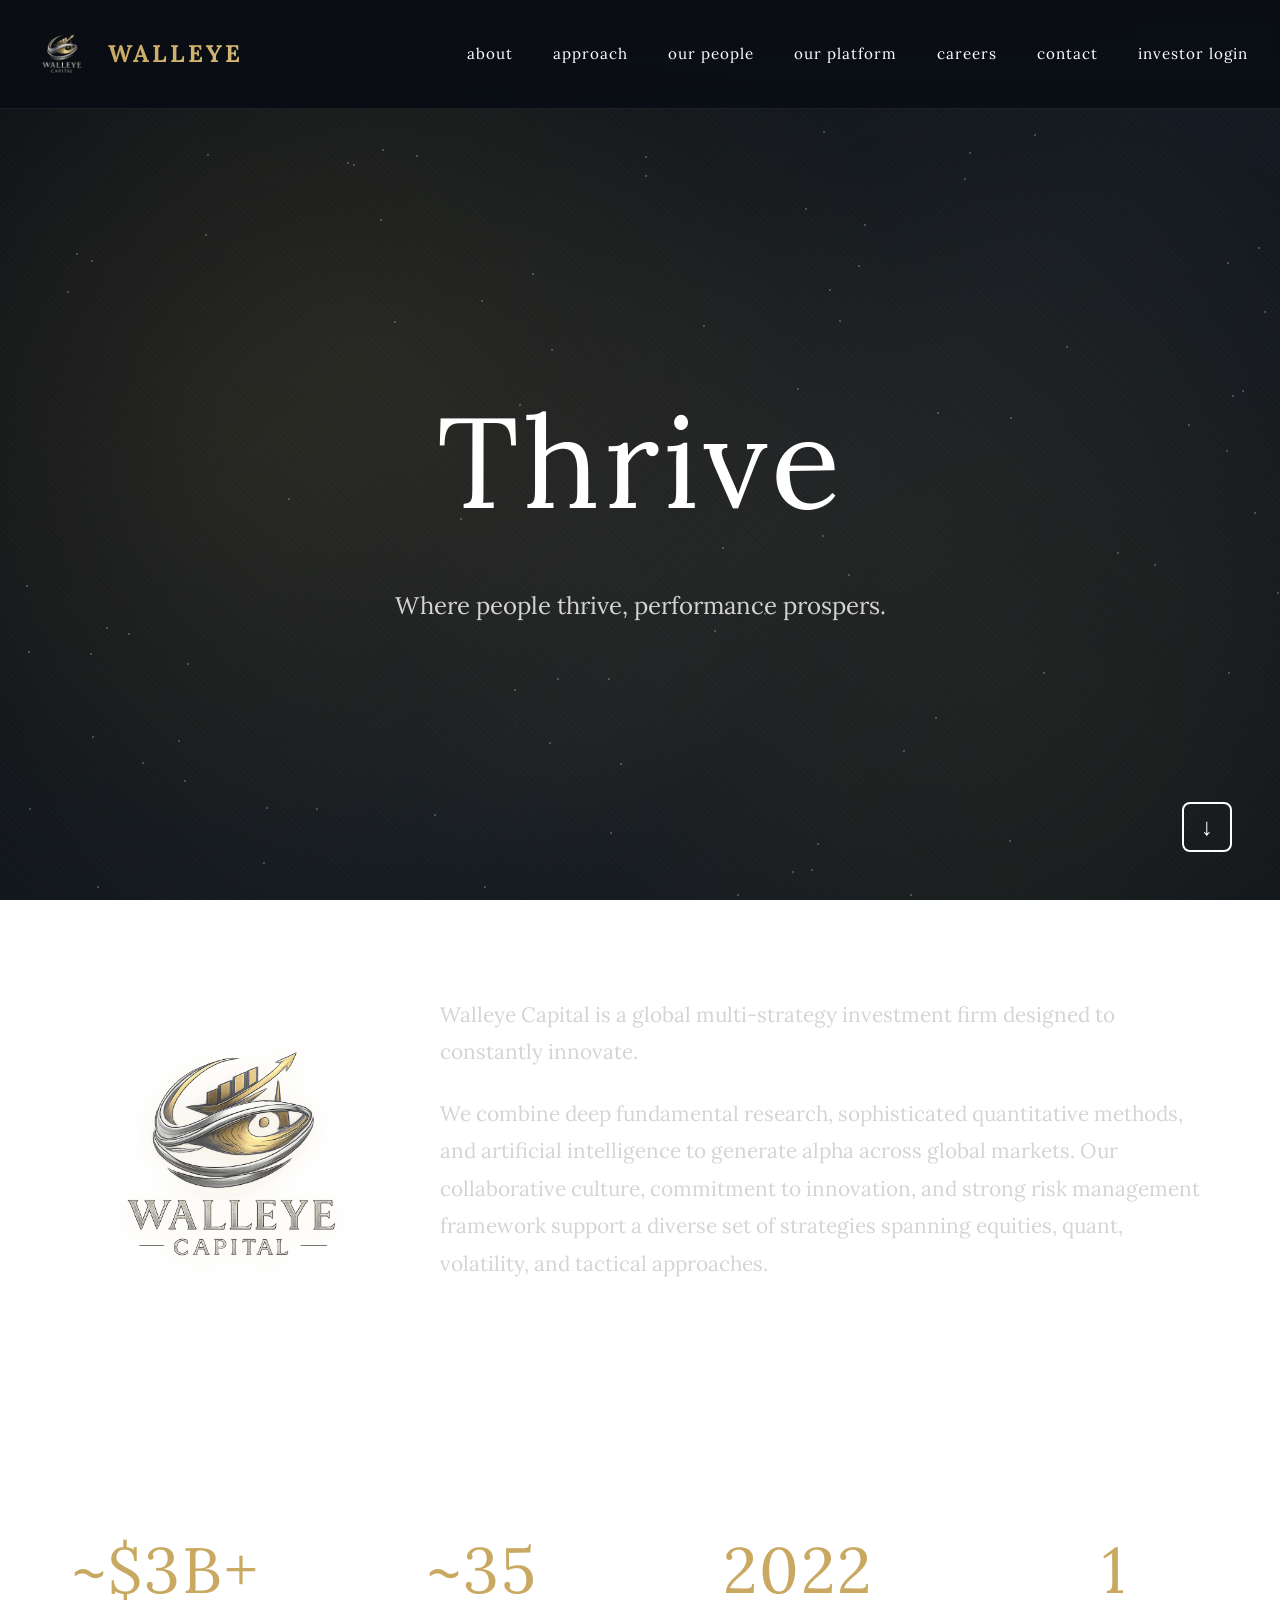
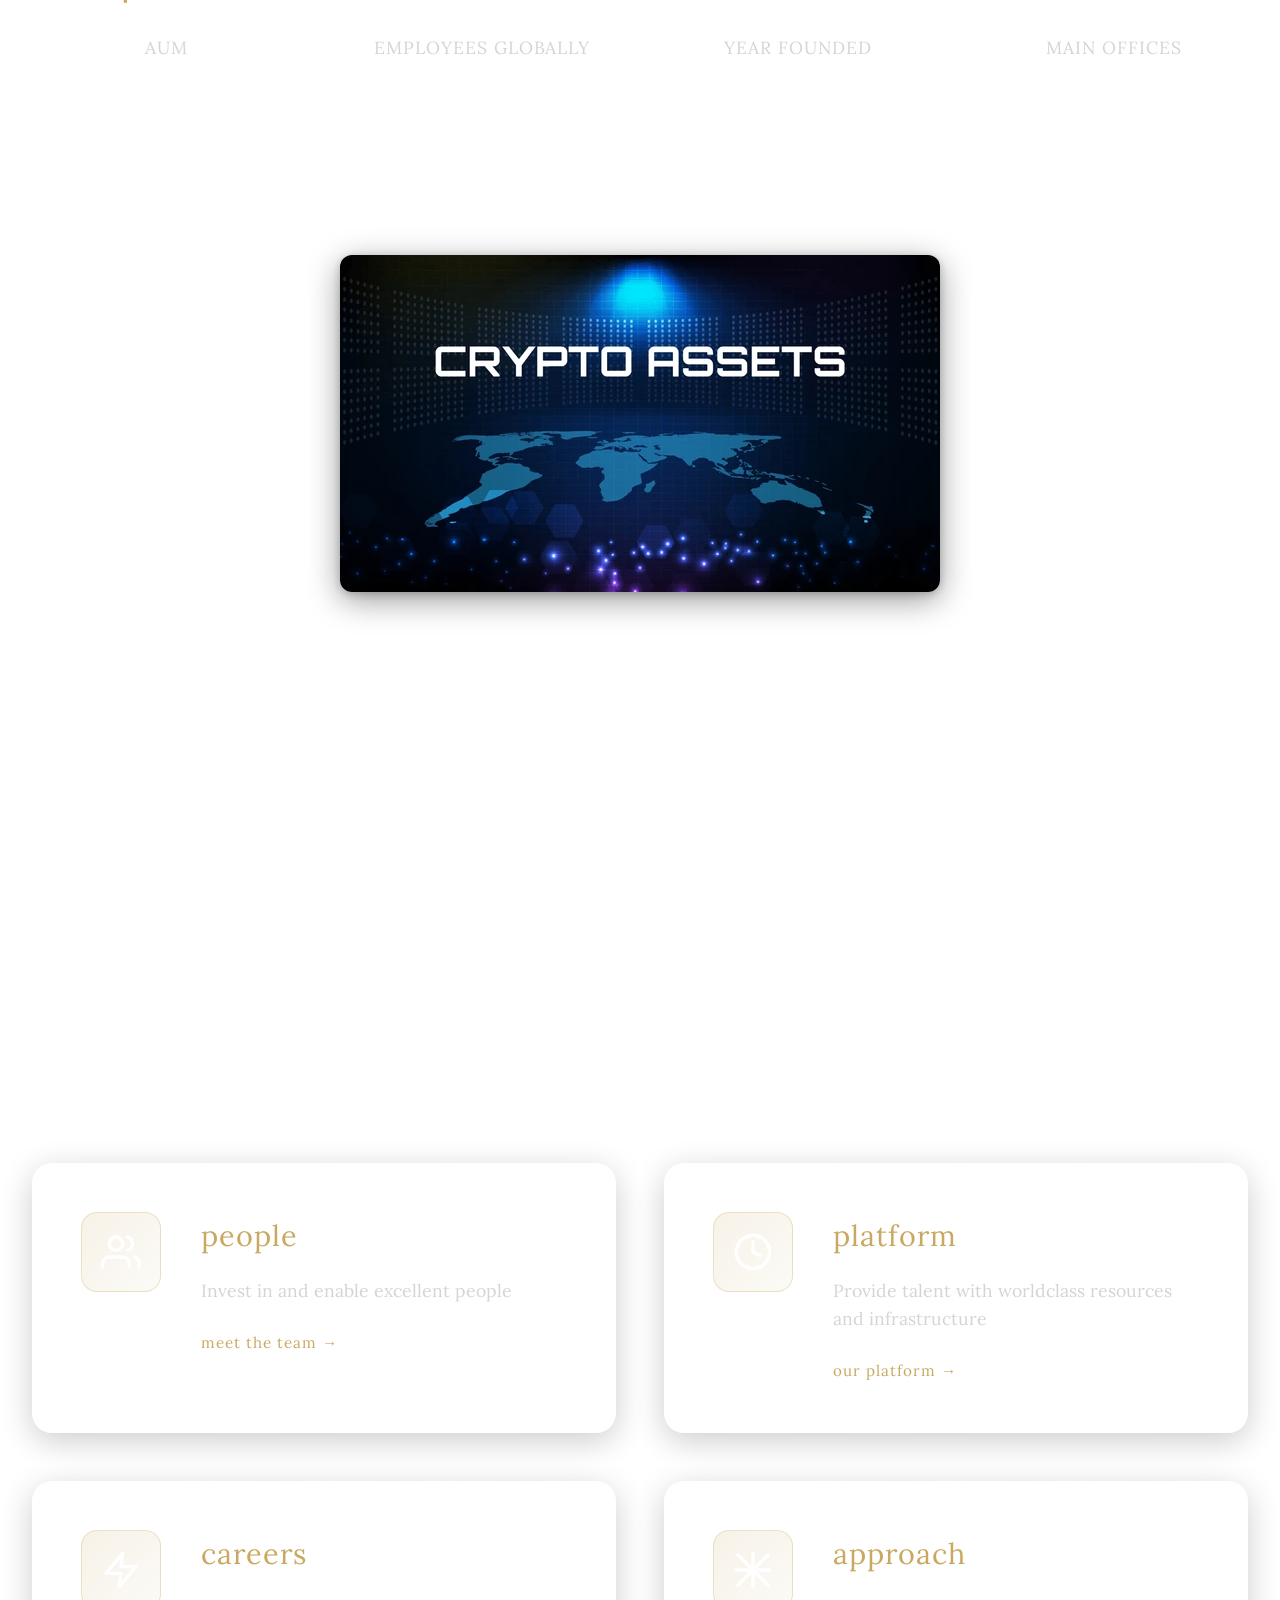
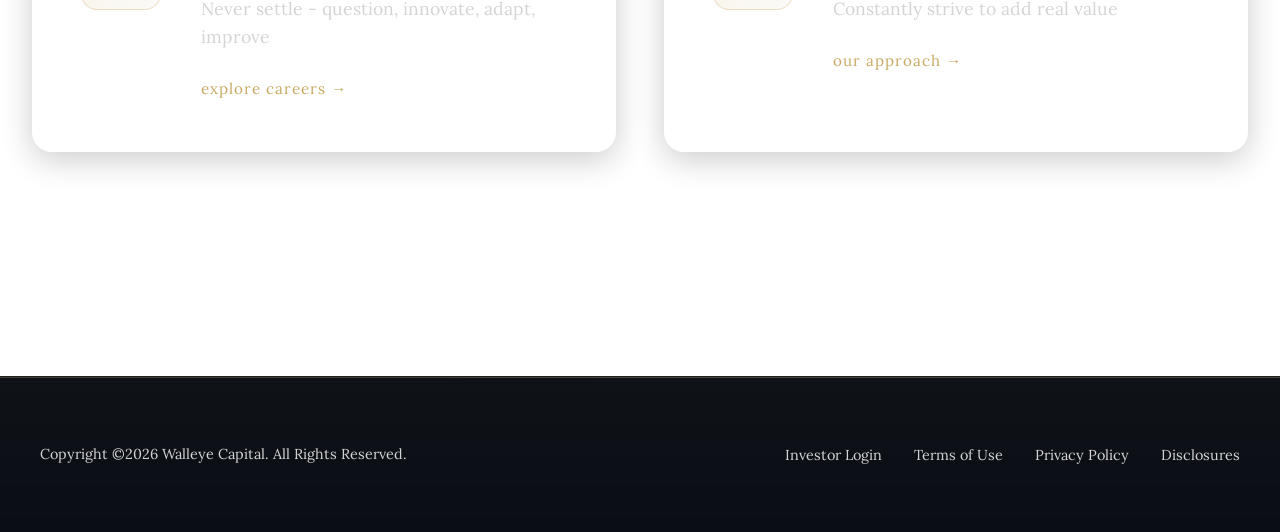
<file: index.html>
<!DOCTYPE html>
<html lang="en">

<head>
    <meta charset="UTF-8">
    <meta name="viewport" content="width=device-width, initial-scale=1.0">
    <title>Walleye Capital</title>

    <!-- Open Graph / Facebook / Telegram -->
    <meta property="og:type" content="website">
    <meta property="og:url" content="https://walleye.finance/">
    <meta property="og:title" content="Walleye Capital">
    <meta property="og:description" content="Where people thrive, performance prospers.">
    <meta property="og:image" content="https://d3v0px0pttie1i.cloudfront.net/uploads/user/avatar/48382147/abb7f7b5.png">
    <meta property="og:image:secure_url"
        content="https://d3v0px0pttie1i.cloudfront.net/uploads/user/avatar/48382147/abb7f7b5.png">
    <meta property="og:image:type" content="image/png">
    <meta property="og:image:width" content="1200">
    <meta property="og:image:height" content="630">
    <meta property="og:image:alt" content="Walleye Capital Logo">
    <meta property="og:site_name" content="Walleye Capital">
    <link rel="canonical" href="https://walleye.finance/">

    <!-- Twitter -->
    <meta name="twitter:card" content="summary_large_image">
    <meta name="twitter:url" content="https://walleye.finance/">
    <meta name="twitter:title" content="Walleye Capital">
    <meta name="twitter:description" content="Where people thrive, performance prospers.">
    <meta name="twitter:image"
        content="https://d3v0px0pttie1i.cloudfront.net/uploads/user/avatar/48382147/abb7f7b5.png">
    <meta name="twitter:image:alt" content="Walleye Capital Logo">

    <!-- Additional SEO -->
    <meta name="description" content="Walleye Capital - Where people thrive, performance prospers.">
    <link rel="icon" type="image/png" href="images/walleye_icon_compressed.png">
    <link rel="stylesheet" href="css/style.css">
    <link rel="preconnect" href="https://fonts.googleapis.com">
    <link rel="preconnect" href="https://fonts.gstatic.com" crossorigin>
    <link
        href="https://fonts.googleapis.com/css2?family=Lora:wght@400;500;600;700&family=Inter:wght@300;400;500;600;700&display=swap"
        rel="stylesheet">
</head>

<body class="pattern-home">
    <header>
        <div class="header-container">
            <a href="index.html" class="logo-container">
                <img src="images/walleye_icon.png" alt="Walleye Capital" class="logo-icon">
                <span class="logo-text">Walleye</span>
            </a>
            <nav>
                <ul>
                    <li><a href="about.html">about</a></li>
                    <li><a href="approach.html">approach</a></li>
                    <li><a href="our-people.html">our people</a></li>
                    <li><a href="our-platform.html">our platform</a></li>
                    <li><a href="careers.html">careers</a></li>
                    <li><a href="contact.html">contact</a></li>
                    <li><a href="investor-login.html">investor login</a></li>
                </ul>
            </nav>
            <button class="menu-toggle">☰</button>
        </div>
    </header>

    <main>
        <section class="hero">
            <div class="hero-background"></div>
            <div class="particles"></div>
            <div class="hero-content">
                <h1>Thrive</h1>
                <p>Where people thrive, performance prospers.</p>
            </div>
            <div class="scroll-indicator"></div>
        </section>

        <section class="intro-section reveal">
            <div class="intro-content-wrapper">
                <div class="intro-logo">
                    <img src="images/walleye_icon.png" alt="Walleye Capital" class="intro-logo-img">
                </div>
                <div class="intro-text">
                    <p>Walleye Capital is a global multi-strategy investment firm designed to constantly innovate.</p>
                    <p style="margin-top: 1.5rem;">We combine deep fundamental research, sophisticated quantitative
                        methods, and artificial intelligence to generate alpha across global markets. Our collaborative
                        culture, commitment to innovation, and strong risk management framework support a diverse set of
                        strategies spanning equities, quant, volatility, and tactical approaches.</p>
                </div>
            </div>
        </section>

        <section class="stats-section reveal">
            <div class="stats-grid">
                <div class="stat-item">
                    <div class="stat-number" data-target="4" data-prefix="~$" data-suffix="B+">0</div>
                    <div class="stat-label">AUM</div>
                </div>
                <div class="stat-item">
                    <div class="stat-number" data-target="50" data-prefix="~" data-suffix="">0</div>
                    <div class="stat-label">Employees Globally</div>
                </div>
                <div class="stat-item">
                    <div class="stat-number">2022</div>
                    <div class="stat-label">Year Founded</div>
                </div>
                <div class="stat-item">
                    <div class="stat-number" data-target="3" data-prefix="" data-suffix="">0</div>
                    <div class="stat-label">Main Offices</div>
                </div>
            </div>
        </section>

        <section class="section reveal" style="max-width: 1200px; margin: 0 auto; padding: 4rem 2rem;">
            <img src="images/12.jpg" alt="Walleye Capital" class="content-image reveal">
        </section>

        <section class="mandate-section reveal">
            <div class="mandate-header">
                <h2>Our mandate is simple — create an environment where our people can thrive so we can continue
                    delivering value to our investors.</h2>
            </div>

            <div class="mandate-features">
                <div class="mandate-feature-item">
                    <div class="mandate-icon-wrapper">
                        <svg class="mandate-icon" viewBox="0 0 24 24" fill="none" xmlns="http://www.w3.org/2000/svg">
                            <path
                                d="M17 21V19C17 17.9391 16.5786 16.9217 15.8284 16.1716C15.0783 15.4214 14.0609 15 13 15H5C3.93913 15 2.92172 15.4214 2.17157 16.1716C1.42143 16.9217 1 17.9391 1 19V21"
                                stroke="currentColor" stroke-width="2" stroke-linecap="round" stroke-linejoin="round" />
                            <path
                                d="M9 11C11.2091 11 13 9.20914 13 7C13 4.79086 11.2091 3 9 3C6.79086 3 5 4.79086 5 7C5 9.20914 6.79086 11 9 11Z"
                                stroke="currentColor" stroke-width="2" stroke-linecap="round" stroke-linejoin="round" />
                            <path
                                d="M23 21V19C22.9993 18.1137 22.7044 17.2528 22.1614 16.5523C21.6184 15.8519 20.8581 15.3516 20 15.13"
                                stroke="currentColor" stroke-width="2" stroke-linecap="round" stroke-linejoin="round" />
                            <path
                                d="M16 3.13C16.8604 3.35031 17.623 3.85071 18.1676 4.55232C18.7122 5.25392 19.0078 6.11683 19.0078 7.005C19.0078 7.89318 18.7122 8.75608 18.1676 9.45769C17.623 10.1593 16.8604 10.6597 16 10.88"
                                stroke="currentColor" stroke-width="2" stroke-linecap="round" stroke-linejoin="round" />
                        </svg>
                    </div>
                    <div class="mandate-content">
                        <h3>people</h3>
                        <p>Invest in and enable excellent people</p>
                        <a href="our-people.html" class="mandate-link">meet the team →</a>
                    </div>
                </div>

                <div class="mandate-feature-item">
                    <div class="mandate-icon-wrapper">
                        <svg class="mandate-icon" viewBox="0 0 24 24" fill="none" xmlns="http://www.w3.org/2000/svg">
                            <path
                                d="M12 22C17.5228 22 22 17.5228 22 12C22 6.47715 17.5228 2 12 2C6.47715 2 2 6.47715 2 12C2 17.5228 6.47715 22 12 22Z"
                                stroke="currentColor" stroke-width="2" stroke-linecap="round" stroke-linejoin="round" />
                            <path d="M12 6V12L16 14" stroke="currentColor" stroke-width="2" stroke-linecap="round"
                                stroke-linejoin="round" />
                            <path d="M8 3H9M15 3H16M3 8V9M3 15V16M8 21H9M15 21H16M21 8V9M21 15V16" stroke="currentColor"
                                stroke-width="2" stroke-linecap="round" />
                        </svg>
                    </div>
                    <div class="mandate-content">
                        <h3>platform</h3>
                        <p>Provide talent with worldclass resources and infrastructure</p>
                        <a href="our-platform.html" class="mandate-link">our platform →</a>
                    </div>
                </div>

                <div class="mandate-feature-item">
                    <div class="mandate-icon-wrapper">
                        <svg class="mandate-icon" viewBox="0 0 24 24" fill="none" xmlns="http://www.w3.org/2000/svg">
                            <path d="M13 2L3 14H12L11 22L21 10H12L13 2Z" stroke="currentColor" stroke-width="2"
                                stroke-linecap="round" stroke-linejoin="round" />
                        </svg>
                    </div>
                    <div class="mandate-content">
                        <h3>careers</h3>
                        <p>Never settle - question, innovate, adapt, improve</p>
                        <a href="careers.html" class="mandate-link">explore careers →</a>
                    </div>
                </div>

                <div class="mandate-feature-item">
                    <div class="mandate-icon-wrapper">
                        <svg class="mandate-icon" viewBox="0 0 24 24" fill="none" xmlns="http://www.w3.org/2000/svg">
                            <path d="M3 3L21 21" stroke="currentColor" stroke-width="2" stroke-linecap="round"
                                stroke-linejoin="round" />
                            <path d="M21 3L3 21" stroke="currentColor" stroke-width="2" stroke-linecap="round"
                                stroke-linejoin="round" />
                            <path d="M12 2V22M2 12H22" stroke="currentColor" stroke-width="2" stroke-linecap="round" />
                            <path d="M7 7L17 17M17 7L7 17" stroke="currentColor" stroke-width="2" stroke-linecap="round"
                                stroke-linejoin="round" />
                        </svg>
                    </div>
                    <div class="mandate-content">
                        <h3>approach</h3>
                        <p>Constantly strive to add real value</p>
                        <a href="approach.html" class="mandate-link">our approach →</a>
                    </div>
                </div>
            </div>
        </section>
    </main>

    <footer>
        <div class="footer-content">
            <p class="copyright">Copyright ©2026 Walleye Capital. All Rights Reserved.</p>
            <ul class="footer-links">
                <li><a href="investor-login.html">Investor Login</a></li>
                <li><a href="#" class="modal-trigger" data-modal="terms-modal">Terms of Use</a></li>
                <li><a href="#" class="modal-trigger" data-modal="privacy-modal">Privacy Policy</a></li>
                <li><a href="#" class="modal-trigger" data-modal="disclosures-modal">Disclosures</a></li>
            </ul>
        </div>
    </footer>

    <!-- Modals -->
    <div id="terms-modal" class="modal">
        <div class="modal-content">
            <div class="modal-header">
                <h2>Terms of Use</h2>
                <button class="modal-close">&times;</button>
            </div>
            <div class="modal-body">
                <p>Persons who access the material made available by Walleye Capital, LLC ("WC") at its website ("Website")
                    agree to the following terms:</p>

                <h3>Use of the Website</h3>
                <p>The entire content of this Website is subject to copyright with all rights reserved. You may not
                    reproduce (in whole or in part), transmit (by electronic means or otherwise), modify, link to or use
                    for any public or commercial purpose the Website or any of its contents without the prior written
                    permission of WC. You may download contents of the Website for personal and non-commercial use,
                    provided that you do not modify or alter such contents in any way, nor delete or change any
                    copyright or trademark notice indicated on the Website. WC reserves and maintains complete title and
                    full intellectual property rights for any contents downloaded from the Website, and no such title or
                    intellectual property rights shall vest or be transferred in any way to you. All trademarks, logos,
                    service marks, trade dress, slogans, copyrighted designs or other brand features of WC or its
                    affiliated entities are owned by WC and may only be used pursuant to an explicit license agreement
                    with WC.</p>

                <h3>Informational Only; No Offer of Securities</h3>
                <p>The Website is for informational purposes only and is not intended to be and should not be construed
                    as an offer to sell, or the solicitation of an offer to buy, any interest in any entity or other
                    investment vehicle. If such an investment opportunity should become available, a confidential
                    private offering memorandum outlining such investment opportunity would be provided to you, and the
                    information on the Website would be qualified in its entirety by reference to all of the
                    information, including without limitation the risk factors, in the confidential private offering
                    memorandum.</p>

                <h3>Certain Risks</h3>
                <p>Cryptocurrency and digital asset trading involves substantial risk of loss and is not for everyone.
                    An investment in any investment vehicle described, if made available, should be regarded as highly
                    speculative in nature and could result in the loss of all of the capital invested. Investment in any
                    investment vehicle described on the Website is intended only for experienced and sophisticated
                    investors who could afford such a loss. The high degree of leverage that is often obtainable in
                    cryptocurrency and digital asset trading can work against you as well as for you. The use of
                    leverage can lead to large losses as well as gains. Past performance is not necessarily indicative
                    of future results.</p>

                <h3>Disclaimer of All Warranties</h3>
                <p>THE SITE IS PROVIDED "AS IS" AND "AS AVAILABLE." WC DISCLAIMS ALL REPRESENTATIONS AND WARRANTIES,
                    EXPRESS OR IMPLIED, OF ANY KIND WITH RESPECT TO THE SITE INCLUDING WARRANTIES OF MERCHANTABILITY,
                    FITNESS FOR A PARTICULAR PURPOSE, AND NON-INFRINGEMENT OF INTELLECTUAL PROPERTY AND OTHER
                    PROPRIETARY RIGHTS. WITHOUT LIMITING THESE GENERAL DISCLAIMERS, WC DOES NOT WARRANT THE
                    AVAILABILITY, ACCURACY, COMPLETENESS, TIMELINESS, FUNCTIONALITY, RELIABILITY, SEQUENCING OR SPEED OF
                    DELIVERY OF THE SITE OR ANY PART OF THE CONTENT.</p>

                <h3>Limits of Liability</h3>
                <p>IN NO EVENT WILL WC OR ANY OF ITS AFFILIATES, SUBSIDIARIES, CONTENT PROVIDERS, PREDECESSORS,
                    SUCCESSORS OR ASSIGNEES OR THEIR RESPECTIVE CONTROL PERSONS, AGENTS OR EMPLOYEES ("WC PARTIES") BE
                    LIABLE FOR ANY INDIRECT, INCIDENTAL, SPECIAL, PUNITIVE OR CONSEQUENTIAL DAMAGES, HOWEVER CAUSED,
                    ARISING OUT OF THIS TERMS OF USE, THE SITE OR ANY INABILITY TO ACCESS OR USE THE SITE. THE LIABILITY
                    OF THE WC PARTIES IS LIMITED, EVEN IF ONE OR MORE OF SUCH PARTIES HAS BEEN ADVISED OF THE
                    POSSIBILITY OF THE DAMAGES YOU SUFFER OR IF ANY REMEDY YOU HAVE FAILS OF ITS ESSENTIAL PURPOSE.</p>
            </div>
        </div>
    </div>

    <div id="privacy-modal" class="modal">
        <div class="modal-content">
            <div class="modal-header">
                <h2>Privacy Policy</h2>
                <button class="modal-close">&times;</button>
            </div>
            <div class="modal-body">
                <p>Walleye Capital, LLC ("WC", "we", "us", or "our") is committed to protecting your privacy. This Privacy
                    Policy explains how we collect, use, disclose, and safeguard your information when you visit our
                    website.</p>

                <h3>Information We Collect</h3>
                <p>We may collect information about you in a variety of ways. The information we may collect on the
                    Website includes:</p>
                <ul>
                    <li><strong>Personal Data:</strong> Personally identifiable information, such as your name, email
                        address, and telephone number, that you voluntarily give to us when you register with the
                        Website or when you choose to participate in various activities related to the Website.</li>
                    <li><strong>Derivative Data:</strong> Information our servers automatically collect when you access
                        the Website, such as your IP address, your browser type, your operating system, your access
                        times, and the pages you have viewed directly before and after accessing the Website.</li>
                    <li><strong>Financial Data:</strong> Financial information, such as data related to your payment
                        method (e.g., valid credit card number, card brand, expiration date) that we may collect when
                        you make purchases or register for services.</li>
                </ul>

                <h3>Use of Your Information</h3>
                <p>Having accurate information about you permits us to provide you with a smooth, efficient, and
                    customized experience. Specifically, we may use information collected about you via the Website to:
                </p>
                <ul>
                    <li>Create and manage your account</li>
                    <li>Process your transactions and send you related information</li>
                    <li>Email you regarding your account or order</li>
                    <li>Fulfill and manage purchases, orders, payments, and other transactions related to the Website
                    </li>
                    <li>Generate a personal profile about you to make future visits more personalized</li>
                    <li>Increase the efficiency and operation of the Website</li>
                    <li>Monitor and analyze usage and trends to improve your experience with the Website</li>
                    <li>Notify you of updates to the Website</li>
                    <li>Perform other business activities as needed</li>
                </ul>

                <h3>Disclosure of Your Information</h3>
                <p>We may share information we have collected about you in certain situations. Your information may be
                    disclosed as follows:</p>
                <ul>
                    <li><strong>By Law or to Protect Rights:</strong> If we believe the release of information about you
                        is necessary to respond to legal process, to investigate or remedy potential violations of our
                        policies, or to protect the rights, property, and safety of others, we may share your
                        information as permitted or required by any applicable law, rule, or regulation.</li>
                    <li><strong>Third-Party Service Providers:</strong> We may share your information with third parties
                        that perform services for us or on our behalf, including payment processing, data analysis,
                        email delivery, hosting services, customer service, and marketing assistance.</li>
                    <li><strong>Business Transfers:</strong> We may share or transfer your information in connection
                        with, or during negotiations of, any merger, sale of company assets, financing, or acquisition
                        of all or a portion of our business to another company.</li>
                </ul>

                <h3>Security of Your Information</h3>
                <p>We use administrative, technical, and physical security measures to help protect your personal
                    information. While we have taken reasonable steps to secure the personal information you provide to
                    us, please be aware that despite our efforts, no security measures are perfect or impenetrable, and
                    no method of data transmission can be guaranteed against any interception or other type of misuse.
                </p>

                <h3>Contact Us</h3>
                <p>If you have questions or comments about this Privacy Policy, please contact us at: <a
                        href="mailto:owner@walleye.finance">owner@walleye.finance</a></p>
            </div>
        </div>
    </div>

    <div id="disclosures-modal" class="modal">
        <div class="modal-content">
            <div class="modal-header">
                <h2>Disclosures</h2>
                <button class="modal-close">&times;</button>
            </div>
            <div class="modal-body">
                <h3>Important Disclosures</h3>
                <p>Walleye Capital, LLC ("WC") is an investment adviser registered with the Securities and Exchange
                    Commission. Registration does not imply a certain level of skill or training.</p>

                <h3>No Investment Advice</h3>
                <p>The information contained on this Website is for informational purposes only and should not be
                    construed as investment, financial, legal, or tax advice. The information on this Website is not a
                    recommendation to buy, sell, or hold any security or digital asset. You should consult with your
                    financial advisor, attorney, or tax professional regarding your specific situation.</p>

                <h3>Risk Disclosure</h3>
                <p>Investing in cryptocurrencies and digital assets involves substantial risk of loss and is not
                    suitable for all investors. The value of cryptocurrencies and digital assets can be extremely
                    volatile and may result in the loss of your entire investment. Past performance is not indicative of
                    future results. You should carefully consider whether such investments are suitable for you in light
                    of your circumstances, knowledge, and financial resources.</p>

                <h3>No Guarantee of Returns</h3>
                <p>There is no guarantee that any investment strategy will achieve its objectives, generate profits, or
                    avoid losses. All investments involve risk, including the possible loss of principal. The
                    performance of any investment strategy is subject to market conditions and other factors beyond our
                    control.</p>

                <h3>Confidentiality</h3>
                <p>Any information provided to WC through this Website or otherwise will be kept confidential in
                    accordance with our Privacy Policy and applicable law. However, WC may be required to disclose such
                    information in certain circumstances, including but not limited to regulatory requirements, legal
                    proceedings, or as otherwise required by law.</p>

                <h3>Third-Party Links</h3>
                <p>This Website may contain links to third-party websites. WC is not responsible for the content,
                    accuracy, or opinions expressed on such websites, and such websites are not investigated, monitored,
                    or checked for accuracy or completeness by WC. Inclusion of any linked website on this Website does
                    not imply approval or endorsement of the linked website by WC.</p>

                <h3>No Solicitation</h3>
                <p>Nothing on this Website constitutes a solicitation, offer, or recommendation to buy or sell any
                    security or digital asset, or to engage in any investment strategy. Any such offer or solicitation
                    will be made only through a confidential private offering memorandum and only in jurisdictions where
                    permitted by law.</p>

                <h3>Contact Information</h3>
                <p>For questions regarding these disclosures, please contact us at: <a
                        href="mailto:owner@walleye.finance">owner@walleye.finance</a></p>
            </div>
        </div>
    </div>

    <script src="js/main.js"></script>
</body>

</html>
</file>
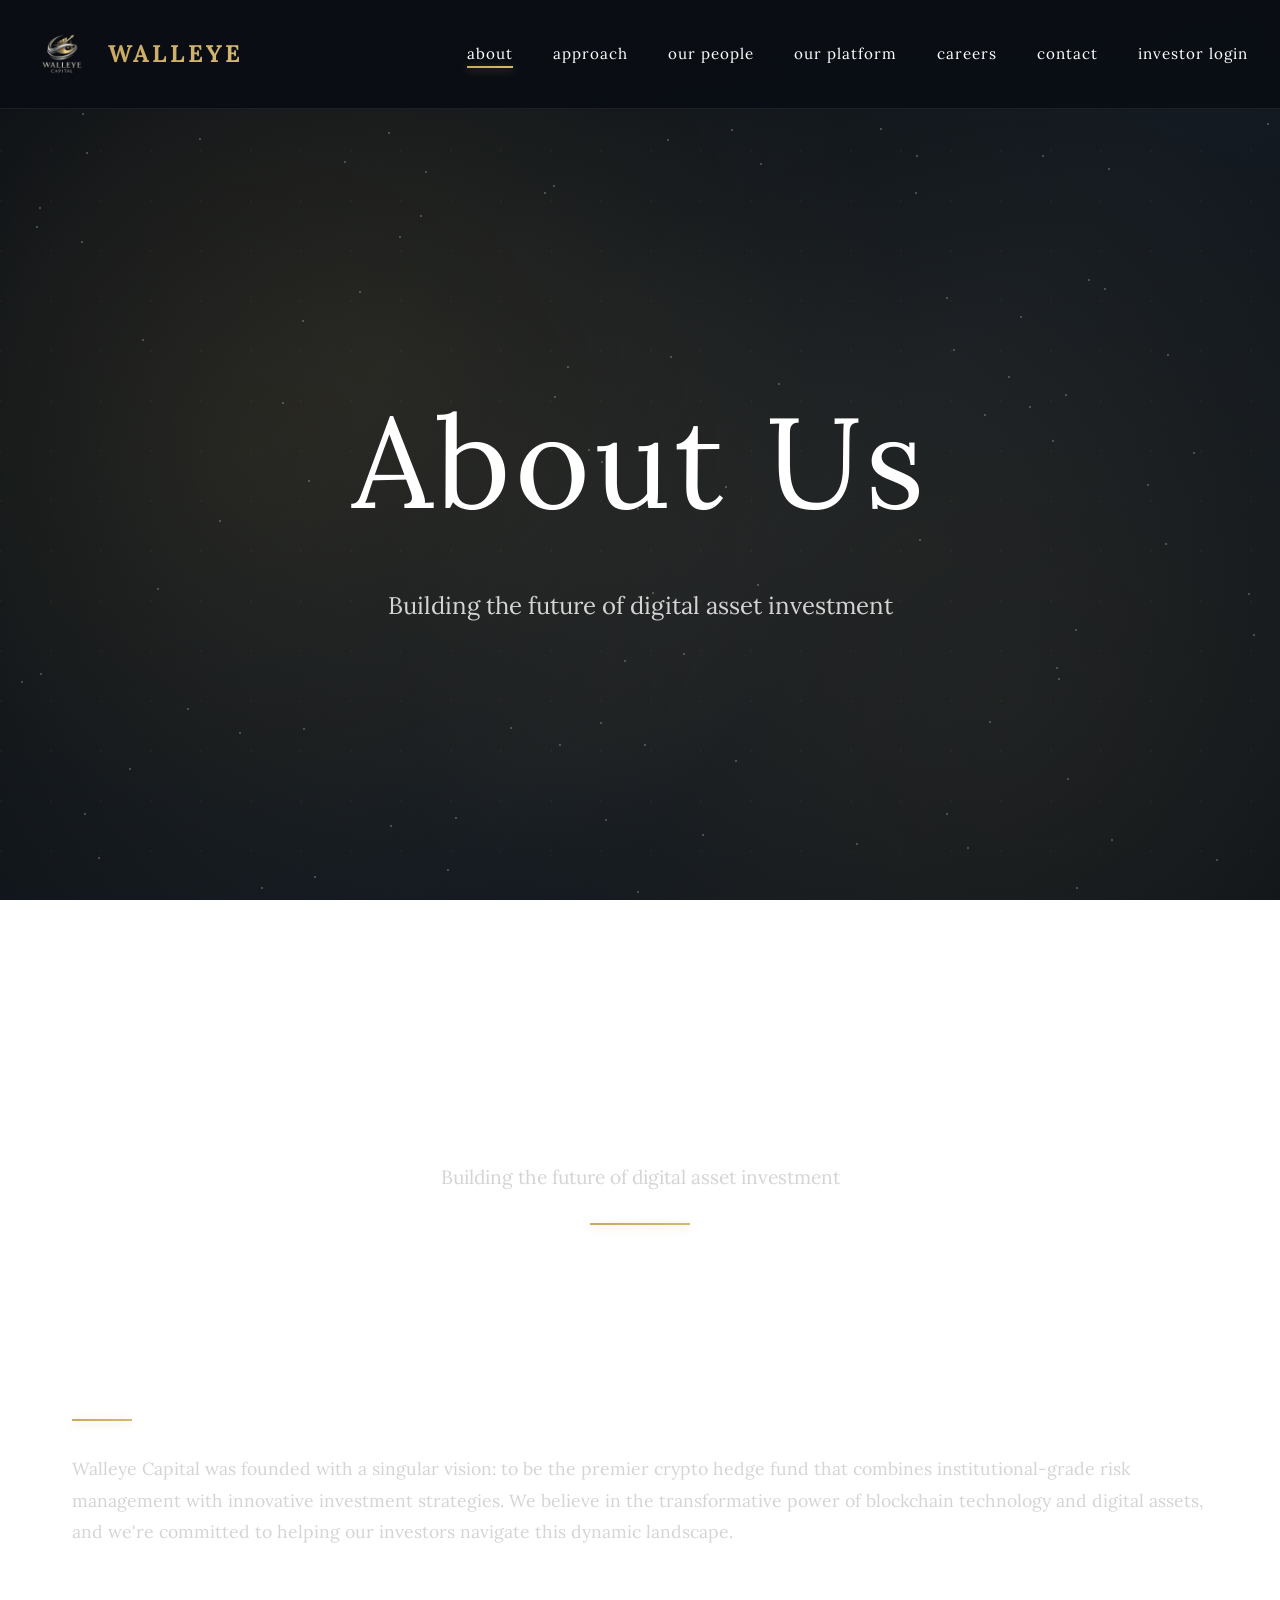
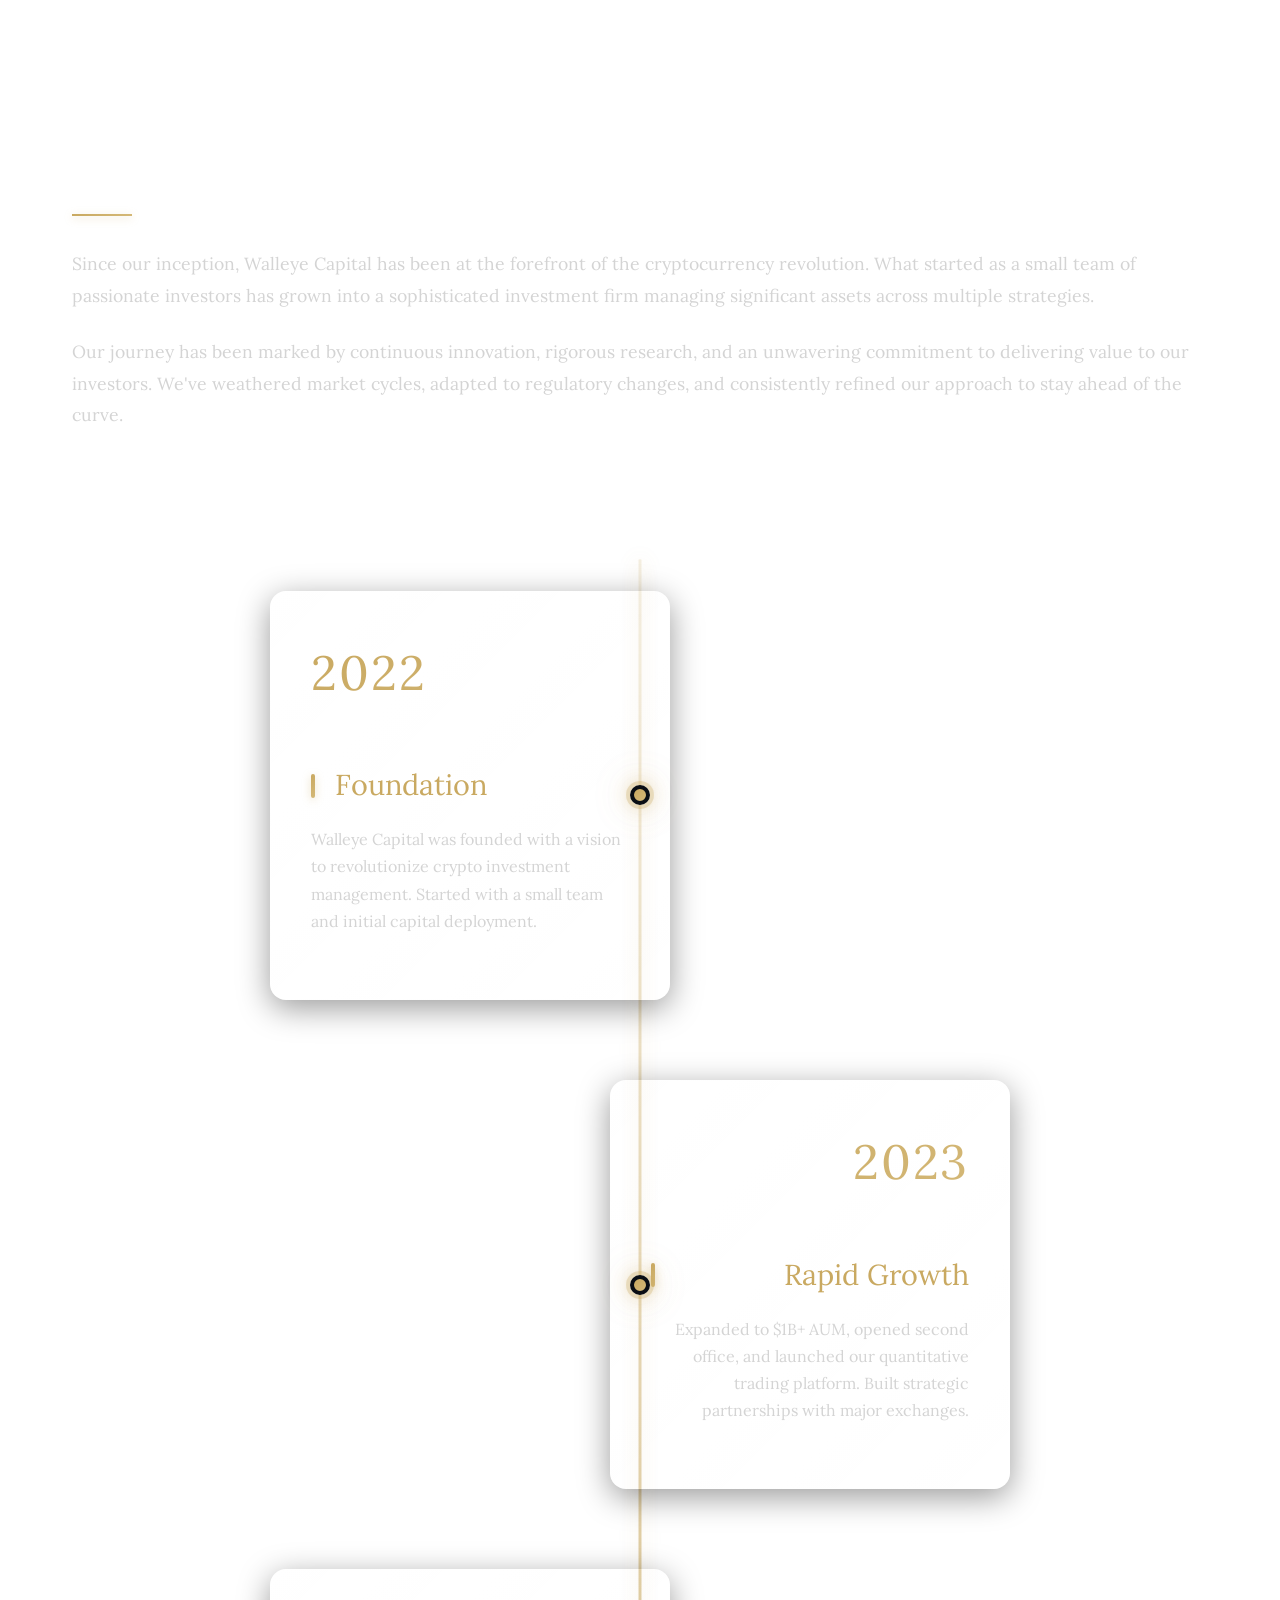
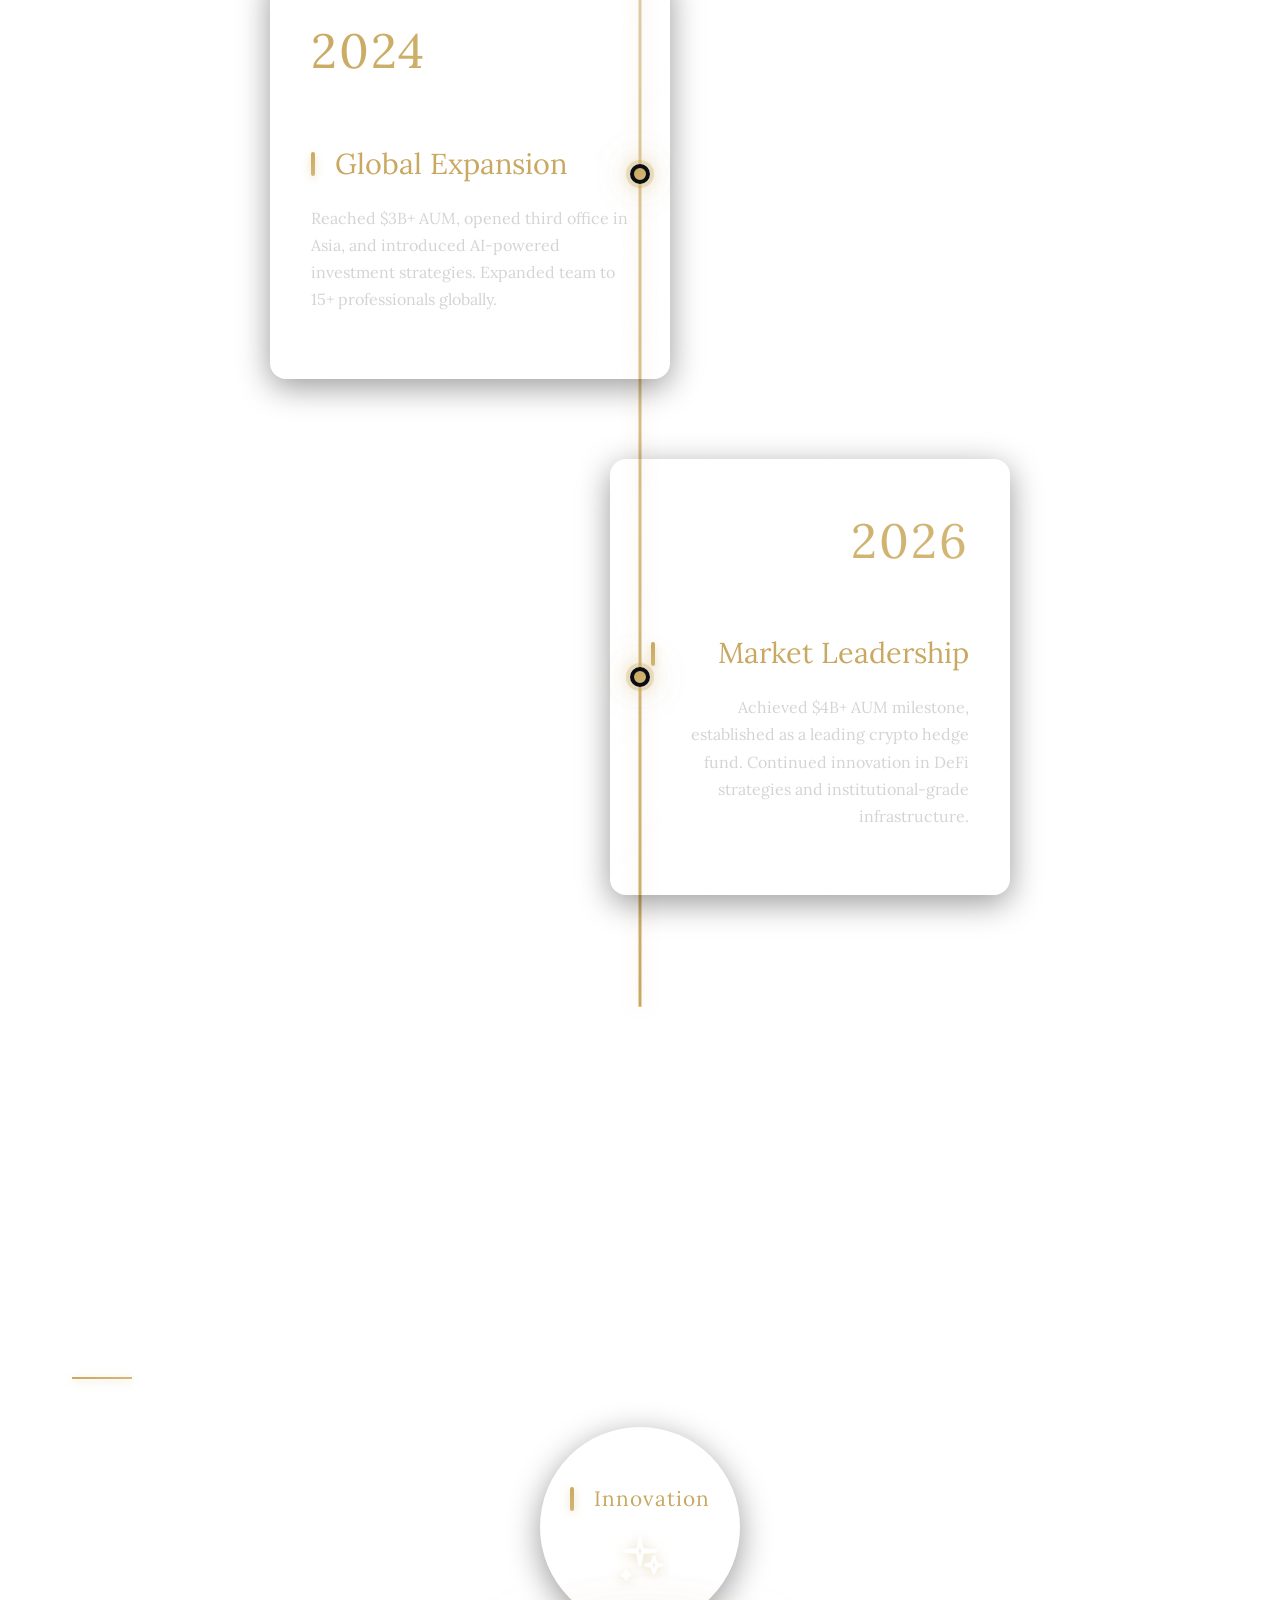
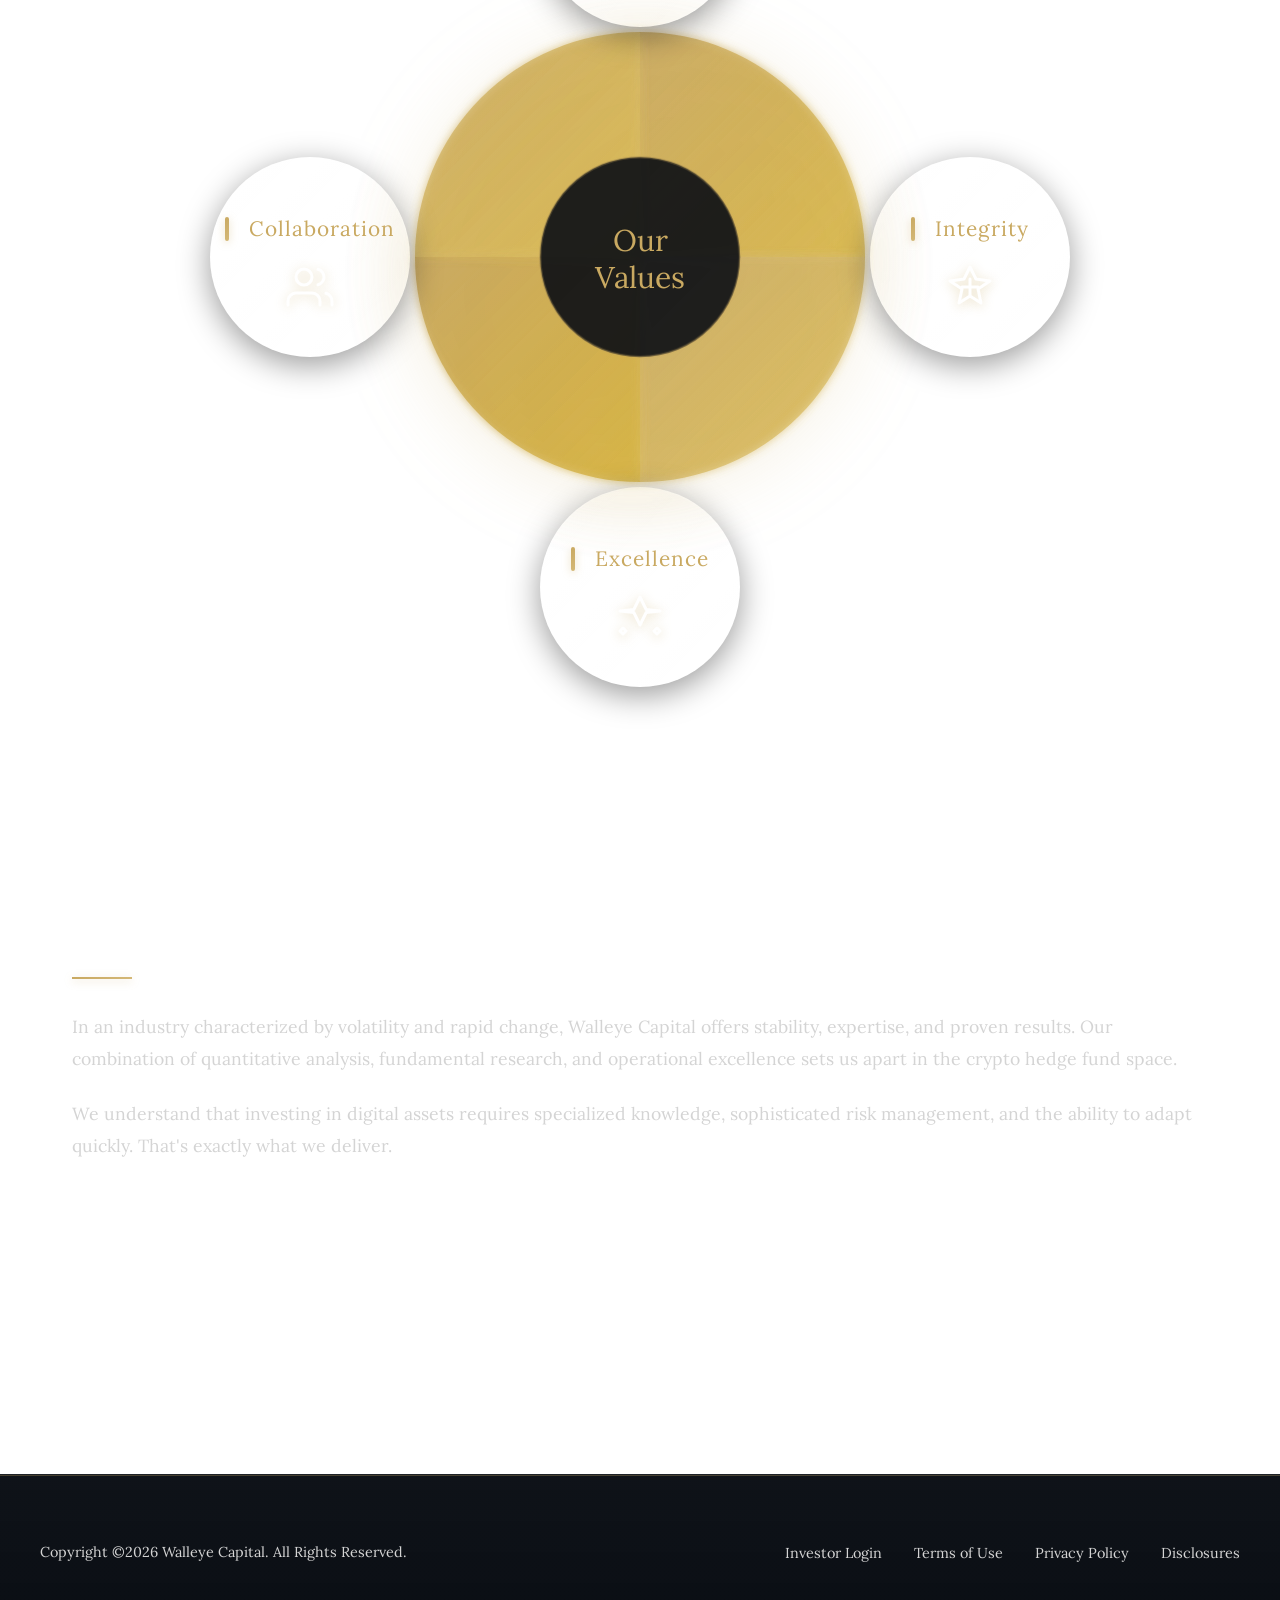
<file: about.html>
<!DOCTYPE html>
<html lang="en">

<head>
    <meta charset="UTF-8">
    <meta name="viewport" content="width=device-width, initial-scale=1.0">
    <title>Walleye Capital :: About Us</title>
    <link rel="icon" type="image/png" href="images/walleye_icon_compressed.png">
    <link rel="stylesheet" href="css/style.css">
    <link rel="preconnect" href="https://fonts.googleapis.com">
    <link rel="preconnect" href="https://fonts.gstatic.com" crossorigin>
    <link
        href="https://fonts.googleapis.com/css2?family=Lora:wght@400;500;600;700&family=Inter:wght@300;400;500;600;700&display=swap"
        rel="stylesheet">
</head>

<body class="pattern-about">
    <header>
        <div class="header-container">
            <a href="index.html" class="logo-container">
                <img src="images/walleye_icon.png" alt="Walleye Capital" class="logo-icon">
                <span class="logo-text">Walleye</span>
            </a>
            <nav>
                <ul>
                    <li><a href="about.html">about</a></li>
                    <li><a href="approach.html">approach</a></li>
                    <li><a href="our-people.html">our people</a></li>
                    <li><a href="our-platform.html">our platform</a></li>
                    <li><a href="careers.html">careers</a></li>
                    <li><a href="contact.html">contact</a></li>
                    <li><a href="investor-login.html">investor login</a></li>
                </ul>
            </nav>
            <button class="menu-toggle">☰</button>
        </div>
    </header>

    <main>
        <section class="hero">
            <div class="hero-background"></div>
            <div class="particles"></div>
            <div class="hero-content">
                <h1>About Us</h1>
                <p>Building the future of digital asset investment</p>
            </div>
        </section>

        <div class="page-content">
            <div class="page-header reveal">
                <h1>About Us</h1>
                <p>Building the future of digital asset investment</p>
            </div>

            <div class="section reveal">
                <h2>Our Mission</h2>
                <p>Walleye Capital was founded with a singular vision: to be the premier crypto hedge fund that combines
                    institutional-grade risk management with innovative investment strategies. We believe in the
                    transformative power of blockchain technology and digital assets, and we're committed to helping our
                    investors navigate this dynamic landscape.</p>
            </div>

            <div class="section reveal">
                <h2>Our Story</h2>
                <p>Since our inception, Walleye Capital has been at the forefront of the cryptocurrency revolution. What
                    started as a small team of passionate investors has grown into a sophisticated investment firm
                    managing significant assets across multiple strategies.</p>
                <p>Our journey has been marked by continuous innovation, rigorous research, and an unwavering commitment
                    to delivering value to our investors. We've weathered market cycles, adapted to regulatory changes,
                    and consistently refined our approach to stay ahead of the curve.</p>

                <div class="history-timeline reveal">
                    <div class="timeline-container">
                        <div class="timeline-line"></div>

                        <div class="timeline-item" data-year="2022">
                            <div class="timeline-marker"></div>
                            <div class="timeline-content">
                                <div class="timeline-year">2022</div>
                                <h3>Foundation</h3>
                                <p>Walleye Capital was founded with a vision to revolutionize crypto investment management.
                                    Started with a small team and initial capital deployment.</p>
                            </div>
                        </div>

                        <div class="timeline-item" data-year="2023">
                            <div class="timeline-marker"></div>
                            <div class="timeline-content">
                                <div class="timeline-year">2023</div>
                                <h3>Rapid Growth</h3>
                                <p>Expanded to $1B+ AUM, opened second office, and launched our quantitative trading
                                    platform. Built strategic partnerships with major exchanges.</p>
                            </div>
                        </div>

                        <div class="timeline-item" data-year="2024">
                            <div class="timeline-marker"></div>
                            <div class="timeline-content">
                                <div class="timeline-year">2024</div>
                                <h3>Global Expansion</h3>
                                <p>Reached $3B+ AUM, opened third office in Asia, and introduced AI-powered investment
                                    strategies. Expanded team to 15+ professionals globally.</p>
                            </div>
                        </div>

                        <div class="timeline-item" data-year="2026">
                            <div class="timeline-marker"></div>
                            <div class="timeline-content">
                                <div class="timeline-year">2026</div>
                                <h3>Market Leadership</h3>
                                <p>Achieved $4B+ AUM milestone, established as a leading crypto hedge fund. Continued
                                    innovation in DeFi strategies and institutional-grade infrastructure.</p>
                            </div>
                        </div>
                    </div>
                </div>
            </div>

            <div class="section reveal">
                <h2>Our Values</h2>

                <div class="values-chart-container">
                    <div class="values-chart-wrapper">
                        <svg class="values-chart" viewBox="0 0 400 400">
                            <defs>
                                <linearGradient id="gradient-innovation" x1="0%" y1="0%" x2="100%" y2="100%">
                                    <stop offset="0%" style="stop-color:rgba(201, 169, 97, 0.8);stop-opacity:1" />
                                    <stop offset="100%" style="stop-color:rgba(212, 175, 55, 0.6);stop-opacity:1" />
                                </linearGradient>
                                <linearGradient id="gradient-integrity" x1="0%" y1="0%" x2="100%" y2="100%">
                                    <stop offset="0%" style="stop-color:rgba(201, 169, 97, 0.7);stop-opacity:1" />
                                    <stop offset="100%" style="stop-color:rgba(212, 175, 55, 0.5);stop-opacity:1" />
                                </linearGradient>
                                <linearGradient id="gradient-excellence" x1="0%" y1="0%" x2="100%" y2="100%">
                                    <stop offset="0%" style="stop-color:rgba(201, 169, 97, 0.9);stop-opacity:1" />
                                    <stop offset="100%" style="stop-color:rgba(212, 175, 55, 0.7);stop-opacity:1" />
                                </linearGradient>
                                <linearGradient id="gradient-collaboration" x1="0%" y1="0%" x2="100%" y2="100%">
                                    <stop offset="0%" style="stop-color:rgba(201, 169, 97, 0.75);stop-opacity:1" />
                                    <stop offset="100%" style="stop-color:rgba(212, 175, 55, 0.55);stop-opacity:1" />
                                </linearGradient>
                                <filter id="glow">
                                    <feGaussianBlur stdDeviation="4" result="coloredBlur" />
                                    <feMerge>
                                        <feMergeNode in="coloredBlur" />
                                        <feMergeNode in="SourceGraphic" />
                                    </feMerge>
                                </filter>
                            </defs>

                            <!-- Background circle -->
                            <circle cx="200" cy="200" r="180" fill="none" stroke="rgba(255, 255, 255, 0.05)"
                                stroke-width="2" class="chart-background" />

                            <!-- Chart segments -->
                            <path class="chart-segment segment-innovation"
                                d="M 200 200 L 200 20 A 180 180 0 0 1 380 200 Z" fill="url(#gradient-innovation)"
                                filter="url(#glow)" opacity="0" />
                            <path class="chart-segment segment-integrity"
                                d="M 200 200 L 380 200 A 180 180 0 0 1 200 380 Z" fill="url(#gradient-integrity)"
                                filter="url(#glow)" opacity="0" />
                            <path class="chart-segment segment-excellence"
                                d="M 200 200 L 200 380 A 180 180 0 0 1 20 200 Z" fill="url(#gradient-excellence)"
                                filter="url(#glow)" opacity="0" />
                            <path class="chart-segment segment-collaboration"
                                d="M 200 200 L 20 200 A 180 180 0 0 1 200 20 Z" fill="url(#gradient-collaboration)"
                                filter="url(#glow)" opacity="0" />

                            <!-- Center circle -->
                            <circle cx="200" cy="200" r="80" fill="rgba(10, 14, 20, 0.9)"
                                stroke="rgba(201, 169, 97, 0.3)" stroke-width="2" class="chart-center" />
                            <text x="200" y="195" text-anchor="middle" class="chart-center-text" fill="var(--gold)"
                                font-size="24" font-weight="300" opacity="0">Our</text>
                            <text x="200" y="225" text-anchor="middle" class="chart-center-text" fill="var(--gold)"
                                font-size="24" font-weight="300" opacity="0">Values</text>
                        </svg>

                        <!-- Value items positioned around the circle -->
                        <div class="value-item value-innovation" data-value="innovation"
                            data-modal="value-innovation-modal">
                            <h3>Innovation</h3>
                            <div class="value-icon">
                                <svg viewBox="0 0 24 24" fill="none" xmlns="http://www.w3.org/2000/svg">
                                    <path d="M12 2L13.09 8.26L20 9L13.09 9.74L12 16L10.91 9.74L4 9L10.91 8.26L12 2Z"
                                        stroke="currentColor" stroke-width="1.5" stroke-linecap="round"
                                        stroke-linejoin="round" />
                                    <path
                                        d="M19 12L20.09 15.26L23 16L20.09 16.74L19 20L17.91 16.74L15 16L17.91 15.26L19 12Z"
                                        stroke="currentColor" stroke-width="1.5" stroke-linecap="round"
                                        stroke-linejoin="round" />
                                    <path d="M5 19L5.5 20.5L7 21L5.5 21.5L5 23L4.5 21.5L3 21L4.5 20.5L5 19Z"
                                        stroke="currentColor" stroke-width="1.5" stroke-linecap="round"
                                        stroke-linejoin="round" />
                                </svg>
                            </div>
                            <p>We embrace cutting-edge technology and novel investment approaches. Our team continuously
                                explores new opportunities and methodologies to enhance returns and manage risk.</p>
                        </div>

                        <div class="value-item value-integrity" data-value="integrity"
                            data-modal="value-integrity-modal">
                            <h3>Integrity</h3>
                            <div class="value-icon">
                                <svg viewBox="0 0 24 24" fill="none" xmlns="http://www.w3.org/2000/svg">
                                    <path d="M12 2L15 8L22 9L16 13L17.5 20L12 16.5L6.5 20L8 13L2 9L9 8L12 2Z"
                                        stroke="currentColor" stroke-width="1.5" stroke-linecap="round"
                                        stroke-linejoin="round" />
                                    <path d="M12 8V16" stroke="currentColor" stroke-width="1.5"
                                        stroke-linecap="round" />
                                    <path d="M8 12H16" stroke="currentColor" stroke-width="1.5"
                                        stroke-linecap="round" />
                                </svg>
                            </div>
                            <p>Transparency and ethical conduct are fundamental to everything we do. We maintain the
                                highest standards of professionalism and accountability in all our operations.</p>
                        </div>

                        <div class="value-item value-excellence" data-value="excellence"
                            data-modal="value-excellence-modal">
                            <h3>Excellence</h3>
                            <div class="value-icon">
                                <svg viewBox="0 0 24 24" fill="none" xmlns="http://www.w3.org/2000/svg">
                                    <path d="M12 2L15.09 8.26L22 9L15.09 9.74L12 16L8.91 9.74L2 9L8.91 8.26L12 2Z"
                                        stroke="currentColor" stroke-width="1.5" stroke-linecap="round"
                                        stroke-linejoin="round" />
                                    <path d="M19 19L20.5 20.5L22 19L20.5 17.5L19 19Z" stroke="currentColor"
                                        stroke-width="1.5" stroke-linecap="round" stroke-linejoin="round" />
                                    <path d="M2 19L3.5 20.5L5 19L3.5 17.5L2 19Z" stroke="currentColor"
                                        stroke-width="1.5" stroke-linecap="round" stroke-linejoin="round" />
                                </svg>
                            </div>
                            <p>We strive for excellence in every aspect of our business, from investment research to
                                client service. Our commitment to quality drives us to continuously improve and evolve.
                            </p>
                        </div>

                        <div class="value-item value-collaboration" data-value="collaboration"
                            data-modal="value-collaboration-modal">
                            <h3>Collaboration</h3>
                            <div class="value-icon">
                                <svg viewBox="0 0 24 24" fill="none" xmlns="http://www.w3.org/2000/svg">
                                    <path
                                        d="M17 21V19C17 17.9391 16.5786 16.9217 15.8284 16.1716C15.0783 15.4214 14.0609 15 13 15H5C3.93913 15 2.92172 15.4214 2.17157 16.1716C1.42143 16.9217 1 17.9391 1 19V21"
                                        stroke="currentColor" stroke-width="1.5" stroke-linecap="round"
                                        stroke-linejoin="round" />
                                    <path
                                        d="M9 11C11.2091 11 13 9.20914 13 7C13 4.79086 11.2091 3 9 3C6.79086 3 5 4.79086 5 7C5 9.20914 6.79086 11 9 11Z"
                                        stroke="currentColor" stroke-width="1.5" stroke-linecap="round"
                                        stroke-linejoin="round" />
                                    <path
                                        d="M23 21V19C22.9993 18.1137 22.7044 17.2528 22.1614 16.5523C21.6184 15.8519 20.8581 15.3516 20 15.13"
                                        stroke="currentColor" stroke-width="1.5" stroke-linecap="round"
                                        stroke-linejoin="round" />
                                    <path
                                        d="M16 3.13C16.8604 3.35031 17.623 3.85071 18.1676 4.55232C18.7122 5.25392 19.0078 6.11683 19.0078 7.005C19.0078 7.89318 18.7122 8.75608 18.1676 9.45769C17.623 10.1593 16.8604 10.6597 16 10.88"
                                        stroke="currentColor" stroke-width="1.5" stroke-linecap="round"
                                        stroke-linejoin="round" />
                                </svg>
                            </div>
                            <p>We believe that the best results come from collaborative efforts. Our team works
                                together, sharing knowledge and insights to make better investment decisions.</p>
                        </div>
                    </div>
                </div>
            </div>

            <div class="section reveal">
                <h2>Why Walleye Capital</h2>
                <p>In an industry characterized by volatility and rapid change, Walleye Capital offers stability,
                    expertise, and proven results. Our combination of quantitative analysis, fundamental research, and
                    operational excellence sets us apart in the crypto hedge fund space.</p>
                <p>We understand that investing in digital assets requires specialized knowledge, sophisticated risk
                    management, and the ability to adapt quickly. That's exactly what we deliver.</p>
            </div>
        </div>
    </main>

    <footer>
        <div class="footer-content">
            <p class="copyright">Copyright ©2026 Walleye Capital. All Rights Reserved.</p>
            <ul class="footer-links">
                <li><a href="investor-login.html">Investor Login</a></li>
                <li><a href="#" class="modal-trigger" data-modal="terms-modal">Terms of Use</a></li>
                <li><a href="#" class="modal-trigger" data-modal="privacy-modal">Privacy Policy</a></li>
                <li><a href="#" class="modal-trigger" data-modal="disclosures-modal">Disclosures</a></li>
            </ul>
        </div>
    </footer>

    <!-- Value Item Modals -->
    <div id="value-innovation-modal" class="value-modal">
        <div class="value-modal-content">
            <button class="value-modal-close">&times;</button>
            <div class="value-modal-image">
                <img src="images/24.jpg" alt="Innovation">
            </div>
            <div class="value-modal-body">
                <h2>Innovation</h2>
                <p>We embrace cutting-edge technology and novel investment approaches. Our team continuously explores
                    new opportunities and methodologies to enhance returns and manage risk.</p>
                <p>At Walleye Capital, innovation is not just a buzzword—it's the foundation of our investment philosophy.
                    We leverage advanced quantitative models, machine learning algorithms, and real-time data analytics
                    to identify market inefficiencies and generate alpha.</p>
                <p>Our commitment to innovation extends beyond technology. We constantly challenge conventional wisdom,
                    experiment with new strategies, and adapt quickly to changing market conditions. This
                    forward-thinking approach has enabled us to stay ahead in the rapidly evolving crypto landscape.</p>
            </div>
        </div>
    </div>

    <div id="value-integrity-modal" class="value-modal">
        <div class="value-modal-content">
            <button class="value-modal-close">&times;</button>
            <div class="value-modal-image">
                <img src="images/27.jpg" alt="Integrity">
            </div>
            <div class="value-modal-body">
                <h2>Integrity</h2>
                <p>Transparency and ethical conduct are fundamental to everything we do. We maintain the highest
                    standards of professionalism and accountability in all our operations.</p>
                <p>Integrity is the cornerstone of trust in the financial industry. At Walleye Capital, we operate with
                    complete transparency, providing our investors with clear, accurate, and timely information about
                    our strategies, performance, and risk management practices.</p>
                <p>We adhere to strict ethical guidelines and regulatory compliance standards. Our commitment to
                    integrity ensures that every decision we make is in the best interest of our investors and maintains
                    the highest level of professional conduct.</p>
            </div>
        </div>
    </div>

    <div id="value-excellence-modal" class="value-modal">
        <div class="value-modal-content">
            <button class="value-modal-close">&times;</button>
            <div class="value-modal-image">
                <img src="images/26.jpg" alt="Excellence">
            </div>
            <div class="value-modal-body">
                <h2>Excellence</h2>
                <p>We strive for excellence in every aspect of our business, from investment research to client service.
                    Our commitment to quality drives us to continuously improve and evolve.</p>
                <p>Excellence is not a destination but a continuous journey. We set high standards for ourselves and
                    consistently work to exceed them. Our rigorous research process, sophisticated risk management, and
                    exceptional client service reflect our unwavering commitment to excellence.</p>
                <p>Every team member at Walleye Capital is dedicated to delivering exceptional results. We invest in
                    continuous learning, professional development, and cutting-edge tools to ensure we maintain our
                    competitive edge and deliver superior performance for our investors.</p>
            </div>
        </div>
    </div>

    <div id="value-collaboration-modal" class="value-modal">
        <div class="value-modal-content">
            <button class="value-modal-close">&times;</button>
            <div class="value-modal-image">
                <img src="images/25.jpg" alt="Collaboration">
            </div>
            <div class="value-modal-body">
                <h2>Collaboration</h2>
                <p>We believe that the best results come from collaborative efforts. Our team works together, sharing
                    knowledge and insights to make better investment decisions.</p>
                <p>Collaboration is at the heart of our success. We foster an environment where diverse perspectives are
                    valued, ideas are freely shared, and collective intelligence drives our investment decisions. Our
                    cross-functional teams bring together expertise from quantitative analysis, fundamental research,
                    technology, and risk management.</p>
                <p>By working together, we leverage the strengths of each team member and create synergies that lead to
                    better outcomes. Our collaborative culture encourages open communication, mutual respect, and a
                    shared commitment to achieving our common goals.</p>
            </div>
        </div>
    </div>

    <!-- Modals -->
    <div id="terms-modal" class="modal">
        <div class="modal-content">
            <div class="modal-header">
                <h2>Terms of Use</h2>
                <button class="modal-close">&times;</button>
            </div>
            <div class="modal-body">
                <p>Persons who access the material made available by Walleye Capital, LLC ("WC") at its website ("Website")
                    agree to the following terms:</p>

                <h3>Use of the Website</h3>
                <p>The entire content of this Website is subject to copyright with all rights reserved. You may not
                    reproduce (in whole or in part), transmit (by electronic means or otherwise), modify, link to or use
                    for any public or commercial purpose the Website or any of its contents without the prior written
                    permission of WC. You may download contents of the Website for personal and non-commercial use,
                    provided that you do not modify or alter such contents in any way, nor delete or change any
                    copyright or trademark notice indicated on the Website. WC reserves and maintains complete title and
                    full intellectual property rights for any contents downloaded from the Website, and no such title or
                    intellectual property rights shall vest or be transferred in any way to you. All trademarks, logos,
                    service marks, trade dress, slogans, copyrighted designs or other brand features of WC or its
                    affiliated entities are owned by WC and may only be used pursuant to an explicit license agreement
                    with WC.</p>

                <h3>Informational Only; No Offer of Securities</h3>
                <p>The Website is for informational purposes only and is not intended to be and should not be construed
                    as an offer to sell, or the solicitation of an offer to buy, any interest in any entity or other
                    investment vehicle. If such an investment opportunity should become available, a confidential
                    private offering memorandum outlining such investment opportunity would be provided to you, and the
                    information on the Website would be qualified in its entirety by reference to all of the
                    information, including without limitation the risk factors, in the confidential private offering
                    memorandum.</p>

                <h3>Certain Risks</h3>
                <p>Cryptocurrency and digital asset trading involves substantial risk of loss and is not for everyone.
                    An investment in any investment vehicle described, if made available, should be regarded as highly
                    speculative in nature and could result in the loss of all of the capital invested. Investment in any
                    investment vehicle described on the Website is intended only for experienced and sophisticated
                    investors who could afford such a loss. The high degree of leverage that is often obtainable in
                    cryptocurrency and digital asset trading can work against you as well as for you. The use of
                    leverage can lead to large losses as well as gains. Past performance is not necessarily indicative
                    of future results.</p>

                <h3>Disclaimer of All Warranties</h3>
                <p>THE SITE IS PROVIDED "AS IS" AND "AS AVAILABLE." WC DISCLAIMS ALL REPRESENTATIONS AND WARRANTIES,
                    EXPRESS OR IMPLIED, OF ANY KIND WITH RESPECT TO THE SITE INCLUDING WARRANTIES OF MERCHANTABILITY,
                    FITNESS FOR A PARTICULAR PURPOSE, AND NON-INFRINGEMENT OF INTELLECTUAL PROPERTY AND OTHER
                    PROPRIETARY RIGHTS. WITHOUT LIMITING THESE GENERAL DISCLAIMERS, WC DOES NOT WARRANT THE
                    AVAILABILITY, ACCURACY, COMPLETENESS, TIMELINESS, FUNCTIONALITY, RELIABILITY, SEQUENCING OR SPEED OF
                    DELIVERY OF THE SITE OR ANY PART OF THE CONTENT.</p>

                <h3>Limits of Liability</h3>
                <p>IN NO EVENT WILL WC OR ANY OF ITS AFFILIATES, SUBSIDIARIES, CONTENT PROVIDERS, PREDECESSORS,
                    SUCCESSORS OR ASSIGNEES OR THEIR RESPECTIVE CONTROL PERSONS, AGENTS OR EMPLOYEES ("WC PARTIES") BE
                    LIABLE FOR ANY INDIRECT, INCIDENTAL, SPECIAL, PUNITIVE OR CONSEQUENTIAL DAMAGES, HOWEVER CAUSED,
                    ARISING OUT OF THIS TERMS OF USE, THE SITE OR ANY INABILITY TO ACCESS OR USE THE SITE. THE LIABILITY
                    OF THE WC PARTIES IS LIMITED, EVEN IF ONE OR MORE OF SUCH PARTIES HAS BEEN ADVISED OF THE
                    POSSIBILITY OF THE DAMAGES YOU SUFFER OR IF ANY REMEDY YOU HAVE FAILS OF ITS ESSENTIAL PURPOSE.</p>
            </div>
        </div>
    </div>

    <div id="privacy-modal" class="modal">
        <div class="modal-content">
            <div class="modal-header">
                <h2>Privacy Policy</h2>
                <button class="modal-close">&times;</button>
            </div>
            <div class="modal-body">
                <p>Walleye Capital, LLC ("WC", "we", "us", or "our") is committed to protecting your privacy. This Privacy
                    Policy explains how we collect, use, disclose, and safeguard your information when you visit our
                    website.</p>

                <h3>Information We Collect</h3>
                <p>We may collect information about you in a variety of ways. The information we may collect on the
                    Website includes:</p>
                <ul>
                    <li><strong>Personal Data:</strong> Personally identifiable information, such as your name, email
                        address, and telephone number, that you voluntarily give to us when you register with the
                        Website or when you choose to participate in various activities related to the Website.</li>
                    <li><strong>Derivative Data:</strong> Information our servers automatically collect when you access
                        the Website, such as your IP address, your browser type, your operating system, your access
                        times, and the pages you have viewed directly before and after accessing the Website.</li>
                    <li><strong>Financial Data:</strong> Financial information, such as data related to your payment
                        method (e.g., valid credit card number, card brand, expiration date) that we may collect when
                        you make purchases or register for services.</li>
                </ul>

                <h3>Use of Your Information</h3>
                <p>Having accurate information about you permits us to provide you with a smooth, efficient, and
                    customized experience. Specifically, we may use information collected about you via the Website to:
                </p>
                <ul>
                    <li>Create and manage your account</li>
                    <li>Process your transactions and send you related information</li>
                    <li>Email you regarding your account or order</li>
                    <li>Fulfill and manage purchases, orders, payments, and other transactions related to the Website
                    </li>
                    <li>Generate a personal profile about you to make future visits more personalized</li>
                    <li>Increase the efficiency and operation of the Website</li>
                    <li>Monitor and analyze usage and trends to improve your experience with the Website</li>
                    <li>Notify you of updates to the Website</li>
                    <li>Perform other business activities as needed</li>
                </ul>

                <h3>Disclosure of Your Information</h3>
                <p>We may share information we have collected about you in certain situations. Your information may be
                    disclosed as follows:</p>
                <ul>
                    <li><strong>By Law or to Protect Rights:</strong> If we believe the release of information about you
                        is necessary to respond to legal process, to investigate or remedy potential violations of our
                        policies, or to protect the rights, property, and safety of others, we may share your
                        information as permitted or required by any applicable law, rule, or regulation.</li>
                    <li><strong>Third-Party Service Providers:</strong> We may share your information with third parties
                        that perform services for us or on our behalf, including payment processing, data analysis,
                        email delivery, hosting services, customer service, and marketing assistance.</li>
                    <li><strong>Business Transfers:</strong> We may share or transfer your information in connection
                        with, or during negotiations of, any merger, sale of company assets, financing, or acquisition
                        of all or a portion of our business to another company.</li>
                </ul>

                <h3>Security of Your Information</h3>
                <p>We use administrative, technical, and physical security measures to help protect your personal
                    information. While we have taken reasonable steps to secure the personal information you provide to
                    us, please be aware that despite our efforts, no security measures are perfect or impenetrable, and
                    no method of data transmission can be guaranteed against any interception or other type of misuse.
                </p>

                <h3>Contact Us</h3>
                <p>If you have questions or comments about this Privacy Policy, please contact us at: <a
                        href="mailto:owner@walleye.finance">owner@walleye.finance</a></p>
            </div>
        </div>
    </div>

    <div id="disclosures-modal" class="modal">
        <div class="modal-content">
            <div class="modal-header">
                <h2>Disclosures</h2>
                <button class="modal-close">&times;</button>
            </div>
            <div class="modal-body">
                <h3>Important Disclosures</h3>
                <p>Walleye Capital, LLC ("WC") is an investment adviser registered with the Securities and Exchange
                    Commission. Registration does not imply a certain level of skill or training.</p>

                <h3>No Investment Advice</h3>
                <p>The information contained on this Website is for informational purposes only and should not be
                    construed as investment, financial, legal, or tax advice. The information on this Website is not a
                    recommendation to buy, sell, or hold any security or digital asset. You should consult with your
                    financial advisor, attorney, or tax professional regarding your specific situation.</p>

                <h3>Risk Disclosure</h3>
                <p>Investing in cryptocurrencies and digital assets involves substantial risk of loss and is not
                    suitable for all investors. The value of cryptocurrencies and digital assets can be extremely
                    volatile and may result in the loss of your entire investment. Past performance is not indicative of
                    future results. You should carefully consider whether such investments are suitable for you in light
                    of your circumstances, knowledge, and financial resources.</p>

                <h3>No Guarantee of Returns</h3>
                <p>There is no guarantee that any investment strategy will achieve its objectives, generate profits, or
                    avoid losses. All investments involve risk, including the possible loss of principal. The
                    performance of any investment strategy is subject to market conditions and other factors beyond our
                    control.</p>

                <h3>Confidentiality</h3>
                <p>Any information provided to WC through this Website or otherwise will be kept confidential in
                    accordance with our Privacy Policy and applicable law. However, WC may be required to disclose such
                    information in certain circumstances, including but not limited to regulatory requirements, legal
                    proceedings, or as otherwise required by law.</p>

                <h3>Third-Party Links</h3>
                <p>This Website may contain links to third-party websites. WC is not responsible for the content,
                    accuracy, or opinions expressed on such websites, and such websites are not investigated, monitored,
                    or checked for accuracy or completeness by WC. Inclusion of any linked website on this Website does
                    not imply approval or endorsement of the linked website by WC.</p>

                <h3>No Solicitation</h3>
                <p>Nothing on this Website constitutes a solicitation, offer, or recommendation to buy or sell any
                    security or digital asset, or to engage in any investment strategy. Any such offer or solicitation
                    will be made only through a confidential private offering memorandum and only in jurisdictions where
                    permitted by law.</p>

                <h3>Contact Information</h3>
                <p>For questions regarding these disclosures, please contact us at: <a
                        href="mailto:owner@walleye.finance">owner@walleye.finance</a></p>
            </div>
        </div>
    </div>

    <script src="js/main.js"></script>
</body>

</html>
</file>
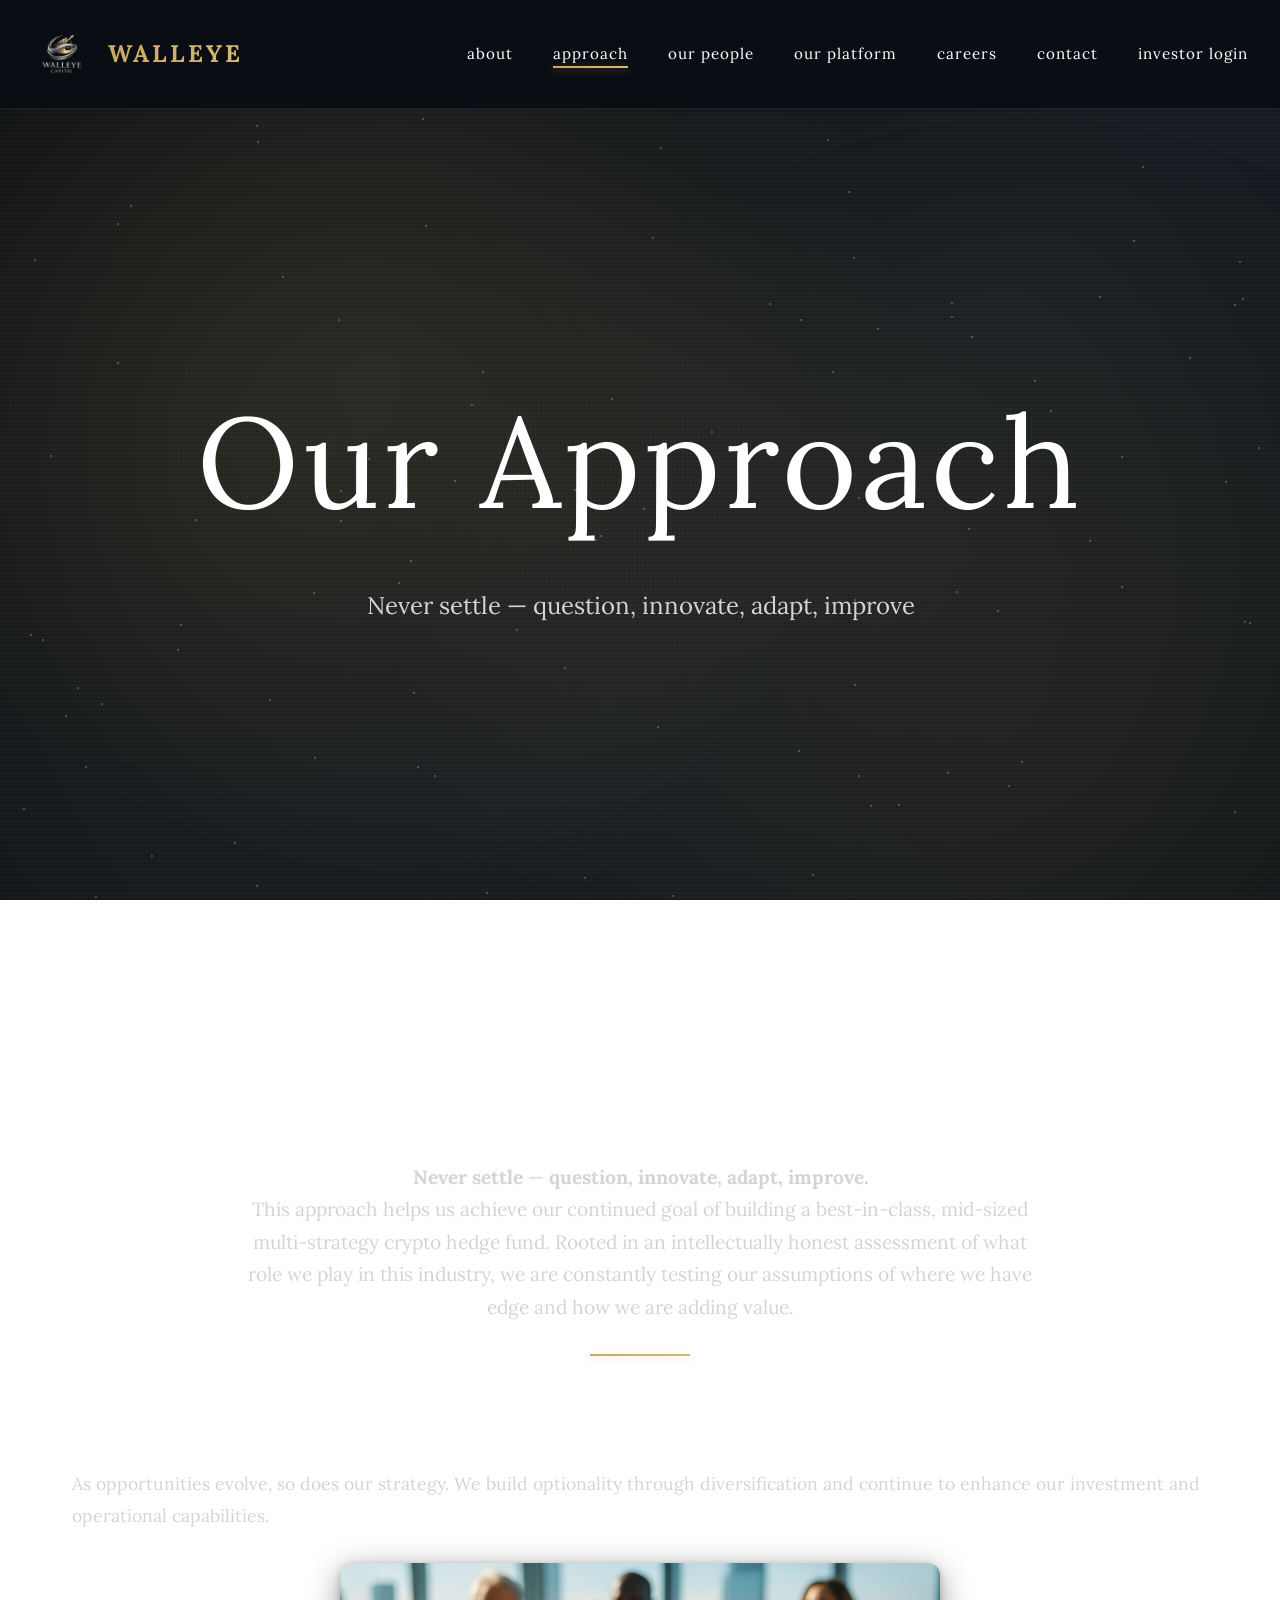
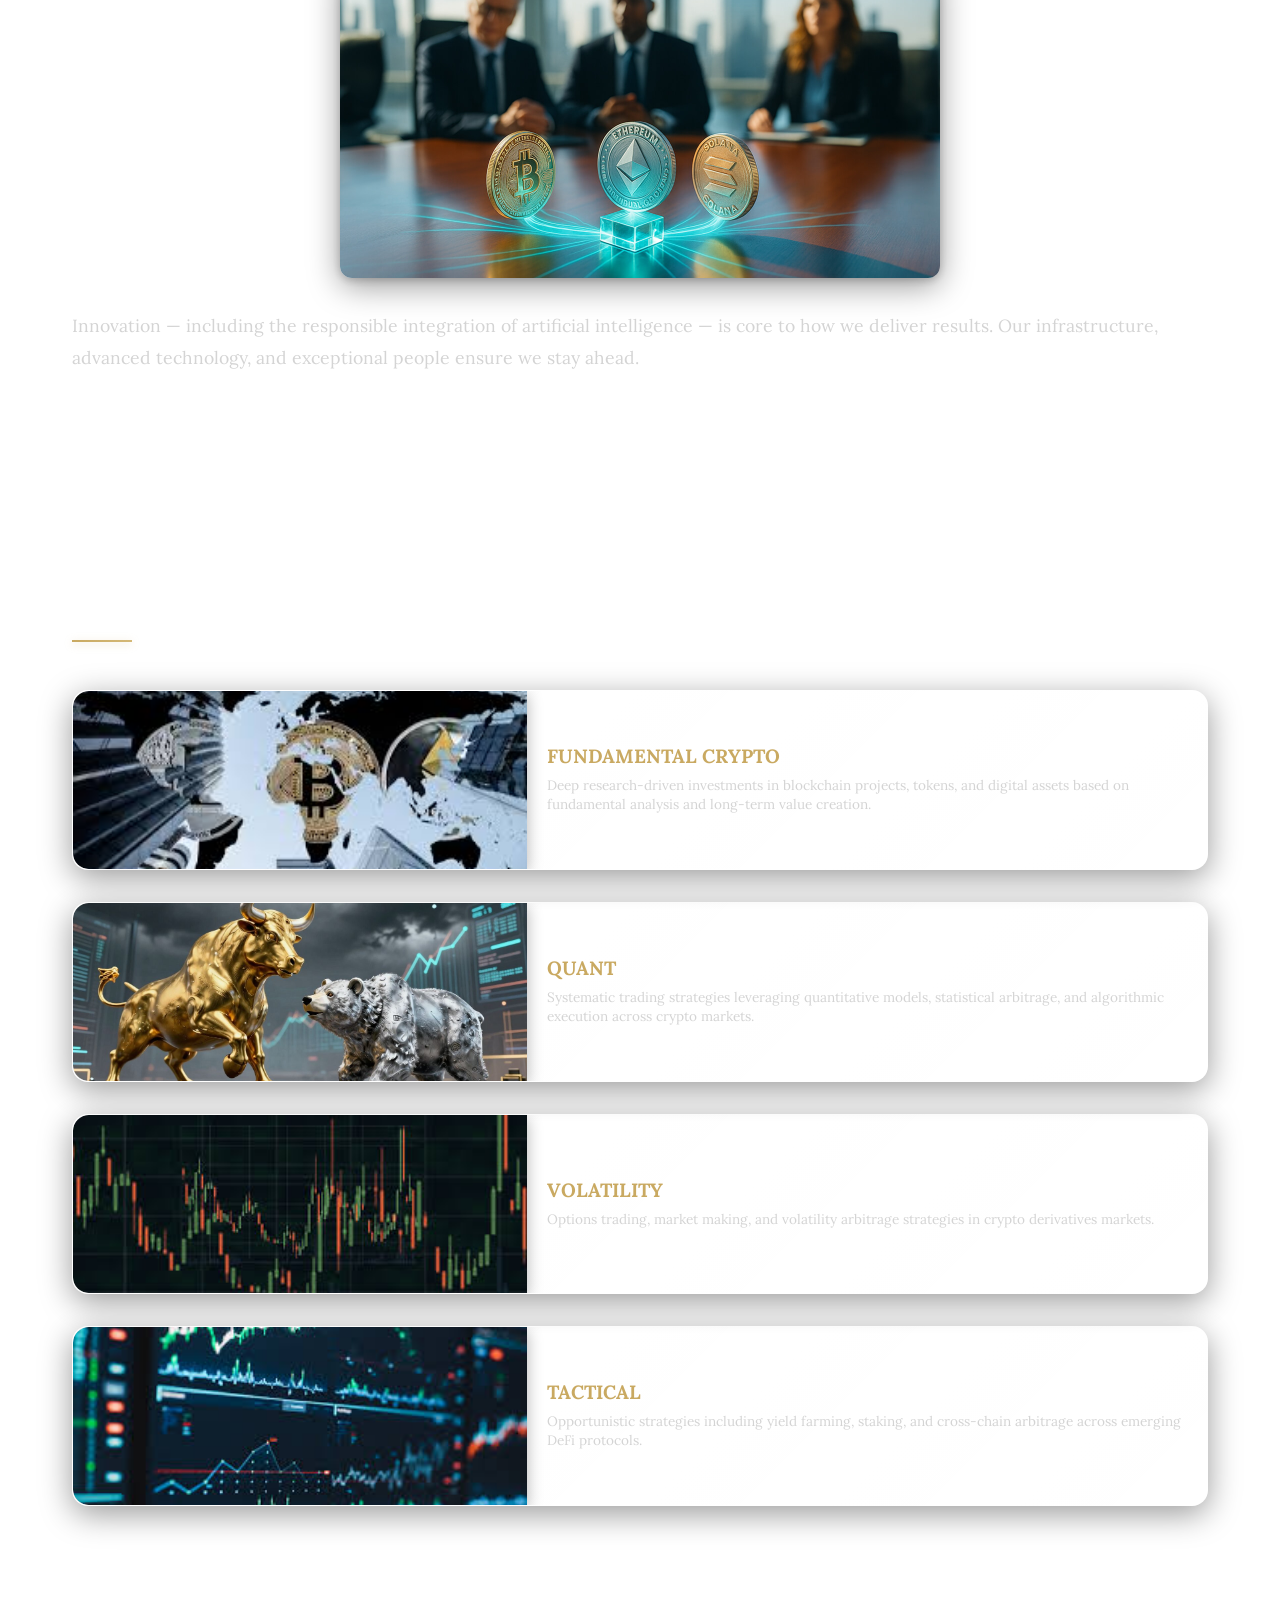
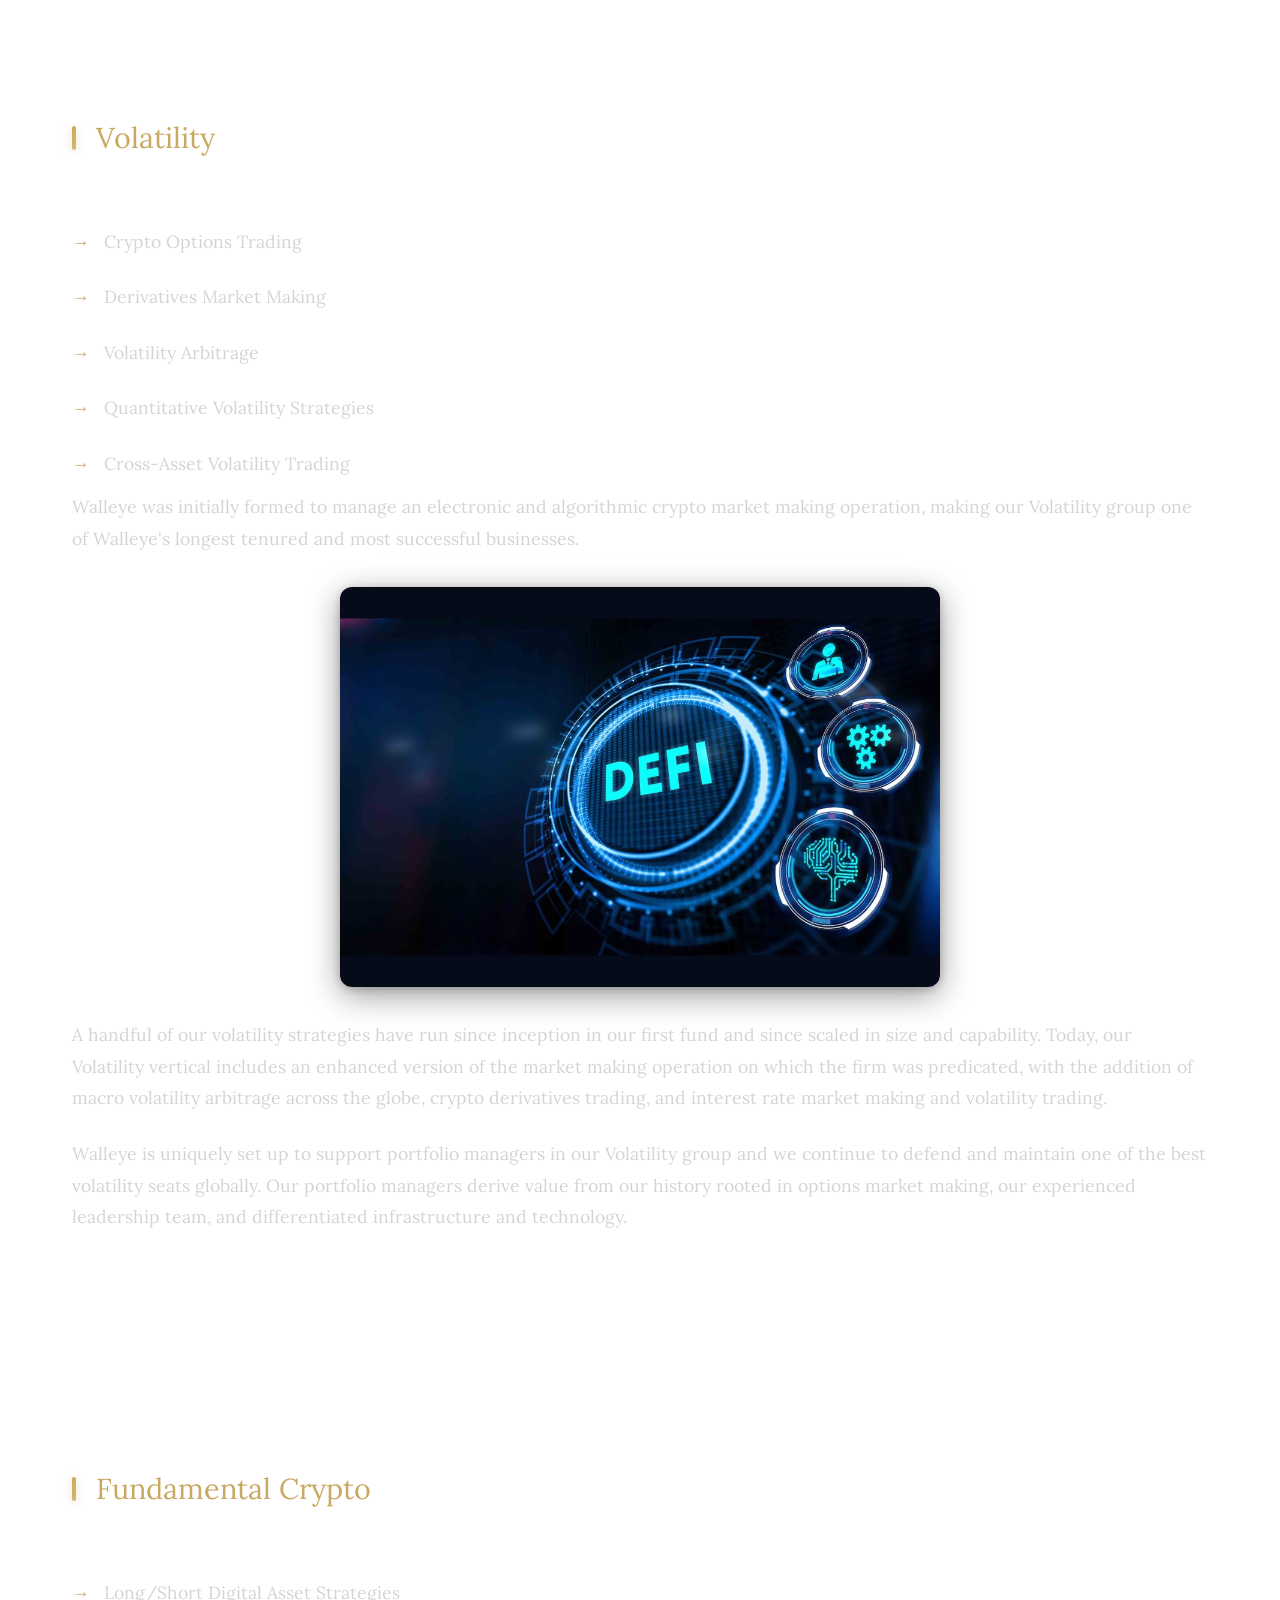
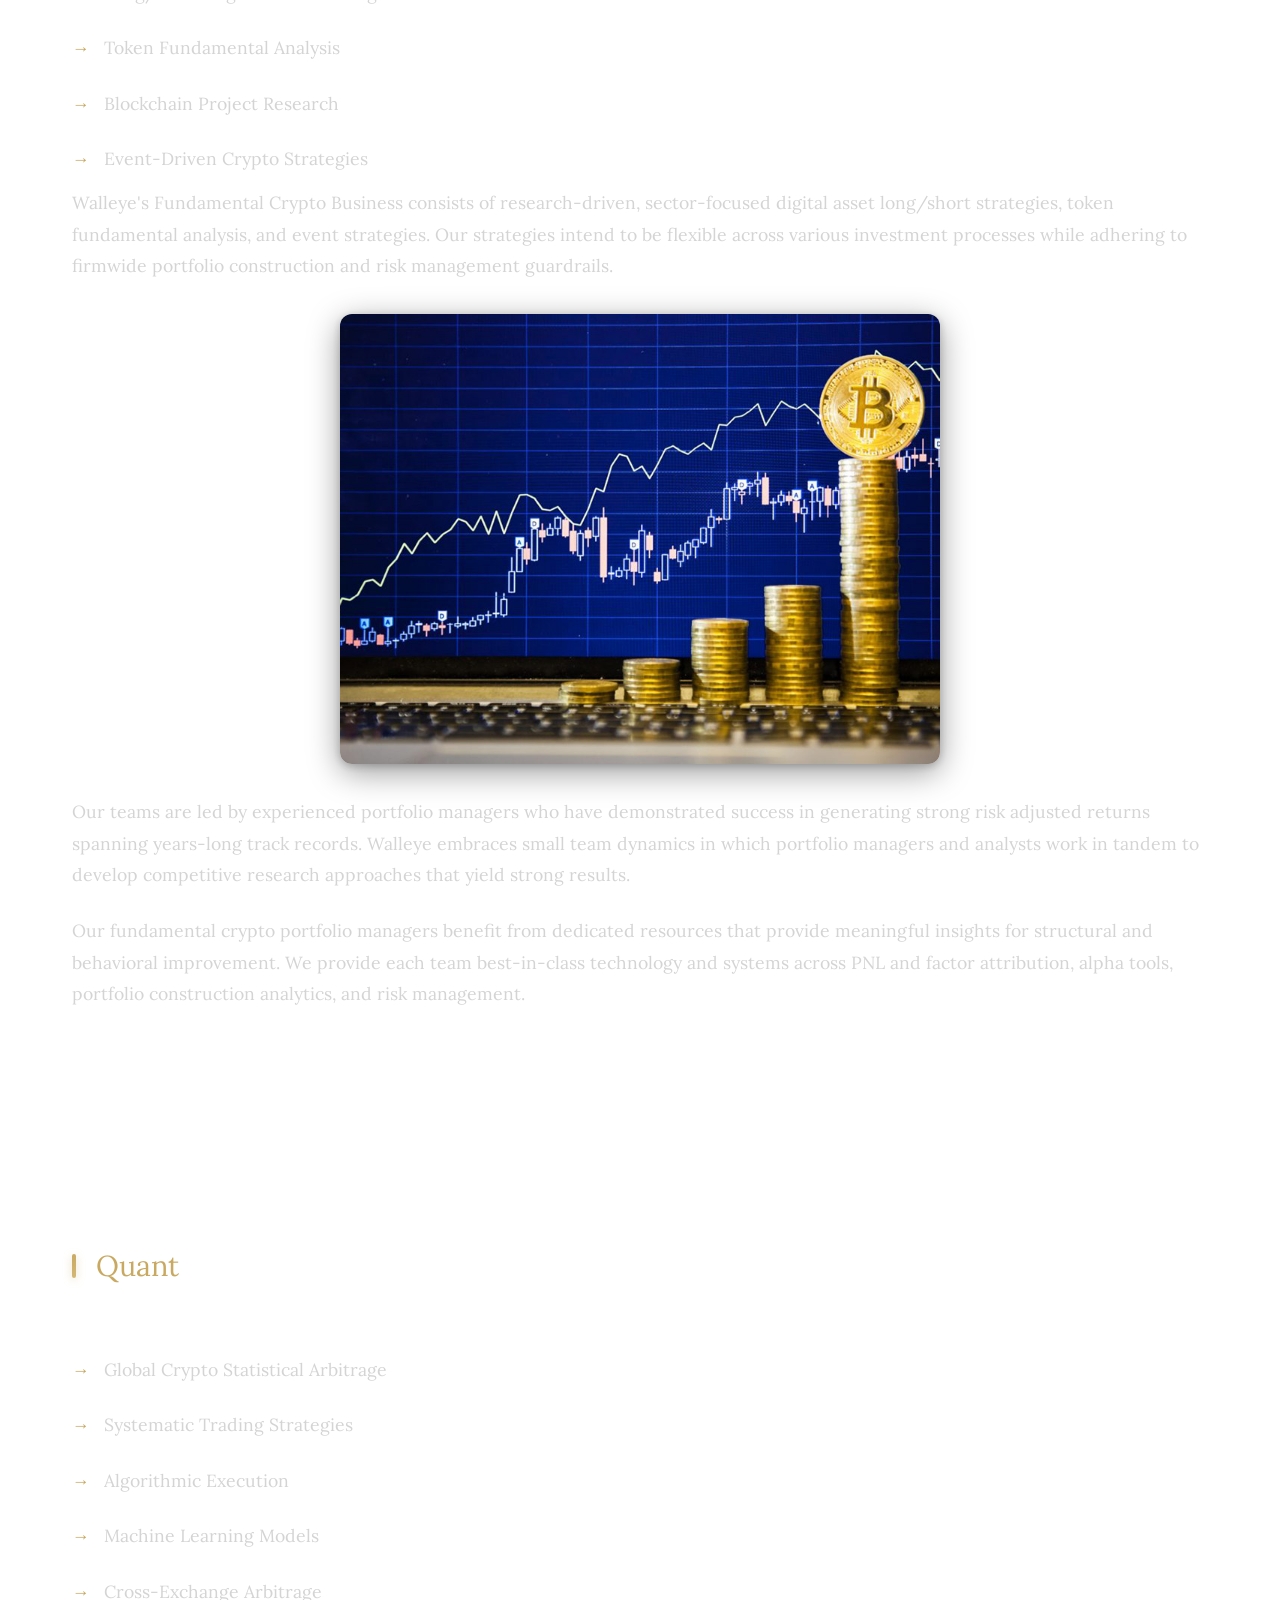
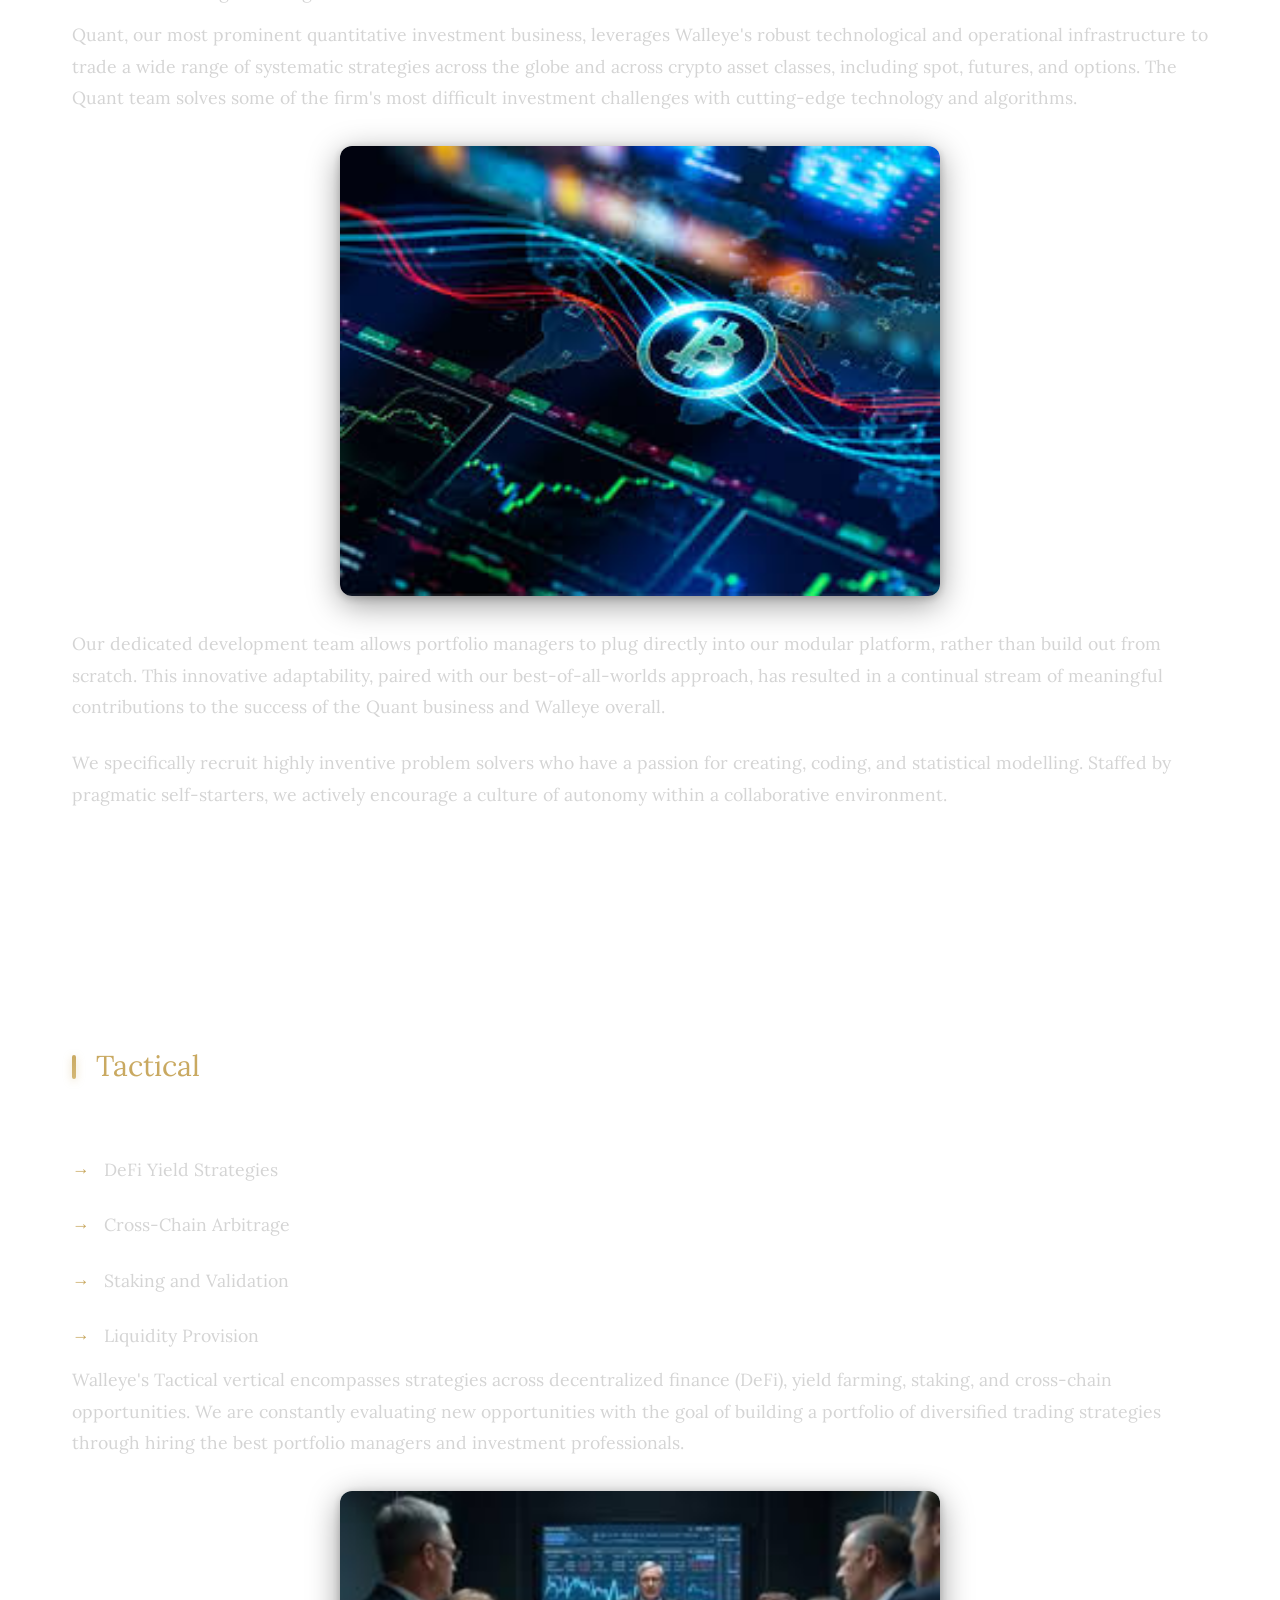
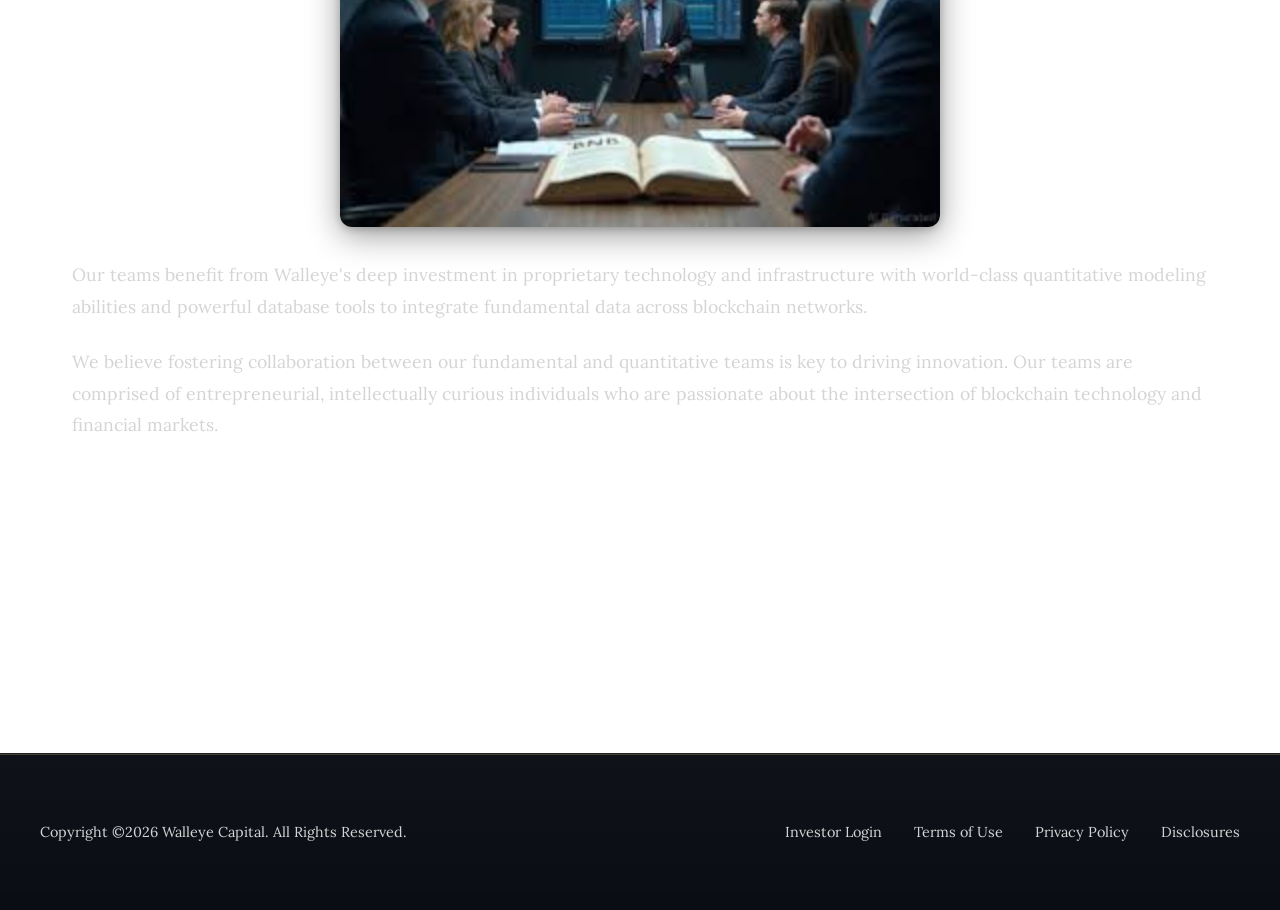
<file: approach.html>
<!DOCTYPE html>
<html lang="en">

<head>
    <meta charset="UTF-8">
    <meta name="viewport" content="width=device-width, initial-scale=1.0">
    <title>Walleye Capital :: Approach</title>
    <link rel="icon" type="image/png" href="images/walleye_icon_compressed.png">
    <link rel="stylesheet" href="css/style.css">
    <link rel="preconnect" href="https://fonts.googleapis.com">
    <link rel="preconnect" href="https://fonts.gstatic.com" crossorigin>
    <link
        href="https://fonts.googleapis.com/css2?family=Lora:wght@400;500;600;700&family=Inter:wght@300;400;500;600;700&display=swap"
        rel="stylesheet">
</head>

<body class="pattern-approach">
    <header>
        <div class="header-container">
            <a href="index.html" class="logo-container">
                <img src="images/walleye_icon.png" alt="Walleye Capital" class="logo-icon">
                <span class="logo-text">Walleye</span>
            </a>
            <nav>
                <ul>
                    <li><a href="about.html">about</a></li>
                    <li><a href="approach.html">approach</a></li>
                    <li><a href="our-people.html">our people</a></li>
                    <li><a href="our-platform.html">our platform</a></li>
                    <li><a href="careers.html">careers</a></li>
                    <li><a href="contact.html">contact</a></li>
                    <li><a href="investor-login.html">investor login</a></li>
                </ul>
            </nav>
            <button class="menu-toggle">☰</button>
        </div>
    </header>

    <main>
        <section class="hero">
            <div class="hero-background"></div>
            <div class="particles"></div>
            <div class="hero-content">
                <h1>Our Approach</h1>
                <p>Never settle — question, innovate, adapt, improve</p>
            </div>
        </section>

        <div class="page-content">
            <div class="page-header reveal">
                <h1>Our Approach</h1>
                <p><strong>Never settle</strong> — <strong>question, innovate, adapt, improve.</strong></p>
                <p>This approach helps us achieve our continued goal of building a best-in-class, mid-sized
                    multi-strategy crypto hedge fund. Rooted in an intellectually honest assessment of what role we play
                    in this industry, we are constantly testing our assumptions of where we have edge and how we are
                    adding value.</p>
            </div>

            <div class="section reveal">
                <p>As opportunities evolve, so does our strategy. We build optionality through diversification and
                    continue to enhance our investment and operational capabilities.</p>
                <img src="images/4.jpg" alt="Investment Strategy" class="content-image reveal">
                <p>Innovation — including the responsible integration of artificial intelligence — is core to how we
                    deliver results. Our infrastructure, advanced technology, and exceptional people ensure we stay
                    ahead.</p>
            </div>

            <div class="section reveal">
                <h2>We currently invest across four main strategy groups.</h2>

                <div class="strategy-grid">
                    <div class="strategy-card reveal">
                        <img src="images/20.jpg" alt="Fundamental Crypto" class="strategy-card-image">
                        <div class="strategy-card-content">
                            <h4>FUNDAMENTAL CRYPTO</h4>
                            <p>Deep research-driven investments in blockchain projects, tokens, and digital assets based
                                on fundamental analysis and long-term value creation.</p>
                        </div>
                    </div>
                    <div class="strategy-card reveal">
                        <img src="images/21.jpg" alt="Quant" class="strategy-card-image">
                        <div class="strategy-card-content">
                            <h4>QUANT</h4>
                            <p>Systematic trading strategies leveraging quantitative models, statistical arbitrage, and
                                algorithmic execution across crypto markets.</p>
                        </div>
                    </div>
                    <div class="strategy-card reveal">
                        <img src="images/22.jpg" alt="Volatility" class="strategy-card-image">
                        <div class="strategy-card-content">
                            <h4>VOLATILITY</h4>
                            <p>Options trading, market making, and volatility arbitrage strategies in crypto derivatives
                                markets.</p>
                        </div>
                    </div>
                    <div class="strategy-card reveal">
                        <img src="images/23.jpg" alt="Tactical" class="strategy-card-image">
                        <div class="strategy-card-content">
                            <h4>TACTICAL</h4>
                            <p>Opportunistic strategies including yield farming, staking, and cross-chain arbitrage
                                across emerging DeFi protocols.</p>
                        </div>
                    </div>
                </div>
            </div>

            <div class="section reveal">
                <h3>Volatility</h3>
                <h4>KEY STRATEGIES</h4>
                <ul>
                    <li>Crypto Options Trading</li>
                    <li>Derivatives Market Making</li>
                    <li>Volatility Arbitrage</li>
                    <li>Quantitative Volatility Strategies</li>
                    <li>Cross-Asset Volatility Trading</li>
                </ul>
                <p>Walleye was initially formed to manage an electronic and algorithmic crypto market making operation,
                    making our Volatility group one of Walleye's longest tenured and most successful businesses.</p>
                <img src="images/5.jpg" alt="Volatility Trading" class="content-image reveal">
                <p>A handful of our volatility strategies have run since inception in our first fund and since scaled in
                    size and capability. Today, our Volatility vertical includes an enhanced version of the market
                    making operation on which the firm was predicated, with the addition of macro volatility arbitrage
                    across the globe, crypto derivatives trading, and interest rate market making and volatility
                    trading.</p>
                <p>Walleye is uniquely set up to support portfolio managers in our Volatility group and we continue to
                    defend and maintain one of the best volatility seats globally. Our portfolio managers derive value
                    from our history rooted in options market making, our experienced leadership team, and
                    differentiated infrastructure and technology.</p>
            </div>

            <div class="section reveal">
                <h3>Fundamental Crypto</h3>
                <h4>KEY STRATEGIES</h4>
                <ul>
                    <li>Long/Short Digital Asset Strategies</li>
                    <li>Token Fundamental Analysis</li>
                    <li>Blockchain Project Research</li>
                    <li>Event-Driven Crypto Strategies</li>
                </ul>
                <p>Walleye's Fundamental Crypto Business consists of research-driven, sector-focused digital asset
                    long/short strategies, token fundamental analysis, and event strategies. Our strategies intend to be
                    flexible across various investment processes while adhering to firmwide portfolio construction and
                    risk management guardrails.</p>
                <img src="images/14.jpg" alt="Fundamental Crypto" class="content-image reveal">
                <p>Our teams are led by experienced portfolio managers who have demonstrated success in generating
                    strong risk adjusted returns spanning years-long track records. Walleye embraces small team dynamics
                    in which portfolio managers and analysts work in tandem to develop competitive research approaches
                    that yield strong results.</p>
                <p>Our fundamental crypto portfolio managers benefit from dedicated resources that provide meaningful
                    insights for structural and behavioral improvement. We provide each team best-in-class technology
                    and systems across PNL and factor attribution, alpha tools, portfolio construction analytics, and
                    risk management.</p>
            </div>

            <div class="section reveal">
                <h3>Quant</h3>
                <h4>KEY STRATEGIES</h4>
                <ul>
                    <li>Global Crypto Statistical Arbitrage</li>
                    <li>Systematic Trading Strategies</li>
                    <li>Algorithmic Execution</li>
                    <li>Machine Learning Models</li>
                    <li>Cross-Exchange Arbitrage</li>
                </ul>
                <p>Quant, our most prominent quantitative investment business, leverages Walleye's robust technological
                    and operational infrastructure to trade a wide range of systematic strategies across the globe and
                    across crypto asset classes, including spot, futures, and options. The Quant team solves some of the
                    firm's most difficult investment challenges with cutting-edge technology and algorithms.</p>
                <img src="images/6.jpg" alt="Quantitative Trading" class="content-image reveal">
                <p>Our dedicated development team allows portfolio managers to plug directly into our modular platform,
                    rather than build out from scratch. This innovative adaptability, paired with our best-of-all-worlds
                    approach, has resulted in a continual stream of meaningful contributions to the success of the Quant
                    business and Walleye overall.</p>
                <p>We specifically recruit highly inventive problem solvers who have a passion for creating, coding, and
                    statistical modelling. Staffed by pragmatic self-starters, we actively encourage a culture of
                    autonomy within a collaborative environment.</p>
            </div>

            <div class="section reveal">
                <h3>Tactical</h3>
                <h4>KEY STRATEGIES</h4>
                <ul>
                    <li>DeFi Yield Strategies</li>
                    <li>Cross-Chain Arbitrage</li>
                    <li>Staking and Validation</li>
                    <li>Liquidity Provision</li>
                </ul>
                <p>Walleye's Tactical vertical encompasses strategies across decentralized finance (DeFi), yield
                    farming, staking, and cross-chain opportunities. We are constantly evaluating new opportunities with
                    the goal of building a portfolio of diversified trading strategies through hiring the best portfolio
                    managers and investment professionals.</p>
                <img src="images/15.jpg" alt="Tactical Strategies" class="content-image reveal">
                <p>Our teams benefit from Walleye's deep investment in proprietary technology and infrastructure with
                    world-class quantitative modeling abilities and powerful database tools to integrate fundamental
                    data across blockchain networks.</p>
                <p>We believe fostering collaboration between our fundamental and quantitative teams is key to driving
                    innovation. Our teams are comprised of entrepreneurial, intellectually curious individuals who are
                    passionate about the intersection of blockchain technology and financial markets.</p>
            </div>
        </div>
    </main>

    <footer>
        <div class="footer-content">
            <p class="copyright">Copyright ©2026 Walleye Capital. All Rights Reserved.</p>
            <ul class="footer-links">
                <li><a href="investor-login.html">Investor Login</a></li>
                <li><a href="#" class="modal-trigger" data-modal="terms-modal">Terms of Use</a></li>
                <li><a href="#" class="modal-trigger" data-modal="privacy-modal">Privacy Policy</a></li>
                <li><a href="#" class="modal-trigger" data-modal="disclosures-modal">Disclosures</a></li>
            </ul>
        </div>
    </footer>

    <!-- Modals -->
    <div id="terms-modal" class="modal">
        <div class="modal-content">
            <div class="modal-header">
                <h2>Terms of Use</h2>
                <button class="modal-close">&times;</button>
            </div>
            <div class="modal-body">
                <p>Persons who access the material made available by Walleye Capital, LLC ("WC") at its website ("Website")
                    agree to the following terms:</p>

                <h3>Use of the Website</h3>
                <p>The entire content of this Website is subject to copyright with all rights reserved. You may not
                    reproduce (in whole or in part), transmit (by electronic means or otherwise), modify, link to or use
                    for any public or commercial purpose the Website or any of its contents without the prior written
                    permission of WC. You may download contents of the Website for personal and non-commercial use,
                    provided that you do not modify or alter such contents in any way, nor delete or change any
                    copyright or trademark notice indicated on the Website. WC reserves and maintains complete title and
                    full intellectual property rights for any contents downloaded from the Website, and no such title or
                    intellectual property rights shall vest or be transferred in any way to you. All trademarks, logos,
                    service marks, trade dress, slogans, copyrighted designs or other brand features of WC or its
                    affiliated entities are owned by WC and may only be used pursuant to an explicit license agreement
                    with WC.</p>

                <h3>Informational Only; No Offer of Securities</h3>
                <p>The Website is for informational purposes only and is not intended to be and should not be construed
                    as an offer to sell, or the solicitation of an offer to buy, any interest in any entity or other
                    investment vehicle. If such an investment opportunity should become available, a confidential
                    private offering memorandum outlining such investment opportunity would be provided to you, and the
                    information on the Website would be qualified in its entirety by reference to all of the
                    information, including without limitation the risk factors, in the confidential private offering
                    memorandum.</p>

                <h3>Certain Risks</h3>
                <p>Cryptocurrency and digital asset trading involves substantial risk of loss and is not for everyone.
                    An investment in any investment vehicle described, if made available, should be regarded as highly
                    speculative in nature and could result in the loss of all of the capital invested. Investment in any
                    investment vehicle described on the Website is intended only for experienced and sophisticated
                    investors who could afford such a loss. The high degree of leverage that is often obtainable in
                    cryptocurrency and digital asset trading can work against you as well as for you. The use of
                    leverage can lead to large losses as well as gains. Past performance is not necessarily indicative
                    of future results.</p>

                <h3>Disclaimer of All Warranties</h3>
                <p>THE SITE IS PROVIDED "AS IS" AND "AS AVAILABLE." WC DISCLAIMS ALL REPRESENTATIONS AND WARRANTIES,
                    EXPRESS OR IMPLIED, OF ANY KIND WITH RESPECT TO THE SITE INCLUDING WARRANTIES OF MERCHANTABILITY,
                    FITNESS FOR A PARTICULAR PURPOSE, AND NON-INFRINGEMENT OF INTELLECTUAL PROPERTY AND OTHER
                    PROPRIETARY RIGHTS. WITHOUT LIMITING THESE GENERAL DISCLAIMERS, WC DOES NOT WARRANT THE
                    AVAILABILITY, ACCURACY, COMPLETENESS, TIMELINESS, FUNCTIONALITY, RELIABILITY, SEQUENCING OR SPEED OF
                    DELIVERY OF THE SITE OR ANY PART OF THE CONTENT.</p>

                <h3>Limits of Liability</h3>
                <p>IN NO EVENT WILL WC OR ANY OF ITS AFFILIATES, SUBSIDIARIES, CONTENT PROVIDERS, PREDECESSORS,
                    SUCCESSORS OR ASSIGNEES OR THEIR RESPECTIVE CONTROL PERSONS, AGENTS OR EMPLOYEES ("WC PARTIES") BE
                    LIABLE FOR ANY INDIRECT, INCIDENTAL, SPECIAL, PUNITIVE OR CONSEQUENTIAL DAMAGES, HOWEVER CAUSED,
                    ARISING OUT OF THIS TERMS OF USE, THE SITE OR ANY INABILITY TO ACCESS OR USE THE SITE. THE LIABILITY
                    OF THE WC PARTIES IS LIMITED, EVEN IF ONE OR MORE OF SUCH PARTIES HAS BEEN ADVISED OF THE
                    POSSIBILITY OF THE DAMAGES YOU SUFFER OR IF ANY REMEDY YOU HAVE FAILS OF ITS ESSENTIAL PURPOSE.</p>
            </div>
        </div>
    </div>

    <div id="privacy-modal" class="modal">
        <div class="modal-content">
            <div class="modal-header">
                <h2>Privacy Policy</h2>
                <button class="modal-close">&times;</button>
            </div>
            <div class="modal-body">
                <p>Walleye Capital, LLC ("WC", "we", "us", or "our") is committed to protecting your privacy. This Privacy
                    Policy explains how we collect, use, disclose, and safeguard your information when you visit our
                    website.</p>

                <h3>Information We Collect</h3>
                <p>We may collect information about you in a variety of ways. The information we may collect on the
                    Website includes:</p>
                <ul>
                    <li><strong>Personal Data:</strong> Personally identifiable information, such as your name, email
                        address, and telephone number, that you voluntarily give to us when you register with the
                        Website or when you choose to participate in various activities related to the Website.</li>
                    <li><strong>Derivative Data:</strong> Information our servers automatically collect when you access
                        the Website, such as your IP address, your browser type, your operating system, your access
                        times, and the pages you have viewed directly before and after accessing the Website.</li>
                    <li><strong>Financial Data:</strong> Financial information, such as data related to your payment
                        method (e.g., valid credit card number, card brand, expiration date) that we may collect when
                        you make purchases or register for services.</li>
                </ul>

                <h3>Use of Your Information</h3>
                <p>Having accurate information about you permits us to provide you with a smooth, efficient, and
                    customized experience. Specifically, we may use information collected about you via the Website to:
                </p>
                <ul>
                    <li>Create and manage your account</li>
                    <li>Process your transactions and send you related information</li>
                    <li>Email you regarding your account or order</li>
                    <li>Fulfill and manage purchases, orders, payments, and other transactions related to the Website
                    </li>
                    <li>Generate a personal profile about you to make future visits more personalized</li>
                    <li>Increase the efficiency and operation of the Website</li>
                    <li>Monitor and analyze usage and trends to improve your experience with the Website</li>
                    <li>Notify you of updates to the Website</li>
                    <li>Perform other business activities as needed</li>
                </ul>

                <h3>Disclosure of Your Information</h3>
                <p>We may share information we have collected about you in certain situations. Your information may be
                    disclosed as follows:</p>
                <ul>
                    <li><strong>By Law or to Protect Rights:</strong> If we believe the release of information about you
                        is necessary to respond to legal process, to investigate or remedy potential violations of our
                        policies, or to protect the rights, property, and safety of others, we may share your
                        information as permitted or required by any applicable law, rule, or regulation.</li>
                    <li><strong>Third-Party Service Providers:</strong> We may share your information with third parties
                        that perform services for us or on our behalf, including payment processing, data analysis,
                        email delivery, hosting services, customer service, and marketing assistance.</li>
                    <li><strong>Business Transfers:</strong> We may share or transfer your information in connection
                        with, or during negotiations of, any merger, sale of company assets, financing, or acquisition
                        of all or a portion of our business to another company.</li>
                </ul>

                <h3>Security of Your Information</h3>
                <p>We use administrative, technical, and physical security measures to help protect your personal
                    information. While we have taken reasonable steps to secure the personal information you provide to
                    us, please be aware that despite our efforts, no security measures are perfect or impenetrable, and
                    no method of data transmission can be guaranteed against any interception or other type of misuse.
                </p>

                <h3>Contact Us</h3>
                <p>If you have questions or comments about this Privacy Policy, please contact us at: <a
                        href="mailto:owner@walleye.finance">owner@walleye.finance</a></p>
            </div>
        </div>
    </div>

    <div id="disclosures-modal" class="modal">
        <div class="modal-content">
            <div class="modal-header">
                <h2>Disclosures</h2>
                <button class="modal-close">&times;</button>
            </div>
            <div class="modal-body">
                <h3>Important Disclosures</h3>
                <p>Walleye Capital, LLC ("WC") is an investment adviser registered with the Securities and Exchange
                    Commission. Registration does not imply a certain level of skill or training.</p>

                <h3>No Investment Advice</h3>
                <p>The information contained on this Website is for informational purposes only and should not be
                    construed as investment, financial, legal, or tax advice. The information on this Website is not a
                    recommendation to buy, sell, or hold any security or digital asset. You should consult with your
                    financial advisor, attorney, or tax professional regarding your specific situation.</p>

                <h3>Risk Disclosure</h3>
                <p>Investing in cryptocurrencies and digital assets involves substantial risk of loss and is not
                    suitable for all investors. The value of cryptocurrencies and digital assets can be extremely
                    volatile and may result in the loss of your entire investment. Past performance is not indicative of
                    future results. You should carefully consider whether such investments are suitable for you in light
                    of your circumstances, knowledge, and financial resources.</p>

                <h3>No Guarantee of Returns</h3>
                <p>There is no guarantee that any investment strategy will achieve its objectives, generate profits, or
                    avoid losses. All investments involve risk, including the possible loss of principal. The
                    performance of any investment strategy is subject to market conditions and other factors beyond our
                    control.</p>

                <h3>Confidentiality</h3>
                <p>Any information provided to WC through this Website or otherwise will be kept confidential in
                    accordance with our Privacy Policy and applicable law. However, WC may be required to disclose such
                    information in certain circumstances, including but not limited to regulatory requirements, legal
                    proceedings, or as otherwise required by law.</p>

                <h3>Third-Party Links</h3>
                <p>This Website may contain links to third-party websites. WC is not responsible for the content,
                    accuracy, or opinions expressed on such websites, and such websites are not investigated, monitored,
                    or checked for accuracy or completeness by WC. Inclusion of any linked website on this Website does
                    not imply approval or endorsement of the linked website by WC.</p>

                <h3>No Solicitation</h3>
                <p>Nothing on this Website constitutes a solicitation, offer, or recommendation to buy or sell any
                    security or digital asset, or to engage in any investment strategy. Any such offer or solicitation
                    will be made only through a confidential private offering memorandum and only in jurisdictions where
                    permitted by law.</p>

                <h3>Contact Information</h3>
                <p>For questions regarding these disclosures, please contact us at: <a
                        href="mailto:owner@walleye.finance">owner@walleye.finance</a></p>
            </div>
        </div>
    </div>

    <script src="js/main.js"></script>
</body>

</html>
</file>
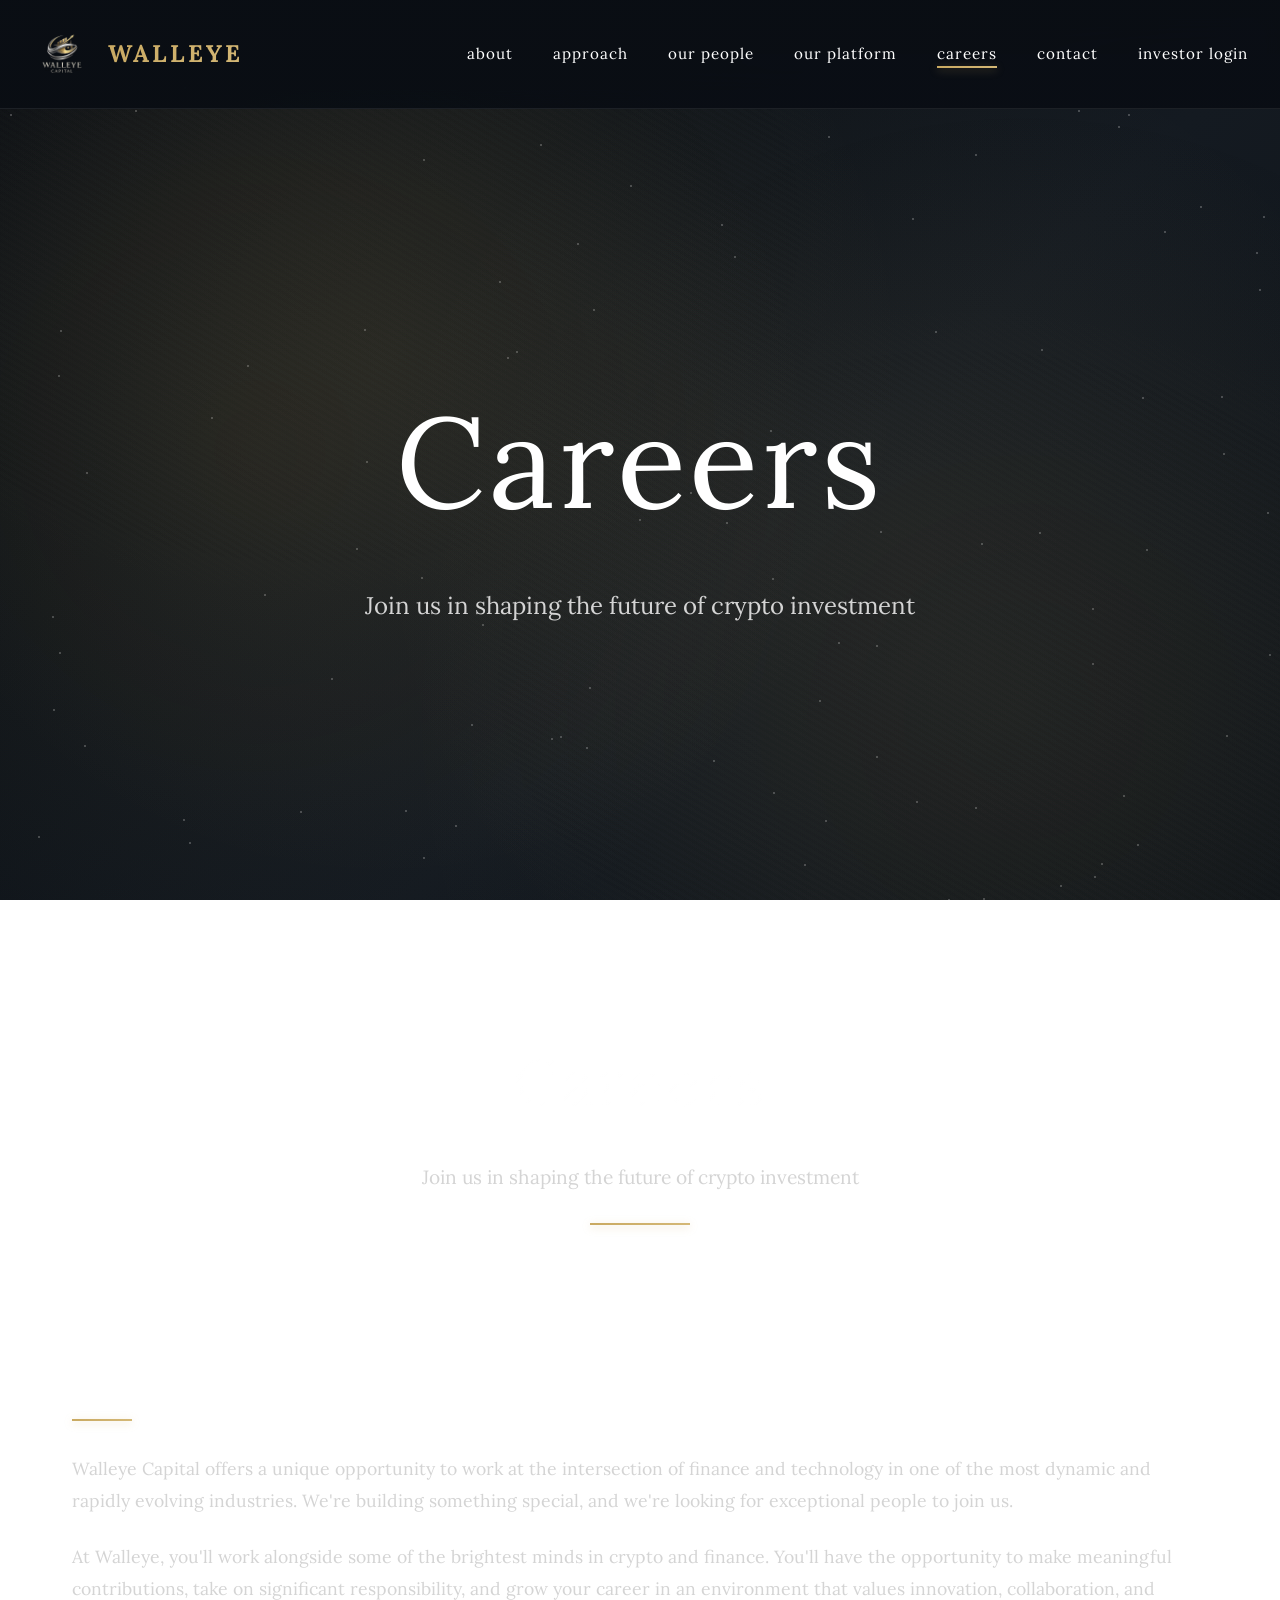
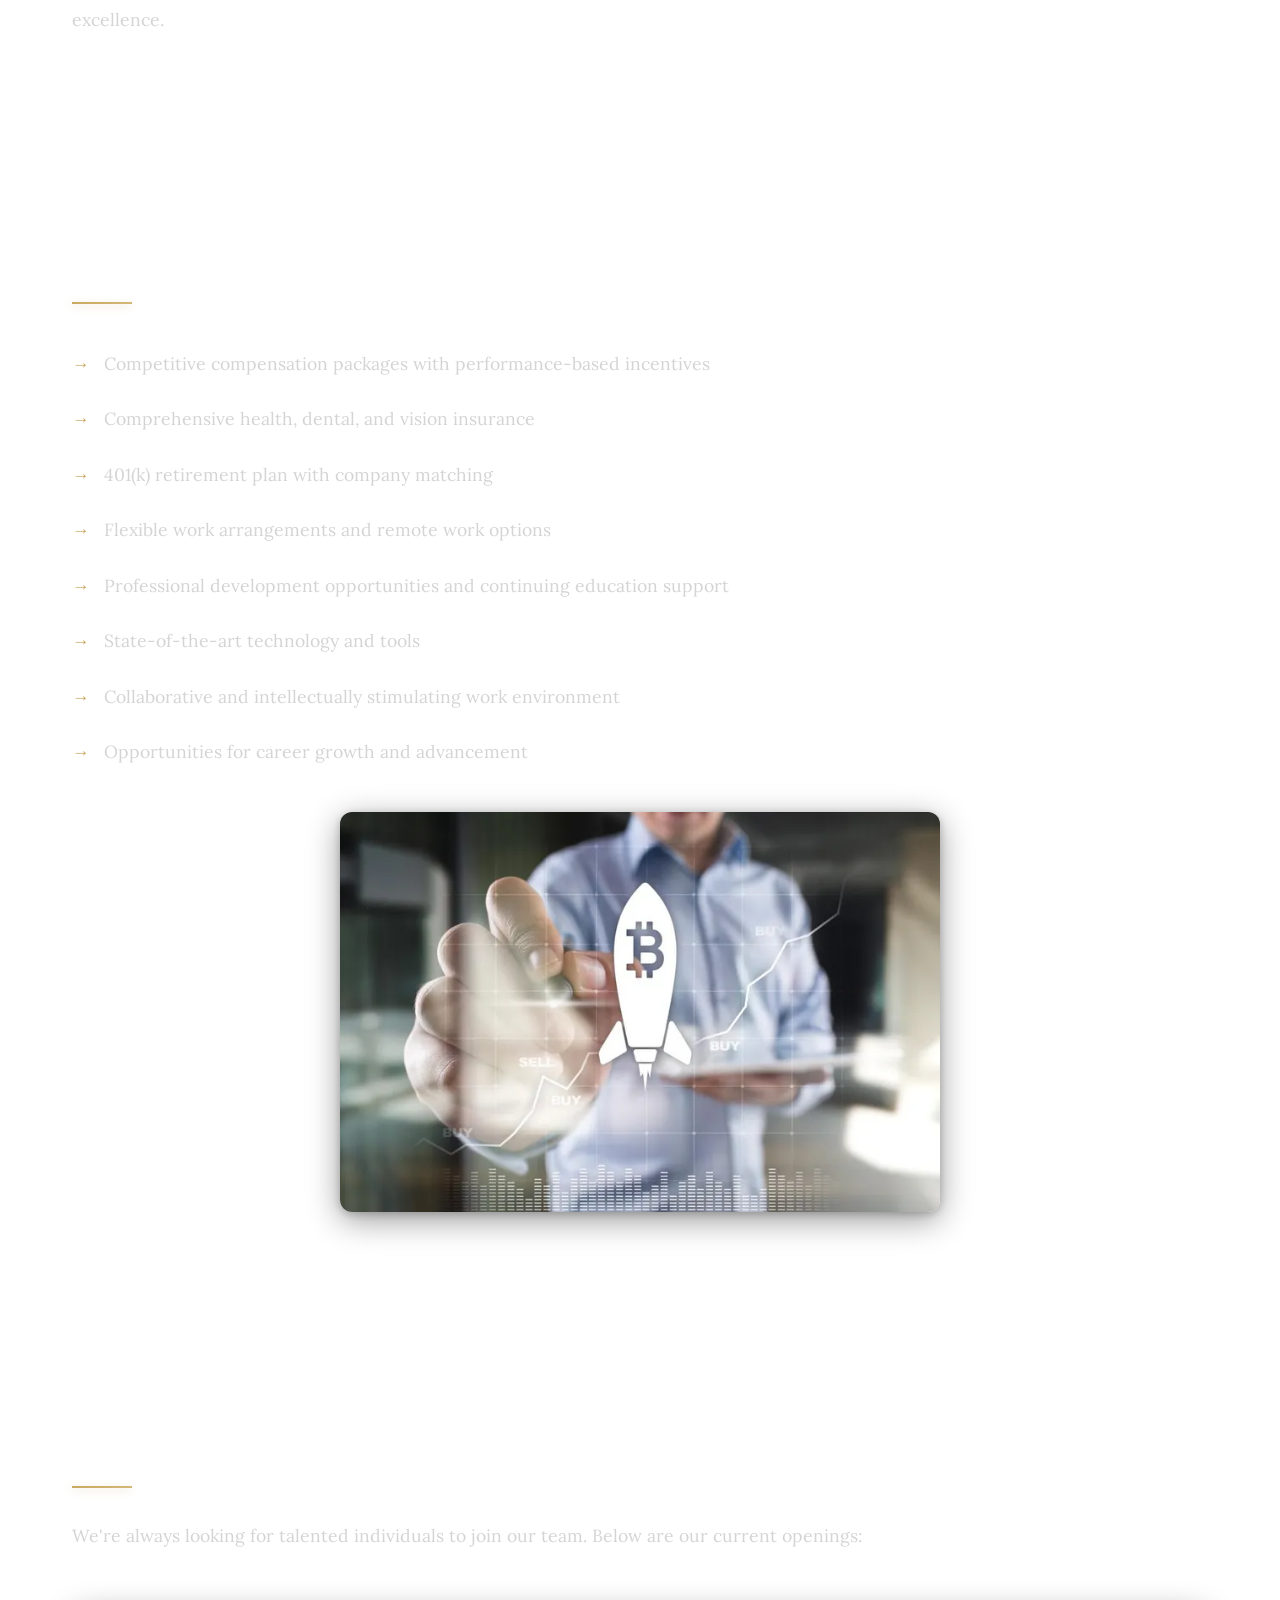
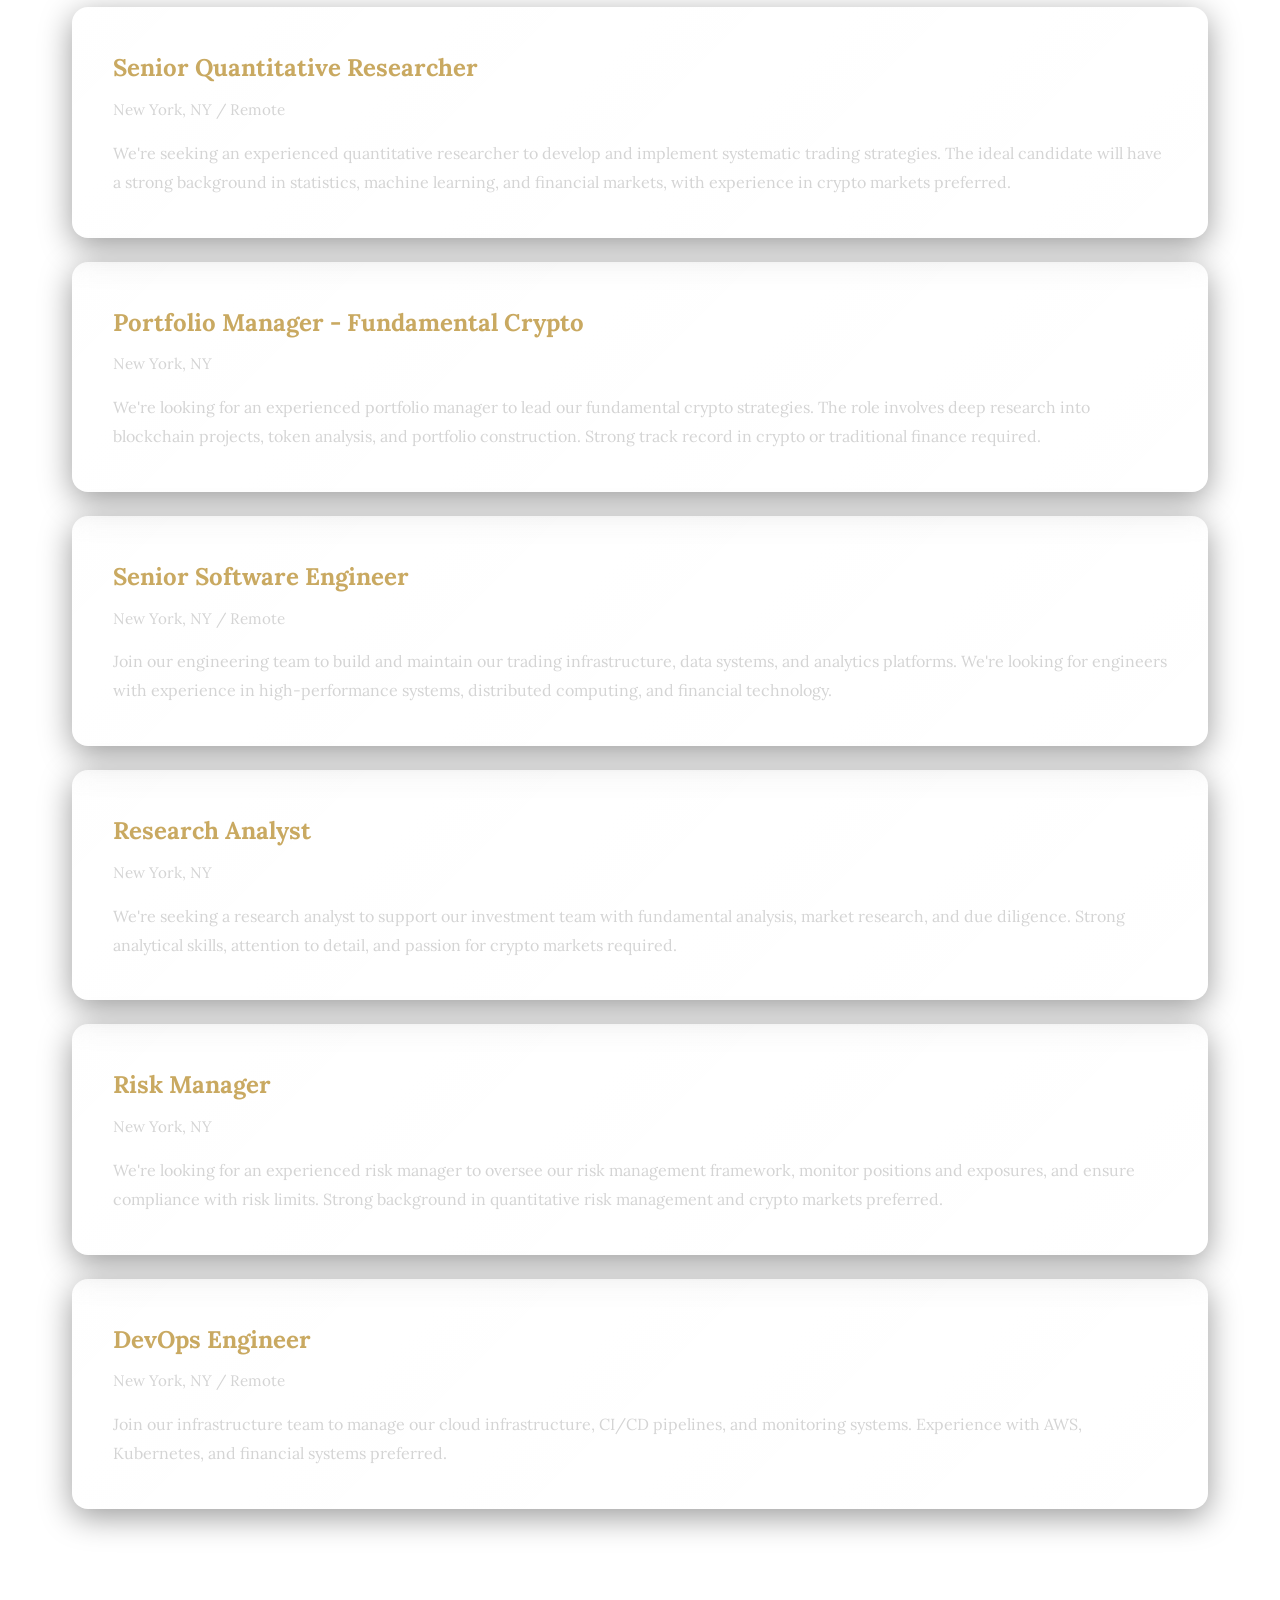
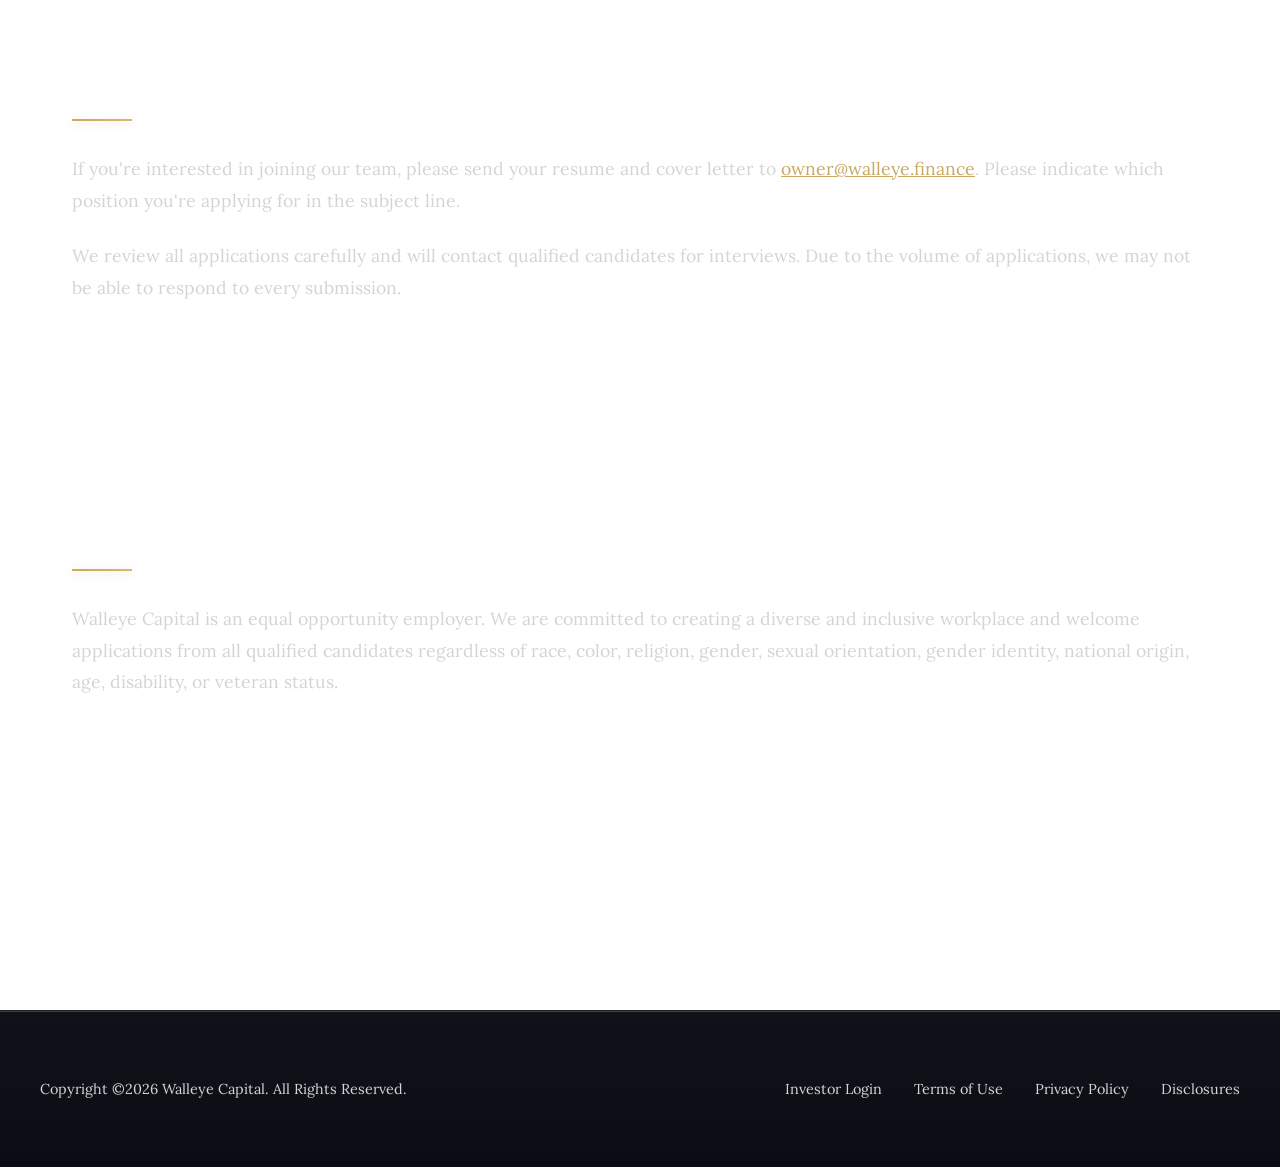
<file: careers.html>
<!DOCTYPE html>
<html lang="en">

<head>
    <meta charset="UTF-8">
    <meta name="viewport" content="width=device-width, initial-scale=1.0">
    <title>Walleye Capital :: Careers</title>
    <link rel="icon" type="image/png" href="images/walleye_icon_compressed.png">
    <link rel="stylesheet" href="css/style.css">
    <link rel="preconnect" href="https://fonts.googleapis.com">
    <link rel="preconnect" href="https://fonts.gstatic.com" crossorigin>
    <link
        href="https://fonts.googleapis.com/css2?family=Lora:wght@400;500;600;700&family=Inter:wght@300;400;500;600;700&display=swap"
        rel="stylesheet">
</head>

<body class="pattern-careers">
    <header>
        <div class="header-container">
            <a href="index.html" class="logo-container">
                <img src="images/walleye_icon.png" alt="Walleye Capital" class="logo-icon">
                <span class="logo-text">Walleye</span>
            </a>
            <nav>
                <ul>
                    <li><a href="about.html">about</a></li>
                    <li><a href="approach.html">approach</a></li>
                    <li><a href="our-people.html">our people</a></li>
                    <li><a href="our-platform.html">our platform</a></li>
                    <li><a href="careers.html">careers</a></li>
                    <li><a href="contact.html">contact</a></li>
                    <li><a href="investor-login.html">investor login</a></li>
                </ul>
            </nav>
            <button class="menu-toggle">☰</button>
        </div>
    </header>

    <main>
        <section class="hero">
            <div class="hero-background"></div>
            <div class="particles"></div>
            <div class="hero-content">
                <h1>Careers</h1>
                <p>Join us in shaping the future of crypto investment</p>
            </div>
        </section>

        <div class="page-content">
            <div class="page-header reveal">
                <h1>Careers</h1>
                <p>Join us in shaping the future of crypto investment</p>
            </div>

            <div class="section reveal">
                <h2>Why Work at Walleye Capital</h2>
                <p>Walleye Capital offers a unique opportunity to work at the intersection of finance and technology in one
                    of the most dynamic and rapidly evolving industries. We're building something special, and we're
                    looking for exceptional people to join us.</p>
                <p>At Walleye, you'll work alongside some of the brightest minds in crypto and finance. You'll have the
                    opportunity to make meaningful contributions, take on significant responsibility, and grow your
                    career in an environment that values innovation, collaboration, and excellence.</p>
            </div>

            <div class="section reveal">
                <h2>What We Offer</h2>
                <ul>
                    <li>Competitive compensation packages with performance-based incentives</li>
                    <li>Comprehensive health, dental, and vision insurance</li>
                    <li>401(k) retirement plan with company matching</li>
                    <li>Flexible work arrangements and remote work options</li>
                    <li>Professional development opportunities and continuing education support</li>
                    <li>State-of-the-art technology and tools</li>
                    <li>Collaborative and intellectually stimulating work environment</li>
                    <li>Opportunities for career growth and advancement</li>
                </ul>
                <img src="images/19.jpg" alt="What We Offer" class="content-image reveal">
            </div>

            <div class="section section-open-positions reveal">
                <h2>Open Positions</h2>
                <p>We're always looking for talented individuals to join our team. Below are our current openings:</p>
            </div>

            <div class="job-listings">
                <div class="job-card reveal">
                    <h4>Senior Quantitative Researcher</h4>
                    <p class="location">New York, NY / Remote</p>
                    <p class="description">We're seeking an experienced quantitative researcher to develop and implement
                        systematic trading strategies. The ideal candidate will have a strong background in statistics,
                        machine learning, and financial markets, with experience in crypto markets preferred.</p>
                </div>

                <div class="job-card reveal">
                    <h4>Portfolio Manager - Fundamental Crypto</h4>
                    <p class="location">New York, NY</p>
                    <p class="description">We're looking for an experienced portfolio manager to lead our fundamental
                        crypto strategies. The role involves deep research into blockchain projects, token analysis, and
                        portfolio construction. Strong track record in crypto or traditional finance required.</p>
                </div>

                <div class="job-card reveal">
                    <h4>Senior Software Engineer</h4>
                    <p class="location">New York, NY / Remote</p>
                    <p class="description">Join our engineering team to build and maintain our trading infrastructure,
                        data systems, and analytics platforms. We're looking for engineers with experience in
                        high-performance systems, distributed computing, and financial technology.</p>
                </div>

                <div class="job-card reveal">
                    <h4>Research Analyst</h4>
                    <p class="location">New York, NY</p>
                    <p class="description">We're seeking a research analyst to support our investment team with
                        fundamental analysis, market research, and due diligence. Strong analytical skills, attention to
                        detail, and passion for crypto markets required.</p>
                </div>

                <div class="job-card reveal">
                    <h4>Risk Manager</h4>
                    <p class="location">New York, NY</p>
                    <p class="description">We're looking for an experienced risk manager to oversee our risk management
                        framework, monitor positions and exposures, and ensure compliance with risk limits. Strong
                        background in quantitative risk management and crypto markets preferred.</p>
                </div>

                <div class="job-card reveal">
                    <h4>DevOps Engineer</h4>
                    <p class="location">New York, NY / Remote</p>
                    <p class="description">Join our infrastructure team to manage our cloud infrastructure, CI/CD
                        pipelines, and monitoring systems. Experience with AWS, Kubernetes, and financial systems
                        preferred.</p>
                </div>
            </div>

            <div class="section reveal">
                <h2>How to Apply</h2>
                <p>If you're interested in joining our team, please send your resume and cover letter to <a
                        href="mailto:owner@walleye.finance"
                        style="color: var(--gold);">owner@walleye.finance</a>. Please indicate which position
                    you're applying for in the subject line.</p>
                <p>We review all applications carefully and will contact qualified candidates for interviews. Due to the
                    volume of applications, we may not be able to respond to every submission.</p>
            </div>

            <div class="section reveal">
                <h2>Equal Opportunity Employer</h2>
                <p>Walleye Capital is an equal opportunity employer. We are committed to creating a diverse and inclusive
                    workplace and welcome applications from all qualified candidates regardless of race, color,
                    religion, gender, sexual orientation, gender identity, national origin, age, disability, or veteran
                    status.</p>
            </div>
        </div>
    </main>

    <footer>
        <div class="footer-content">
            <p class="copyright">Copyright ©2026 Walleye Capital. All Rights Reserved.</p>
            <ul class="footer-links">
                <li><a href="investor-login.html">Investor Login</a></li>
                <li><a href="#" class="modal-trigger" data-modal="terms-modal">Terms of Use</a></li>
                <li><a href="#" class="modal-trigger" data-modal="privacy-modal">Privacy Policy</a></li>
                <li><a href="#" class="modal-trigger" data-modal="disclosures-modal">Disclosures</a></li>
            </ul>
        </div>
    </footer>

    <!-- Modals -->
    <div id="terms-modal" class="modal">
        <div class="modal-content">
            <div class="modal-header">
                <h2>Terms of Use</h2>
                <button class="modal-close">&times;</button>
            </div>
            <div class="modal-body">
                <p>Persons who access the material made available by Walleye Capital, LLC ("WC") at its website ("Website")
                    agree to the following terms:</p>

                <h3>Use of the Website</h3>
                <p>The entire content of this Website is subject to copyright with all rights reserved. You may not
                    reproduce (in whole or in part), transmit (by electronic means or otherwise), modify, link to or use
                    for any public or commercial purpose the Website or any of its contents without the prior written
                    permission of WC. You may download contents of the Website for personal and non-commercial use,
                    provided that you do not modify or alter such contents in any way, nor delete or change any
                    copyright or trademark notice indicated on the Website. WC reserves and maintains complete title and
                    full intellectual property rights for any contents downloaded from the Website, and no such title or
                    intellectual property rights shall vest or be transferred in any way to you. All trademarks, logos,
                    service marks, trade dress, slogans, copyrighted designs or other brand features of WC or its
                    affiliated entities are owned by WC and may only be used pursuant to an explicit license agreement
                    with WC.</p>

                <h3>Informational Only; No Offer of Securities</h3>
                <p>The Website is for informational purposes only and is not intended to be and should not be construed
                    as an offer to sell, or the solicitation of an offer to buy, any interest in any entity or other
                    investment vehicle. If such an investment opportunity should become available, a confidential
                    private offering memorandum outlining such investment opportunity would be provided to you, and the
                    information on the Website would be qualified in its entirety by reference to all of the
                    information, including without limitation the risk factors, in the confidential private offering
                    memorandum.</p>

                <h3>Certain Risks</h3>
                <p>Cryptocurrency and digital asset trading involves substantial risk of loss and is not for everyone.
                    An investment in any investment vehicle described, if made available, should be regarded as highly
                    speculative in nature and could result in the loss of all of the capital invested. Investment in any
                    investment vehicle described on the Website is intended only for experienced and sophisticated
                    investors who could afford such a loss. The high degree of leverage that is often obtainable in
                    cryptocurrency and digital asset trading can work against you as well as for you. The use of
                    leverage can lead to large losses as well as gains. Past performance is not necessarily indicative
                    of future results.</p>

                <h3>Disclaimer of All Warranties</h3>
                <p>THE SITE IS PROVIDED "AS IS" AND "AS AVAILABLE." WC DISCLAIMS ALL REPRESENTATIONS AND WARRANTIES,
                    EXPRESS OR IMPLIED, OF ANY KIND WITH RESPECT TO THE SITE INCLUDING WARRANTIES OF MERCHANTABILITY,
                    FITNESS FOR A PARTICULAR PURPOSE, AND NON-INFRINGEMENT OF INTELLECTUAL PROPERTY AND OTHER
                    PROPRIETARY RIGHTS. WITHOUT LIMITING THESE GENERAL DISCLAIMERS, WC DOES NOT WARRANT THE
                    AVAILABILITY, ACCURACY, COMPLETENESS, TIMELINESS, FUNCTIONALITY, RELIABILITY, SEQUENCING OR SPEED OF
                    DELIVERY OF THE SITE OR ANY PART OF THE CONTENT.</p>

                <h3>Limits of Liability</h3>
                <p>IN NO EVENT WILL WC OR ANY OF ITS AFFILIATES, SUBSIDIARIES, CONTENT PROVIDERS, PREDECESSORS,
                    SUCCESSORS OR ASSIGNEES OR THEIR RESPECTIVE CONTROL PERSONS, AGENTS OR EMPLOYEES ("WC PARTIES") BE
                    LIABLE FOR ANY INDIRECT, INCIDENTAL, SPECIAL, PUNITIVE OR CONSEQUENTIAL DAMAGES, HOWEVER CAUSED,
                    ARISING OUT OF THIS TERMS OF USE, THE SITE OR ANY INABILITY TO ACCESS OR USE THE SITE. THE LIABILITY
                    OF THE WC PARTIES IS LIMITED, EVEN IF ONE OR MORE OF SUCH PARTIES HAS BEEN ADVISED OF THE
                    POSSIBILITY OF THE DAMAGES YOU SUFFER OR IF ANY REMEDY YOU HAVE FAILS OF ITS ESSENTIAL PURPOSE.</p>
            </div>
        </div>
    </div>

    <div id="privacy-modal" class="modal">
        <div class="modal-content">
            <div class="modal-header">
                <h2>Privacy Policy</h2>
                <button class="modal-close">&times;</button>
            </div>
            <div class="modal-body">
                <p>Walleye Capital, LLC ("WC", "we", "us", or "our") is committed to protecting your privacy. This Privacy
                    Policy explains how we collect, use, disclose, and safeguard your information when you visit our
                    website.</p>

                <h3>Information We Collect</h3>
                <p>We may collect information about you in a variety of ways. The information we may collect on the
                    Website includes:</p>
                <ul>
                    <li><strong>Personal Data:</strong> Personally identifiable information, such as your name, email
                        address, and telephone number, that you voluntarily give to us when you register with the
                        Website or when you choose to participate in various activities related to the Website.</li>
                    <li><strong>Derivative Data:</strong> Information our servers automatically collect when you access
                        the Website, such as your IP address, your browser type, your operating system, your access
                        times, and the pages you have viewed directly before and after accessing the Website.</li>
                    <li><strong>Financial Data:</strong> Financial information, such as data related to your payment
                        method (e.g., valid credit card number, card brand, expiration date) that we may collect when
                        you make purchases or register for services.</li>
                </ul>

                <h3>Use of Your Information</h3>
                <p>Having accurate information about you permits us to provide you with a smooth, efficient, and
                    customized experience. Specifically, we may use information collected about you via the Website to:
                </p>
                <ul>
                    <li>Create and manage your account</li>
                    <li>Process your transactions and send you related information</li>
                    <li>Email you regarding your account or order</li>
                    <li>Fulfill and manage purchases, orders, payments, and other transactions related to the Website
                    </li>
                    <li>Generate a personal profile about you to make future visits more personalized</li>
                    <li>Increase the efficiency and operation of the Website</li>
                    <li>Monitor and analyze usage and trends to improve your experience with the Website</li>
                    <li>Notify you of updates to the Website</li>
                    <li>Perform other business activities as needed</li>
                </ul>

                <h3>Disclosure of Your Information</h3>
                <p>We may share information we have collected about you in certain situations. Your information may be
                    disclosed as follows:</p>
                <ul>
                    <li><strong>By Law or to Protect Rights:</strong> If we believe the release of information about you
                        is necessary to respond to legal process, to investigate or remedy potential violations of our
                        policies, or to protect the rights, property, and safety of others, we may share your
                        information as permitted or required by any applicable law, rule, or regulation.</li>
                    <li><strong>Third-Party Service Providers:</strong> We may share your information with third parties
                        that perform services for us or on our behalf, including payment processing, data analysis,
                        email delivery, hosting services, customer service, and marketing assistance.</li>
                    <li><strong>Business Transfers:</strong> We may share or transfer your information in connection
                        with, or during negotiations of, any merger, sale of company assets, financing, or acquisition
                        of all or a portion of our business to another company.</li>
                </ul>

                <h3>Security of Your Information</h3>
                <p>We use administrative, technical, and physical security measures to help protect your personal
                    information. While we have taken reasonable steps to secure the personal information you provide to
                    us, please be aware that despite our efforts, no security measures are perfect or impenetrable, and
                    no method of data transmission can be guaranteed against any interception or other type of misuse.
                </p>

                <h3>Contact Us</h3>
                <p>If you have questions or comments about this Privacy Policy, please contact us at: <a
                        href="mailto:owner@walleye.finance">owner@walleye.finance</a></p>
            </div>
        </div>
    </div>

    <div id="disclosures-modal" class="modal">
        <div class="modal-content">
            <div class="modal-header">
                <h2>Disclosures</h2>
                <button class="modal-close">&times;</button>
            </div>
            <div class="modal-body">
                <h3>Important Disclosures</h3>
                <p>Walleye Capital, LLC ("WC") is an investment adviser registered with the Securities and Exchange
                    Commission. Registration does not imply a certain level of skill or training.</p>

                <h3>No Investment Advice</h3>
                <p>The information contained on this Website is for informational purposes only and should not be
                    construed as investment, financial, legal, or tax advice. The information on this Website is not a
                    recommendation to buy, sell, or hold any security or digital asset. You should consult with your
                    financial advisor, attorney, or tax professional regarding your specific situation.</p>

                <h3>Risk Disclosure</h3>
                <p>Investing in cryptocurrencies and digital assets involves substantial risk of loss and is not
                    suitable for all investors. The value of cryptocurrencies and digital assets can be extremely
                    volatile and may result in the loss of your entire investment. Past performance is not indicative of
                    future results. You should carefully consider whether such investments are suitable for you in light
                    of your circumstances, knowledge, and financial resources.</p>

                <h3>No Guarantee of Returns</h3>
                <p>There is no guarantee that any investment strategy will achieve its objectives, generate profits, or
                    avoid losses. All investments involve risk, including the possible loss of principal. The
                    performance of any investment strategy is subject to market conditions and other factors beyond our
                    control.</p>

                <h3>Confidentiality</h3>
                <p>Any information provided to WC through this Website or otherwise will be kept confidential in
                    accordance with our Privacy Policy and applicable law. However, WC may be required to disclose such
                    information in certain circumstances, including but not limited to regulatory requirements, legal
                    proceedings, or as otherwise required by law.</p>

                <h3>Third-Party Links</h3>
                <p>This Website may contain links to third-party websites. WC is not responsible for the content,
                    accuracy, or opinions expressed on such websites, and such websites are not investigated, monitored,
                    or checked for accuracy or completeness by WC. Inclusion of any linked website on this Website does
                    not imply approval or endorsement of the linked website by WC.</p>

                <h3>No Solicitation</h3>
                <p>Nothing on this Website constitutes a solicitation, offer, or recommendation to buy or sell any
                    security or digital asset, or to engage in any investment strategy. Any such offer or solicitation
                    will be made only through a confidential private offering memorandum and only in jurisdictions where
                    permitted by law.</p>

                <h3>Contact Information</h3>
                <p>For questions regarding these disclosures, please contact us at: <a
                        href="mailto:owner@walleye.finance">owner@walleye.finance</a></p>
            </div>
        </div>
    </div>

    <script src="js/main.js"></script>
</body>

</html>
</file>
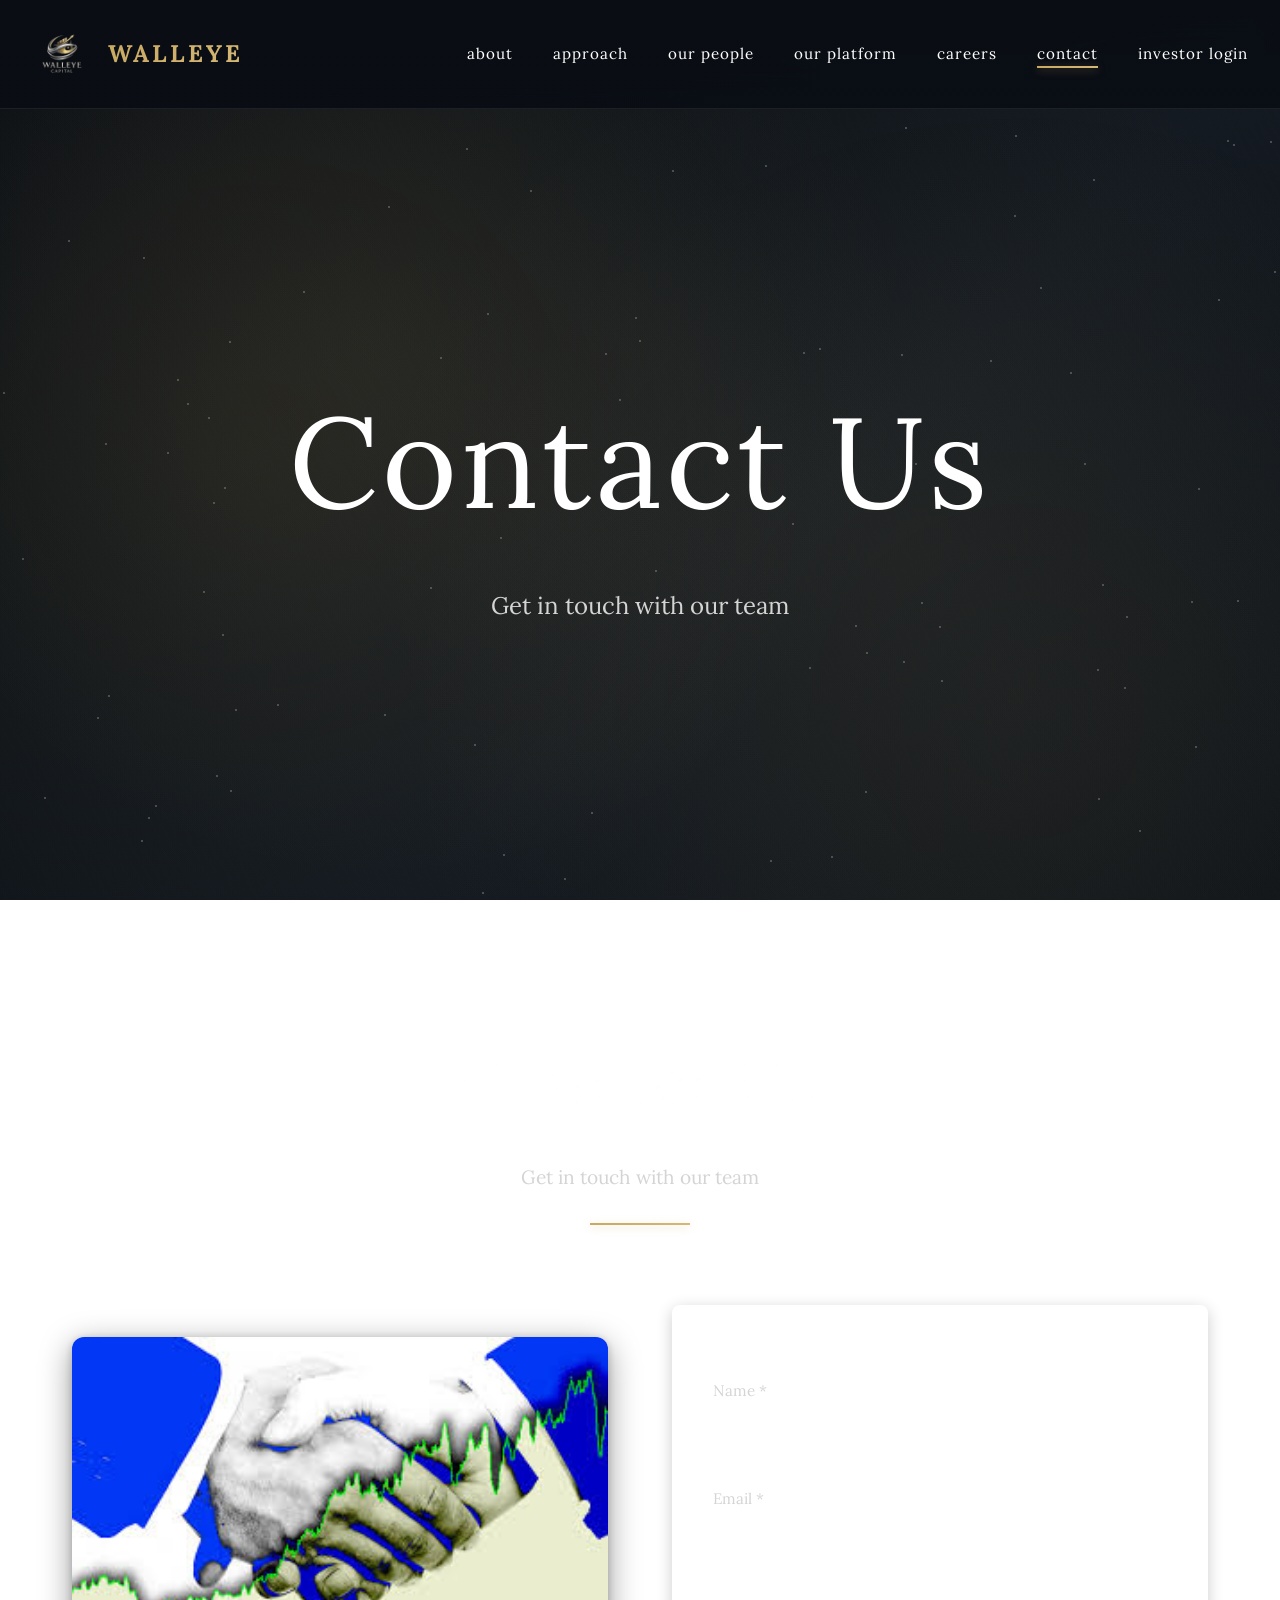
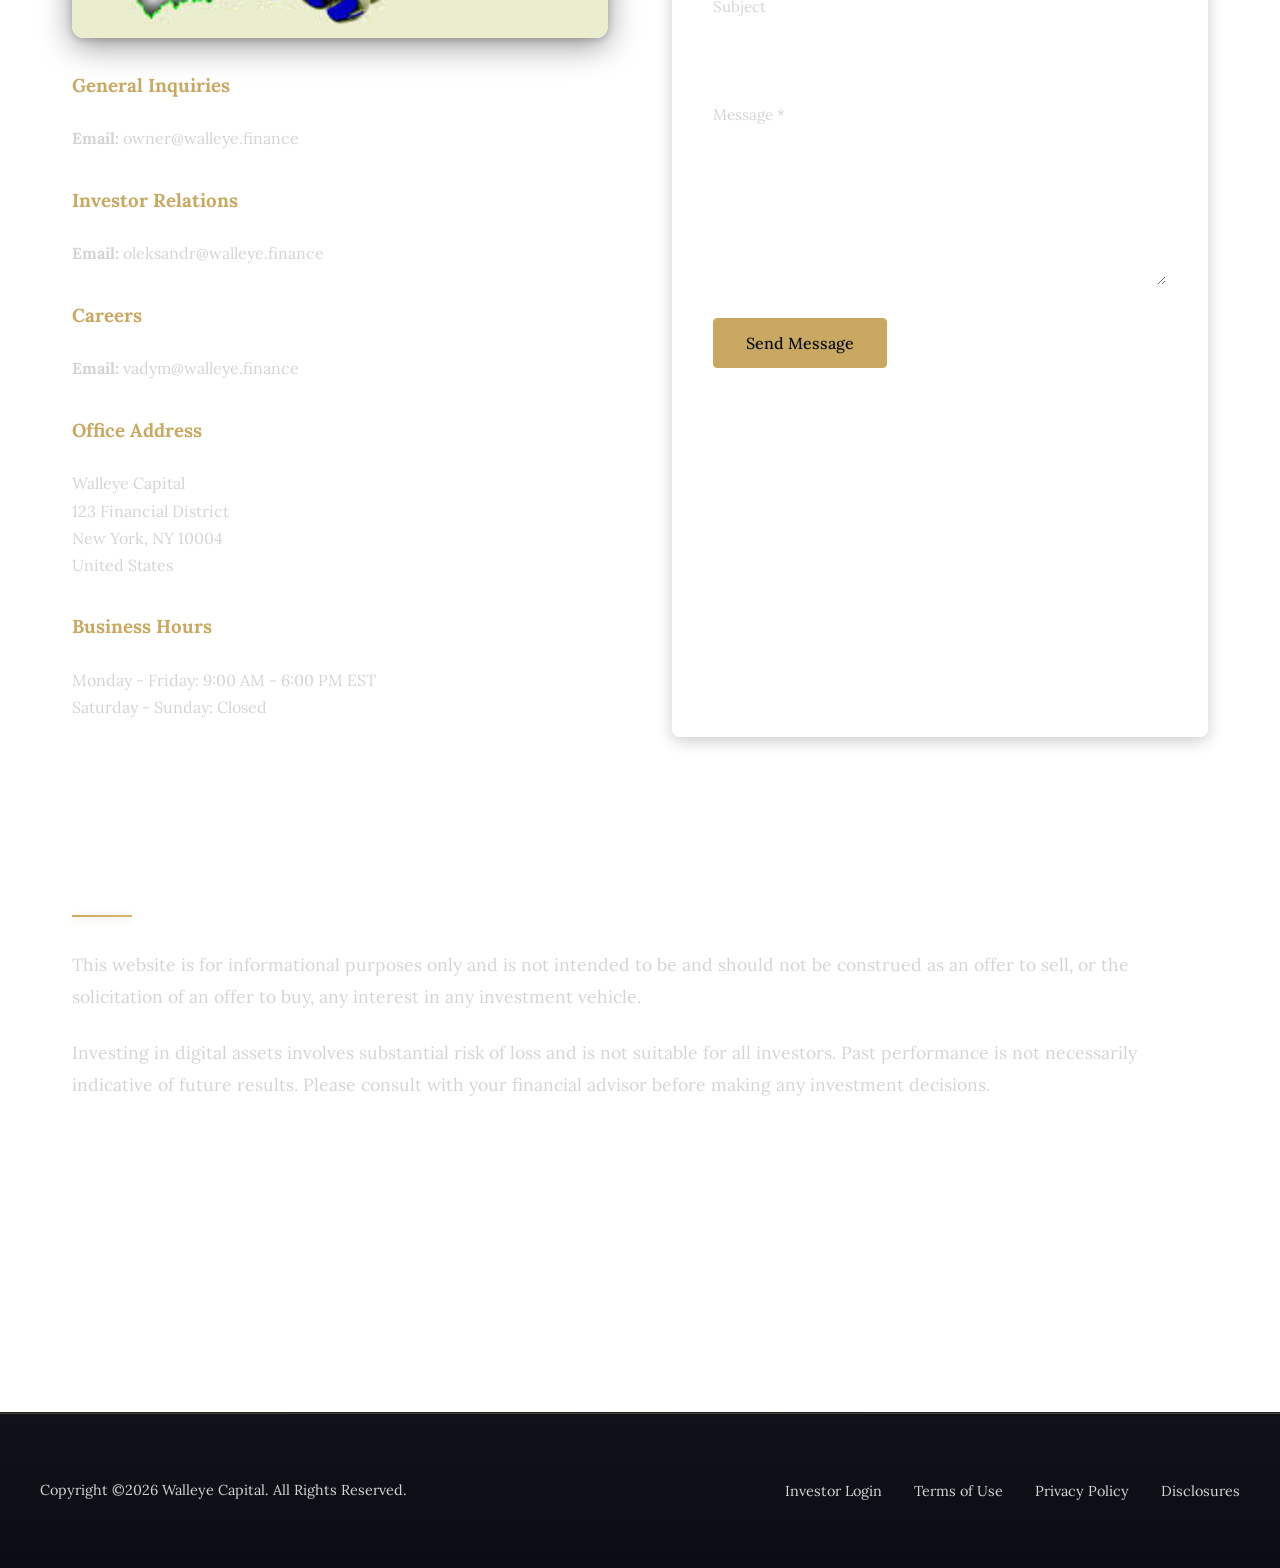
<file: contact.html>
<!DOCTYPE html>
<html lang="en">

<head>
    <meta charset="UTF-8">
    <meta name="viewport" content="width=device-width, initial-scale=1.0">
    <title>Walleye Capital :: Contact</title>
    <link rel="icon" type="image/png" href="images/walleye_icon_compressed.png">
    <link rel="stylesheet" href="css/style.css">
    <link rel="preconnect" href="https://fonts.googleapis.com">
    <link rel="preconnect" href="https://fonts.gstatic.com" crossorigin>
    <link
        href="https://fonts.googleapis.com/css2?family=Lora:wght@400;500;600;700&family=Inter:wght@300;400;500;600;700&display=swap"
        rel="stylesheet">
</head>

<body class="pattern-contact">
    <header>
        <div class="header-container">
            <a href="index.html" class="logo-container">
                <img src="images/walleye_icon.png" alt="Walleye Capital" class="logo-icon">
                <span class="logo-text">Walleye</span>
            </a>
            <nav>
                <ul>
                    <li><a href="about.html">about</a></li>
                    <li><a href="approach.html">approach</a></li>
                    <li><a href="our-people.html">our people</a></li>
                    <li><a href="our-platform.html">our platform</a></li>
                    <li><a href="careers.html">careers</a></li>
                    <li><a href="contact.html">contact</a></li>
                    <li><a href="investor-login.html">investor login</a></li>
                </ul>
            </nav>
            <button class="menu-toggle">☰</button>
        </div>
    </header>

    <main>
        <section class="hero">
            <div class="hero-background"></div>
            <div class="particles"></div>
            <div class="hero-content">
                <h1>Contact Us</h1>
                <p>Get in touch with our team</p>
            </div>
        </section>

        <div class="page-content">
            <div class="page-header reveal">
                <h1>Contact Us</h1>
                <p>Get in touch with our team</p>
            </div>

            <div class="contact-container">
                <div class="contact-info reveal">
                    <img src="images/11.jpg" alt="Contact Walleye Capital" class="content-image"
                        style="margin-bottom: 2rem;">
                    <h3>General Inquiries</h3>
                    <p><strong>Email:</strong> owner@walleye.finance</p>

                    <h3 style="margin-top: 2rem;">Investor Relations</h3>
                    <p><strong>Email:</strong> oleksandr@walleye.finance</p>

                    <h3 style="margin-top: 2rem;">Careers</h3>
                    <p><strong>Email:</strong> vadym@walleye.finance</p>

                    <h3 style="margin-top: 2rem;">Office Address</h3>
                    <p>
                        Walleye Capital<br>
                        123 Financial District<br>
                        New York, NY 10004<br>
                        United States
                    </p>

                    <h3 style="margin-top: 2rem;">Business Hours</h3>
                    <p>
                        Monday - Friday: 9:00 AM - 6:00 PM EST<br>
                        Saturday - Sunday: Closed
                    </p>
                </div>

                <div class="contact-form reveal">
                    <h3>Send Us a Message</h3>
                    <form>
                        <div class="form-group">
                            <label for="name">Name *</label>
                            <input type="text" id="name" name="name" required>
                        </div>
                        <div class="form-group">
                            <label for="email">Email *</label>
                            <input type="email" id="email" name="email" required>
                        </div>
                        <div class="form-group">
                            <label for="subject">Subject</label>
                            <input type="text" id="subject" name="subject">
                        </div>
                        <div class="form-group">
                            <label for="message">Message *</label>
                            <textarea id="message" name="message" required></textarea>
                        </div>
                        <button type="submit" class="btn">Send Message</button>
                    </form>
                </div>
            </div>

            <div class="section reveal" style="margin-top: 4rem;">
                <h2>Important Disclosures</h2>
                <p>This website is for informational purposes only and is not intended to be and should not be construed
                    as an offer to sell, or the solicitation of an offer to buy, any interest in any investment vehicle.
                </p>
                <p>Investing in digital assets involves substantial risk of loss and is not suitable for all investors.
                    Past performance is not necessarily indicative of future results. Please consult with your financial
                    advisor before making any investment decisions.</p>
            </div>
        </div>
    </main>

    <footer>
        <div class="footer-content">
            <p class="copyright">Copyright ©2026 Walleye Capital. All Rights Reserved.</p>
            <ul class="footer-links">
                <li><a href="investor-login.html">Investor Login</a></li>
                <li><a href="#" class="modal-trigger" data-modal="terms-modal">Terms of Use</a></li>
                <li><a href="#" class="modal-trigger" data-modal="privacy-modal">Privacy Policy</a></li>
                <li><a href="#" class="modal-trigger" data-modal="disclosures-modal">Disclosures</a></li>
            </ul>
        </div>
    </footer>

    <!-- Modals -->
    <div id="terms-modal" class="modal">
        <div class="modal-content">
            <div class="modal-header">
                <h2>Terms of Use</h2>
                <button class="modal-close">&times;</button>
            </div>
            <div class="modal-body">
                <p>Persons who access the material made available by Walleye Capital, LLC ("WC") at its website ("Website")
                    agree to the following terms:</p>

                <h3>Use of the Website</h3>
                <p>The entire content of this Website is subject to copyright with all rights reserved. You may not
                    reproduce (in whole or in part), transmit (by electronic means or otherwise), modify, link to or use
                    for any public or commercial purpose the Website or any of its contents without the prior written
                    permission of WC. You may download contents of the Website for personal and non-commercial use,
                    provided that you do not modify or alter such contents in any way, nor delete or change any
                    copyright or trademark notice indicated on the Website. WC reserves and maintains complete title and
                    full intellectual property rights for any contents downloaded from the Website, and no such title or
                    intellectual property rights shall vest or be transferred in any way to you. All trademarks, logos,
                    service marks, trade dress, slogans, copyrighted designs or other brand features of WC or its
                    affiliated entities are owned by WC and may only be used pursuant to an explicit license agreement
                    with WC.</p>

                <h3>Informational Only; No Offer of Securities</h3>
                <p>The Website is for informational purposes only and is not intended to be and should not be construed
                    as an offer to sell, or the solicitation of an offer to buy, any interest in any entity or other
                    investment vehicle. If such an investment opportunity should become available, a confidential
                    private offering memorandum outlining such investment opportunity would be provided to you, and the
                    information on the Website would be qualified in its entirety by reference to all of the
                    information, including without limitation the risk factors, in the confidential private offering
                    memorandum.</p>

                <h3>Certain Risks</h3>
                <p>Cryptocurrency and digital asset trading involves substantial risk of loss and is not for everyone.
                    An investment in any investment vehicle described, if made available, should be regarded as highly
                    speculative in nature and could result in the loss of all of the capital invested. Investment in any
                    investment vehicle described on the Website is intended only for experienced and sophisticated
                    investors who could afford such a loss. The high degree of leverage that is often obtainable in
                    cryptocurrency and digital asset trading can work against you as well as for you. The use of
                    leverage can lead to large losses as well as gains. Past performance is not necessarily indicative
                    of future results.</p>

                <h3>Disclaimer of All Warranties</h3>
                <p>THE SITE IS PROVIDED "AS IS" AND "AS AVAILABLE." WC DISCLAIMS ALL REPRESENTATIONS AND WARRANTIES,
                    EXPRESS OR IMPLIED, OF ANY KIND WITH RESPECT TO THE SITE INCLUDING WARRANTIES OF MERCHANTABILITY,
                    FITNESS FOR A PARTICULAR PURPOSE, AND NON-INFRINGEMENT OF INTELLECTUAL PROPERTY AND OTHER
                    PROPRIETARY RIGHTS. WITHOUT LIMITING THESE GENERAL DISCLAIMERS, WC DOES NOT WARRANT THE
                    AVAILABILITY, ACCURACY, COMPLETENESS, TIMELINESS, FUNCTIONALITY, RELIABILITY, SEQUENCING OR SPEED OF
                    DELIVERY OF THE SITE OR ANY PART OF THE CONTENT.</p>

                <h3>Limits of Liability</h3>
                <p>IN NO EVENT WILL WC OR ANY OF ITS AFFILIATES, SUBSIDIARIES, CONTENT PROVIDERS, PREDECESSORS,
                    SUCCESSORS OR ASSIGNEES OR THEIR RESPECTIVE CONTROL PERSONS, AGENTS OR EMPLOYEES ("WC PARTIES") BE
                    LIABLE FOR ANY INDIRECT, INCIDENTAL, SPECIAL, PUNITIVE OR CONSEQUENTIAL DAMAGES, HOWEVER CAUSED,
                    ARISING OUT OF THIS TERMS OF USE, THE SITE OR ANY INABILITY TO ACCESS OR USE THE SITE. THE LIABILITY
                    OF THE WC PARTIES IS LIMITED, EVEN IF ONE OR MORE OF SUCH PARTIES HAS BEEN ADVISED OF THE
                    POSSIBILITY OF THE DAMAGES YOU SUFFER OR IF ANY REMEDY YOU HAVE FAILS OF ITS ESSENTIAL PURPOSE.</p>
            </div>
        </div>
    </div>

    <div id="privacy-modal" class="modal">
        <div class="modal-content">
            <div class="modal-header">
                <h2>Privacy Policy</h2>
                <button class="modal-close">&times;</button>
            </div>
            <div class="modal-body">
                <p>Walleye Capital, LLC ("WC", "we", "us", or "our") is committed to protecting your privacy. This Privacy
                    Policy explains how we collect, use, disclose, and safeguard your information when you visit our
                    website.</p>

                <h3>Information We Collect</h3>
                <p>We may collect information about you in a variety of ways. The information we may collect on the
                    Website includes:</p>
                <ul>
                    <li><strong>Personal Data:</strong> Personally identifiable information, such as your name, email
                        address, and telephone number, that you voluntarily give to us when you register with the
                        Website or when you choose to participate in various activities related to the Website.</li>
                    <li><strong>Derivative Data:</strong> Information our servers automatically collect when you access
                        the Website, such as your IP address, your browser type, your operating system, your access
                        times, and the pages you have viewed directly before and after accessing the Website.</li>
                    <li><strong>Financial Data:</strong> Financial information, such as data related to your payment
                        method (e.g., valid credit card number, card brand, expiration date) that we may collect when
                        you make purchases or register for services.</li>
                </ul>

                <h3>Use of Your Information</h3>
                <p>Having accurate information about you permits us to provide you with a smooth, efficient, and
                    customized experience. Specifically, we may use information collected about you via the Website to:
                </p>
                <ul>
                    <li>Create and manage your account</li>
                    <li>Process your transactions and send you related information</li>
                    <li>Email you regarding your account or order</li>
                    <li>Fulfill and manage purchases, orders, payments, and other transactions related to the Website
                    </li>
                    <li>Generate a personal profile about you to make future visits more personalized</li>
                    <li>Increase the efficiency and operation of the Website</li>
                    <li>Monitor and analyze usage and trends to improve your experience with the Website</li>
                    <li>Notify you of updates to the Website</li>
                    <li>Perform other business activities as needed</li>
                </ul>

                <h3>Disclosure of Your Information</h3>
                <p>We may share information we have collected about you in certain situations. Your information may be
                    disclosed as follows:</p>
                <ul>
                    <li><strong>By Law or to Protect Rights:</strong> If we believe the release of information about you
                        is necessary to respond to legal process, to investigate or remedy potential violations of our
                        policies, or to protect the rights, property, and safety of others, we may share your
                        information as permitted or required by any applicable law, rule, or regulation.</li>
                    <li><strong>Third-Party Service Providers:</strong> We may share your information with third parties
                        that perform services for us or on our behalf, including payment processing, data analysis,
                        email delivery, hosting services, customer service, and marketing assistance.</li>
                    <li><strong>Business Transfers:</strong> We may share or transfer your information in connection
                        with, or during negotiations of, any merger, sale of company assets, financing, or acquisition
                        of all or a portion of our business to another company.</li>
                </ul>

                <h3>Security of Your Information</h3>
                <p>We use administrative, technical, and physical security measures to help protect your personal
                    information. While we have taken reasonable steps to secure the personal information you provide to
                    us, please be aware that despite our efforts, no security measures are perfect or impenetrable, and
                    no method of data transmission can be guaranteed against any interception or other type of misuse.
                </p>

                <h3>Contact Us</h3>
                <p>If you have questions or comments about this Privacy Policy, please contact us at: <a
                        href="mailto:owner@walleye.finance">owner@walleye.finance</a></p>
            </div>
        </div>
    </div>

    <div id="disclosures-modal" class="modal">
        <div class="modal-content">
            <div class="modal-header">
                <h2>Disclosures</h2>
                <button class="modal-close">&times;</button>
            </div>
            <div class="modal-body">
                <h3>Important Disclosures</h3>
                <p>Walleye Capital, LLC ("WC") is an investment adviser registered with the Securities and Exchange
                    Commission. Registration does not imply a certain level of skill or training.</p>

                <h3>No Investment Advice</h3>
                <p>The information contained on this Website is for informational purposes only and should not be
                    construed as investment, financial, legal, or tax advice. The information on this Website is not a
                    recommendation to buy, sell, or hold any security or digital asset. You should consult with your
                    financial advisor, attorney, or tax professional regarding your specific situation.</p>

                <h3>Risk Disclosure</h3>
                <p>Investing in cryptocurrencies and digital assets involves substantial risk of loss and is not
                    suitable for all investors. The value of cryptocurrencies and digital assets can be extremely
                    volatile and may result in the loss of your entire investment. Past performance is not indicative of
                    future results. You should carefully consider whether such investments are suitable for you in light
                    of your circumstances, knowledge, and financial resources.</p>

                <h3>No Guarantee of Returns</h3>
                <p>There is no guarantee that any investment strategy will achieve its objectives, generate profits, or
                    avoid losses. All investments involve risk, including the possible loss of principal. The
                    performance of any investment strategy is subject to market conditions and other factors beyond our
                    control.</p>

                <h3>Confidentiality</h3>
                <p>Any information provided to WC through this Website or otherwise will be kept confidential in
                    accordance with our Privacy Policy and applicable law. However, WC may be required to disclose such
                    information in certain circumstances, including but not limited to regulatory requirements, legal
                    proceedings, or as otherwise required by law.</p>

                <h3>Third-Party Links</h3>
                <p>This Website may contain links to third-party websites. WC is not responsible for the content,
                    accuracy, or opinions expressed on such websites, and such websites are not investigated, monitored,
                    or checked for accuracy or completeness by WC. Inclusion of any linked website on this Website does
                    not imply approval or endorsement of the linked website by WC.</p>

                <h3>No Solicitation</h3>
                <p>Nothing on this Website constitutes a solicitation, offer, or recommendation to buy or sell any
                    security or digital asset, or to engage in any investment strategy. Any such offer or solicitation
                    will be made only through a confidential private offering memorandum and only in jurisdictions where
                    permitted by law.</p>

                <h3>Contact Information</h3>
                <p>For questions regarding these disclosures, please contact us at: <a
                        href="mailto:owner@walleye.finance">owner@walleye.finance</a></p>
            </div>
        </div>
    </div>

    <script src="js/main.js"></script>
</body>

</html>
</file>
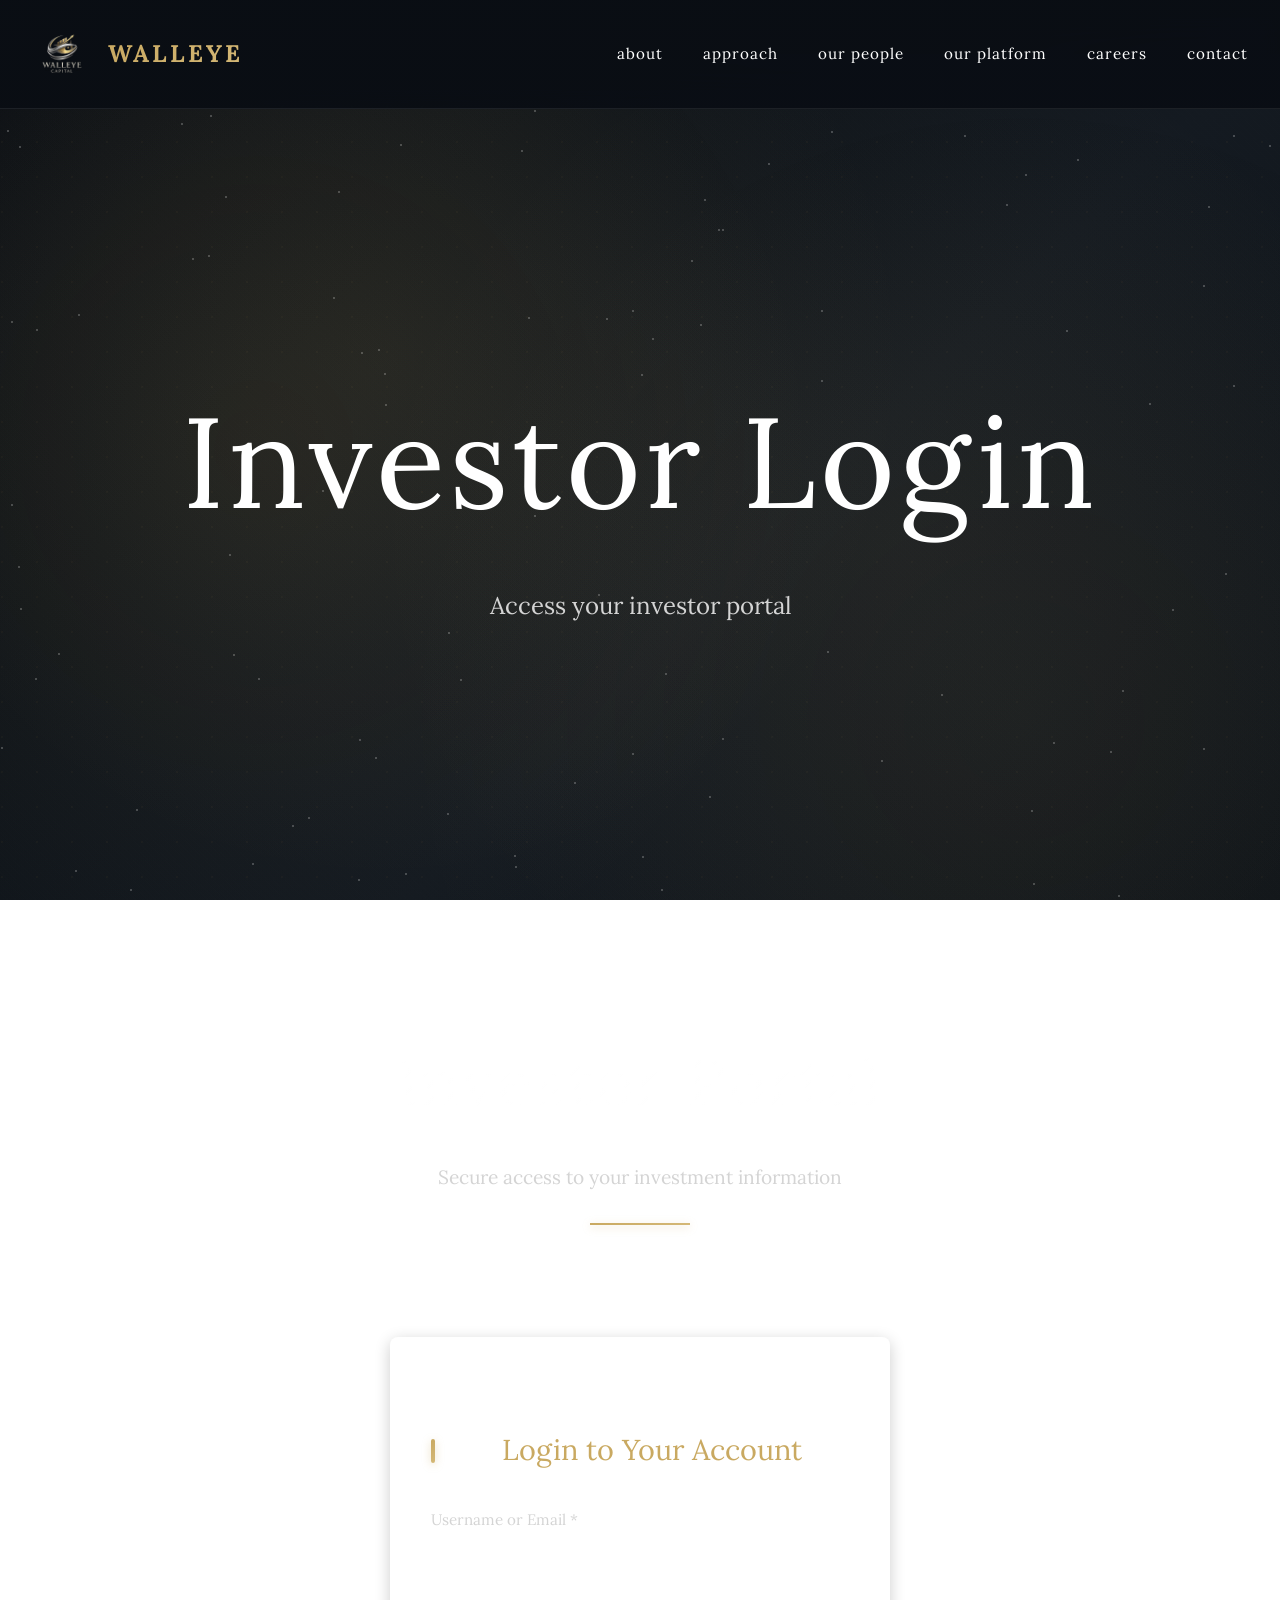
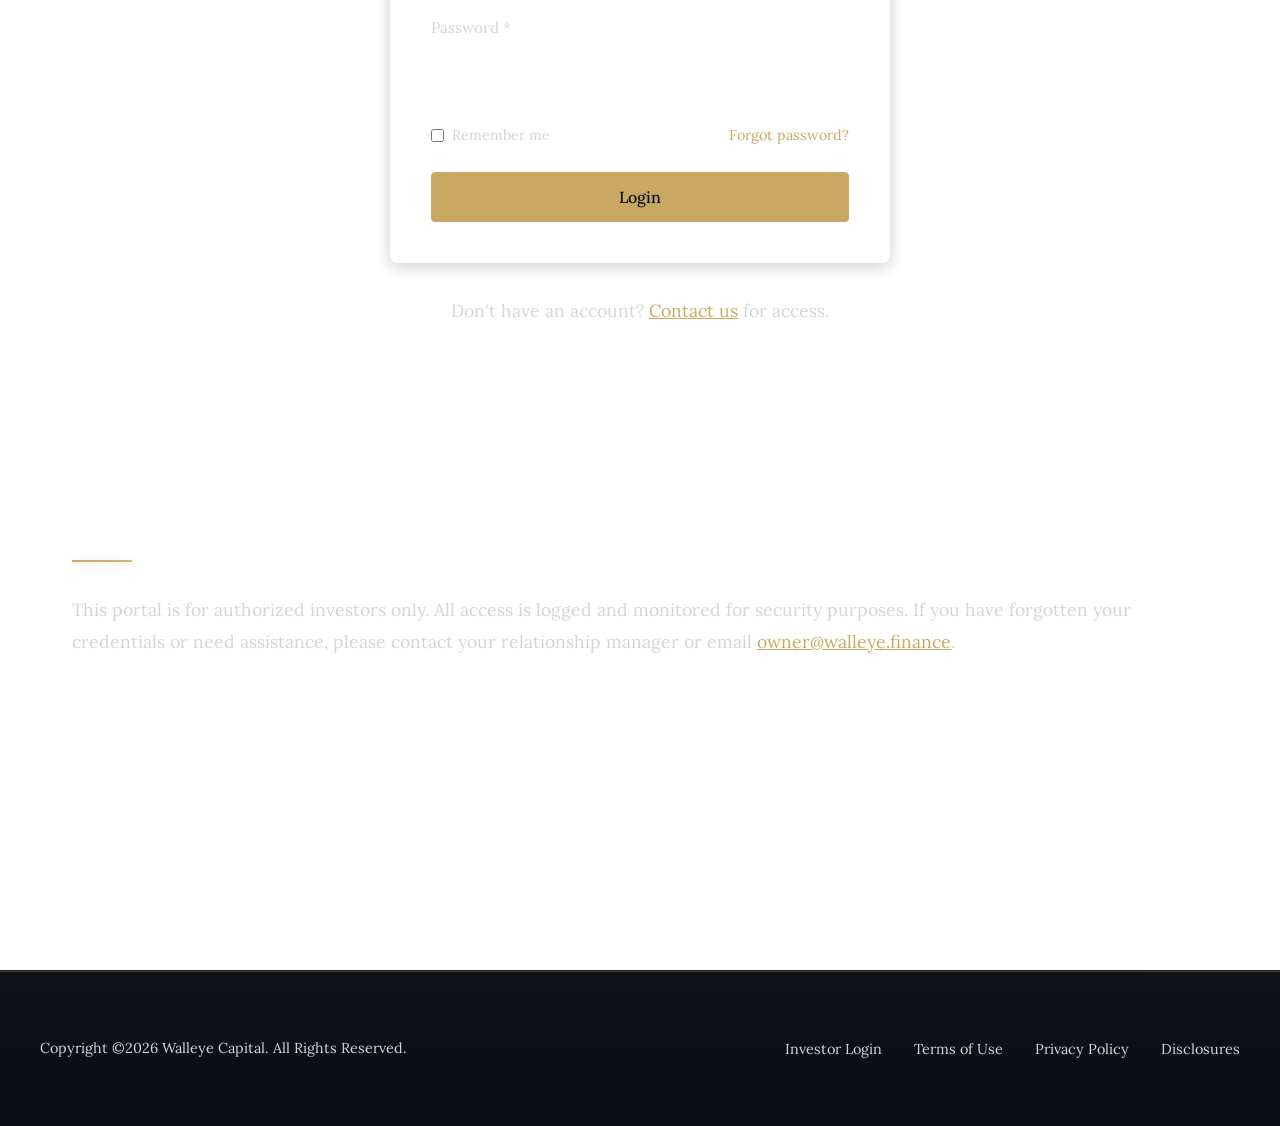
<file: investor-login.html>
<!DOCTYPE html>
<html lang="en">

<head>
    <meta charset="UTF-8">
    <meta name="viewport" content="width=device-width, initial-scale=1.0">
    <title>Walleye Capital :: Investor Login</title>
    <link rel="icon" type="image/png" href="images/walleye_icon_compressed.png">
    <link rel="stylesheet" href="css/style.css">
    <link rel="preconnect" href="https://fonts.googleapis.com">
    <link rel="preconnect" href="https://fonts.gstatic.com" crossorigin>
    <link
        href="https://fonts.googleapis.com/css2?family=Lora:wght@400;500;600;700&family=Inter:wght@300;400;500;600;700&display=swap"
        rel="stylesheet">
</head>

<body class="pattern-login">
    <header>
        <div class="header-container">
            <a href="index.html" class="logo-container">
                <img src="images/walleye_icon.png" alt="Walleye Capital" class="logo-icon">
                <span class="logo-text">Walleye</span>
            </a>
            <nav>
                <ul>
                    <li><a href="about.html">about</a></li>
                    <li><a href="approach.html">approach</a></li>
                    <li><a href="our-people.html">our people</a></li>
                    <li><a href="our-platform.html">our platform</a></li>
                    <li><a href="careers.html">careers</a></li>
                    <li><a href="contact.html">contact</a></li>
                </ul>
            </nav>
            <button class="menu-toggle">☰</button>
        </div>
    </header>

    <main>
        <section class="hero">
            <div class="hero-background"></div>
            <div class="particles"></div>
            <div class="hero-content">
                <h1>Investor Login</h1>
                <p>Access your investor portal</p>
            </div>
        </section>

        <div class="page-content">
            <div class="page-header reveal">
                <h1>Investor Portal</h1>
                <p>Secure access to your investment information</p>
            </div>

            <div class="section reveal" style="max-width: 500px; margin: 0 auto;">
                <div class="contact-form login-container">
                    <h3 style="text-align: center; margin-bottom: 2rem;">Login to Your Account</h3>
                    <form id="loginForm">
                        <div class="form-group">
                            <label for="username">Username or Email *</label>
                            <input type="text" id="username" name="username" required>
                        </div>
                        <div class="form-group">
                            <label for="password">Password *</label>
                            <input type="password" id="password" name="password" required>
                        </div>
                        <div class="form-group"
                            style="display: flex; justify-content: space-between; align-items: center; margin-bottom: 1.5rem;">
                            <label style="margin: 0; display: flex; align-items: center; gap: 0.5rem; cursor: pointer;">
                                <input type="checkbox" name="remember" style="width: auto; cursor: pointer;">
                                <span style="font-size: 0.9rem;">Remember me</span>
                            </label>
                            <a href="#" style="color: var(--gold); font-size: 0.9rem; text-decoration: none;">Forgot
                                password?</a>
                        </div>
                        <button type="submit" class="btn" style="width: 100%;">Login</button>
                    </form>
                </div>

                <div style="text-align: center; margin-top: 2rem; color: var(--text-light);">
                    <p>Don't have an account? <a href="contact.html" style="color: var(--gold);">Contact us</a> for
                        access.</p>
                </div>
            </div>

            <div class="section reveal" style="margin-top: 4rem;">
                <h2>Important Security Notice</h2>
                <p>This portal is for authorized investors only. All access is logged and monitored for security
                    purposes. If you have forgotten your credentials or need assistance, please contact your
                    relationship manager or email <a href="mailto:owner@walleye.finance"
                        style="color: var(--gold);">owner@walleye.finance</a>.</p>
            </div>
        </div>
    </main>

    <footer>
        <div class="footer-content">
            <p class="copyright">Copyright ©2026 Walleye Capital. All Rights Reserved.</p>
            <ul class="footer-links">
                <li><a href="investor-login.html">Investor Login</a></li>
                <li><a href="#" class="modal-trigger" data-modal="terms-modal">Terms of Use</a></li>
                <li><a href="#" class="modal-trigger" data-modal="privacy-modal">Privacy Policy</a></li>
                <li><a href="#" class="modal-trigger" data-modal="disclosures-modal">Disclosures</a></li>
            </ul>
        </div>
    </footer>

    <!-- Modals -->
    <div id="terms-modal" class="modal">
        <div class="modal-content">
            <div class="modal-header">
                <h2>Terms of Use</h2>
                <button class="modal-close">&times;</button>
            </div>
            <div class="modal-body">
                <p>Persons who access the material made available by Walleye Capital, LLC ("WC") at its website ("Website")
                    agree to the following terms:</p>

                <h3>Use of the Website</h3>
                <p>The entire content of this Website is subject to copyright with all rights reserved. You may not
                    reproduce (in whole or in part), transmit (by electronic means or otherwise), modify, link to or use
                    for any public or commercial purpose the Website or any of its contents without the prior written
                    permission of WC. You may download contents of the Website for personal and non-commercial use,
                    provided that you do not modify or alter such contents in any way, nor delete or change any
                    copyright or trademark notice indicated on the Website. WC reserves and maintains complete title and
                    full intellectual property rights for any contents downloaded from the Website, and no such title or
                    intellectual property rights shall vest or be transferred in any way to you. All trademarks, logos,
                    service marks, trade dress, slogans, copyrighted designs or other brand features of WC or its
                    affiliated entities are owned by WC and may only be used pursuant to an explicit license agreement
                    with WC.</p>

                <h3>Informational Only; No Offer of Securities</h3>
                <p>The Website is for informational purposes only and is not intended to be and should not be construed
                    as an offer to sell, or the solicitation of an offer to buy, any interest in any entity or other
                    investment vehicle. If such an investment opportunity should become available, a confidential
                    private offering memorandum outlining such investment opportunity would be provided to you, and the
                    information on the Website would be qualified in its entirety by reference to all of the
                    information, including without limitation the risk factors, in the confidential private offering
                    memorandum.</p>

                <h3>Certain Risks</h3>
                <p>Cryptocurrency and digital asset trading involves substantial risk of loss and is not for everyone.
                    An investment in any investment vehicle described, if made available, should be regarded as highly
                    speculative in nature and could result in the loss of all of the capital invested. Investment in any
                    investment vehicle described on the Website is intended only for experienced and sophisticated
                    investors who could afford such a loss. The high degree of leverage that is often obtainable in
                    cryptocurrency and digital asset trading can work against you as well as for you. The use of
                    leverage can lead to large losses as well as gains. Past performance is not necessarily indicative
                    of future results.</p>

                <h3>Disclaimer of All Warranties</h3>
                <p>THE SITE IS PROVIDED "AS IS" AND "AS AVAILABLE." WC DISCLAIMS ALL REPRESENTATIONS AND WARRANTIES,
                    EXPRESS OR IMPLIED, OF ANY KIND WITH RESPECT TO THE SITE INCLUDING WARRANTIES OF MERCHANTABILITY,
                    FITNESS FOR A PARTICULAR PURPOSE, AND NON-INFRINGEMENT OF INTELLECTUAL PROPERTY AND OTHER
                    PROPRIETARY RIGHTS. WITHOUT LIMITING THESE GENERAL DISCLAIMERS, WC DOES NOT WARRANT THE
                    AVAILABILITY, ACCURACY, COMPLETENESS, TIMELINESS, FUNCTIONALITY, RELIABILITY, SEQUENCING OR SPEED OF
                    DELIVERY OF THE SITE OR ANY PART OF THE CONTENT.</p>

                <h3>Limits of Liability</h3>
                <p>IN NO EVENT WILL WC OR ANY OF ITS AFFILIATES, SUBSIDIARIES, CONTENT PROVIDERS, PREDECESSORS,
                    SUCCESSORS OR ASSIGNEES OR THEIR RESPECTIVE CONTROL PERSONS, AGENTS OR EMPLOYEES ("WC PARTIES") BE
                    LIABLE FOR ANY INDIRECT, INCIDENTAL, SPECIAL, PUNITIVE OR CONSEQUENTIAL DAMAGES, HOWEVER CAUSED,
                    ARISING OUT OF THIS TERMS OF USE, THE SITE OR ANY INABILITY TO ACCESS OR USE THE SITE. THE LIABILITY
                    OF THE WC PARTIES IS LIMITED, EVEN IF ONE OR MORE OF SUCH PARTIES HAS BEEN ADVISED OF THE
                    POSSIBILITY OF THE DAMAGES YOU SUFFER OR IF ANY REMEDY YOU HAVE FAILS OF ITS ESSENTIAL PURPOSE.</p>
            </div>
        </div>
    </div>

    <div id="privacy-modal" class="modal">
        <div class="modal-content">
            <div class="modal-header">
                <h2>Privacy Policy</h2>
                <button class="modal-close">&times;</button>
            </div>
            <div class="modal-body">
                <p>Walleye Capital, LLC ("WC", "we", "us", or "our") is committed to protecting your privacy. This Privacy
                    Policy explains how we collect, use, disclose, and safeguard your information when you visit our
                    website.</p>

                <h3>Information We Collect</h3>
                <p>We may collect information about you in a variety of ways. The information we may collect on the
                    Website includes:</p>
                <ul>
                    <li><strong>Personal Data:</strong> Personally identifiable information, such as your name, email
                        address, and telephone number, that you voluntarily give to us when you register with the
                        Website or when you choose to participate in various activities related to the Website.</li>
                    <li><strong>Derivative Data:</strong> Information our servers automatically collect when you access
                        the Website, such as your IP address, your browser type, your operating system, your access
                        times, and the pages you have viewed directly before and after accessing the Website.</li>
                    <li><strong>Financial Data:</strong> Financial information, such as data related to your payment
                        method (e.g., valid credit card number, card brand, expiration date) that we may collect when
                        you make purchases or register for services.</li>
                </ul>

                <h3>Use of Your Information</h3>
                <p>Having accurate information about you permits us to provide you with a smooth, efficient, and
                    customized experience. Specifically, we may use information collected about you via the Website to:
                </p>
                <ul>
                    <li>Create and manage your account</li>
                    <li>Process your transactions and send you related information</li>
                    <li>Email you regarding your account or order</li>
                    <li>Fulfill and manage purchases, orders, payments, and other transactions related to the Website
                    </li>
                    <li>Generate a personal profile about you to make future visits more personalized</li>
                    <li>Increase the efficiency and operation of the Website</li>
                    <li>Monitor and analyze usage and trends to improve your experience with the Website</li>
                    <li>Notify you of updates to the Website</li>
                    <li>Perform other business activities as needed</li>
                </ul>

                <h3>Disclosure of Your Information</h3>
                <p>We may share information we have collected about you in certain situations. Your information may be
                    disclosed as follows:</p>
                <ul>
                    <li><strong>By Law or to Protect Rights:</strong> If we believe the release of information about you
                        is necessary to respond to legal process, to investigate or remedy potential violations of our
                        policies, or to protect the rights, property, and safety of others, we may share your
                        information as permitted or required by any applicable law, rule, or regulation.</li>
                    <li><strong>Third-Party Service Providers:</strong> We may share your information with third parties
                        that perform services for us or on our behalf, including payment processing, data analysis,
                        email delivery, hosting services, customer service, and marketing assistance.</li>
                    <li><strong>Business Transfers:</strong> We may share or transfer your information in connection
                        with, or during negotiations of, any merger, sale of company assets, financing, or acquisition
                        of all or a portion of our business to another company.</li>
                </ul>

                <h3>Security of Your Information</h3>
                <p>We use administrative, technical, and physical security measures to help protect your personal
                    information. While we have taken reasonable steps to secure the personal information you provide to
                    us, please be aware that despite our efforts, no security measures are perfect or impenetrable, and
                    no method of data transmission can be guaranteed against any interception or other type of misuse.
                </p>

                <h3>Contact Us</h3>
                <p>If you have questions or comments about this Privacy Policy, please contact us at: <a
                        href="mailto:owner@walleye.finance">owner@walleye.finance</a></p>
            </div>
        </div>
    </div>

    <div id="disclosures-modal" class="modal">
        <div class="modal-content">
            <div class="modal-header">
                <h2>Disclosures</h2>
                <button class="modal-close">&times;</button>
            </div>
            <div class="modal-body">
                <h3>Important Disclosures</h3>
                <p>Walleye Capital, LLC ("WC") is an investment adviser registered with the Securities and Exchange
                    Commission. Registration does not imply a certain level of skill or training.</p>

                <h3>No Investment Advice</h3>
                <p>The information contained on this Website is for informational purposes only and should not be
                    construed as investment, financial, legal, or tax advice. The information on this Website is not a
                    recommendation to buy, sell, or hold any security or digital asset. You should consult with your
                    financial advisor, attorney, or tax professional regarding your specific situation.</p>

                <h3>Risk Disclosure</h3>
                <p>Investing in cryptocurrencies and digital assets involves substantial risk of loss and is not
                    suitable for all investors. The value of cryptocurrencies and digital assets can be extremely
                    volatile and may result in the loss of your entire investment. Past performance is not indicative of
                    future results. You should carefully consider whether such investments are suitable for you in light
                    of your circumstances, knowledge, and financial resources.</p>

                <h3>No Guarantee of Returns</h3>
                <p>There is no guarantee that any investment strategy will achieve its objectives, generate profits, or
                    avoid losses. All investments involve risk, including the possible loss of principal. The
                    performance of any investment strategy is subject to market conditions and other factors beyond our
                    control.</p>

                <h3>Confidentiality</h3>
                <p>Any information provided to WC through this Website or otherwise will be kept confidential in
                    accordance with our Privacy Policy and applicable law. However, WC may be required to disclose such
                    information in certain circumstances, including but not limited to regulatory requirements, legal
                    proceedings, or as otherwise required by law.</p>

                <h3>Third-Party Links</h3>
                <p>This Website may contain links to third-party websites. WC is not responsible for the content,
                    accuracy, or opinions expressed on such websites, and such websites are not investigated, monitored,
                    or checked for accuracy or completeness by WC. Inclusion of any linked website on this Website does
                    not imply approval or endorsement of the linked website by WC.</p>

                <h3>No Solicitation</h3>
                <p>Nothing on this Website constitutes a solicitation, offer, or recommendation to buy or sell any
                    security or digital asset, or to engage in any investment strategy. Any such offer or solicitation
                    will be made only through a confidential private offering memorandum and only in jurisdictions where
                    permitted by law.</p>

                <h3>Contact Information</h3>
                <p>For questions regarding these disclosures, please contact us at: <a
                        href="mailto:owner@walleye.finance">owner@walleye.finance</a></p>
            </div>
        </div>
    </div>

    <script src="js/main.js"></script>
    <script>
        // Login form handling
        const loginForm = document.getElementById('loginForm');
        if (loginForm) {
            loginForm.addEventListener('submit', (e) => {
                e.preventDefault();

                const username = loginForm.querySelector('#username').value;
                const password = loginForm.querySelector('#password').value;

                if (!username || !password) {
                    alert('Please enter both username and password.');
                    return;
                }

                // Store login credentials in sessionStorage
                sessionStorage.setItem('isLoggedIn', 'true');
                sessionStorage.setItem('username', username);
                sessionStorage.setItem('loginTime', new Date().toISOString());

                // Show success message
                const loginContainer = document.querySelector('.login-container');
                if (loginContainer) {
                    loginContainer.innerHTML = `
                        <div style="text-align: center; padding: 3rem;">
                            <div style="font-size: 3rem; margin-bottom: 1.5rem;">✓</div>
                            <h2 style="color: var(--gold); margin-bottom: 1rem;">Login Successful</h2>
                            <p style="color: var(--text-light); margin-bottom: 2rem;">Welcome back, <strong>${username}</strong>!</p>
                            <p style="color: var(--text-light); font-size: 0.9rem; margin-bottom: 2rem;">You are now logged in to the investor portal.</p>
                            <a href="index.html" class="btn" style="display: inline-block; margin-right: 1rem;">Go to Home</a>
                            <button onclick="logout()" class="btn" style="background: transparent; border: 1px solid var(--gold);">Logout</button>
                        </div>
                    `;
                }
            });
        }

        // Check if already logged in
        function checkLoginStatus() {
            const isLoggedIn = sessionStorage.getItem('isLoggedIn');
            if (isLoggedIn === 'true') {
                const username = sessionStorage.getItem('username') || 'User';
                const loginContainer = document.querySelector('.login-container');
                if (loginContainer) {
                    loginContainer.innerHTML = `
                        <div style="text-align: center; padding: 3rem;">
                            <div style="font-size: 3rem; margin-bottom: 1.5rem;">✓</div>
                            <h2 style="color: var(--gold); margin-bottom: 1rem;">Already Logged In</h2>
                            <p style="color: var(--text-light); margin-bottom: 2rem;">Welcome back, <strong>${username}</strong>!</p>
                            <p style="color: var(--text-light); font-size: 0.9rem; margin-bottom: 2rem;">You are currently logged in to the investor portal.</p>
                            <a href="index.html" class="btn" style="display: inline-block; margin-right: 1rem;">Go to Home</a>
                            <button onclick="logout()" class="btn" style="background: transparent; border: 1px solid var(--gold);">Logout</button>
                        </div>
                    `;
                }
            }
        }

        // Logout function
        function logout() {
            sessionStorage.removeItem('isLoggedIn');
            sessionStorage.removeItem('username');
            sessionStorage.removeItem('loginTime');
            location.reload();
        }

        // Check login status on page load
        checkLoginStatus();
    </script>
</body>

</html>
</file>
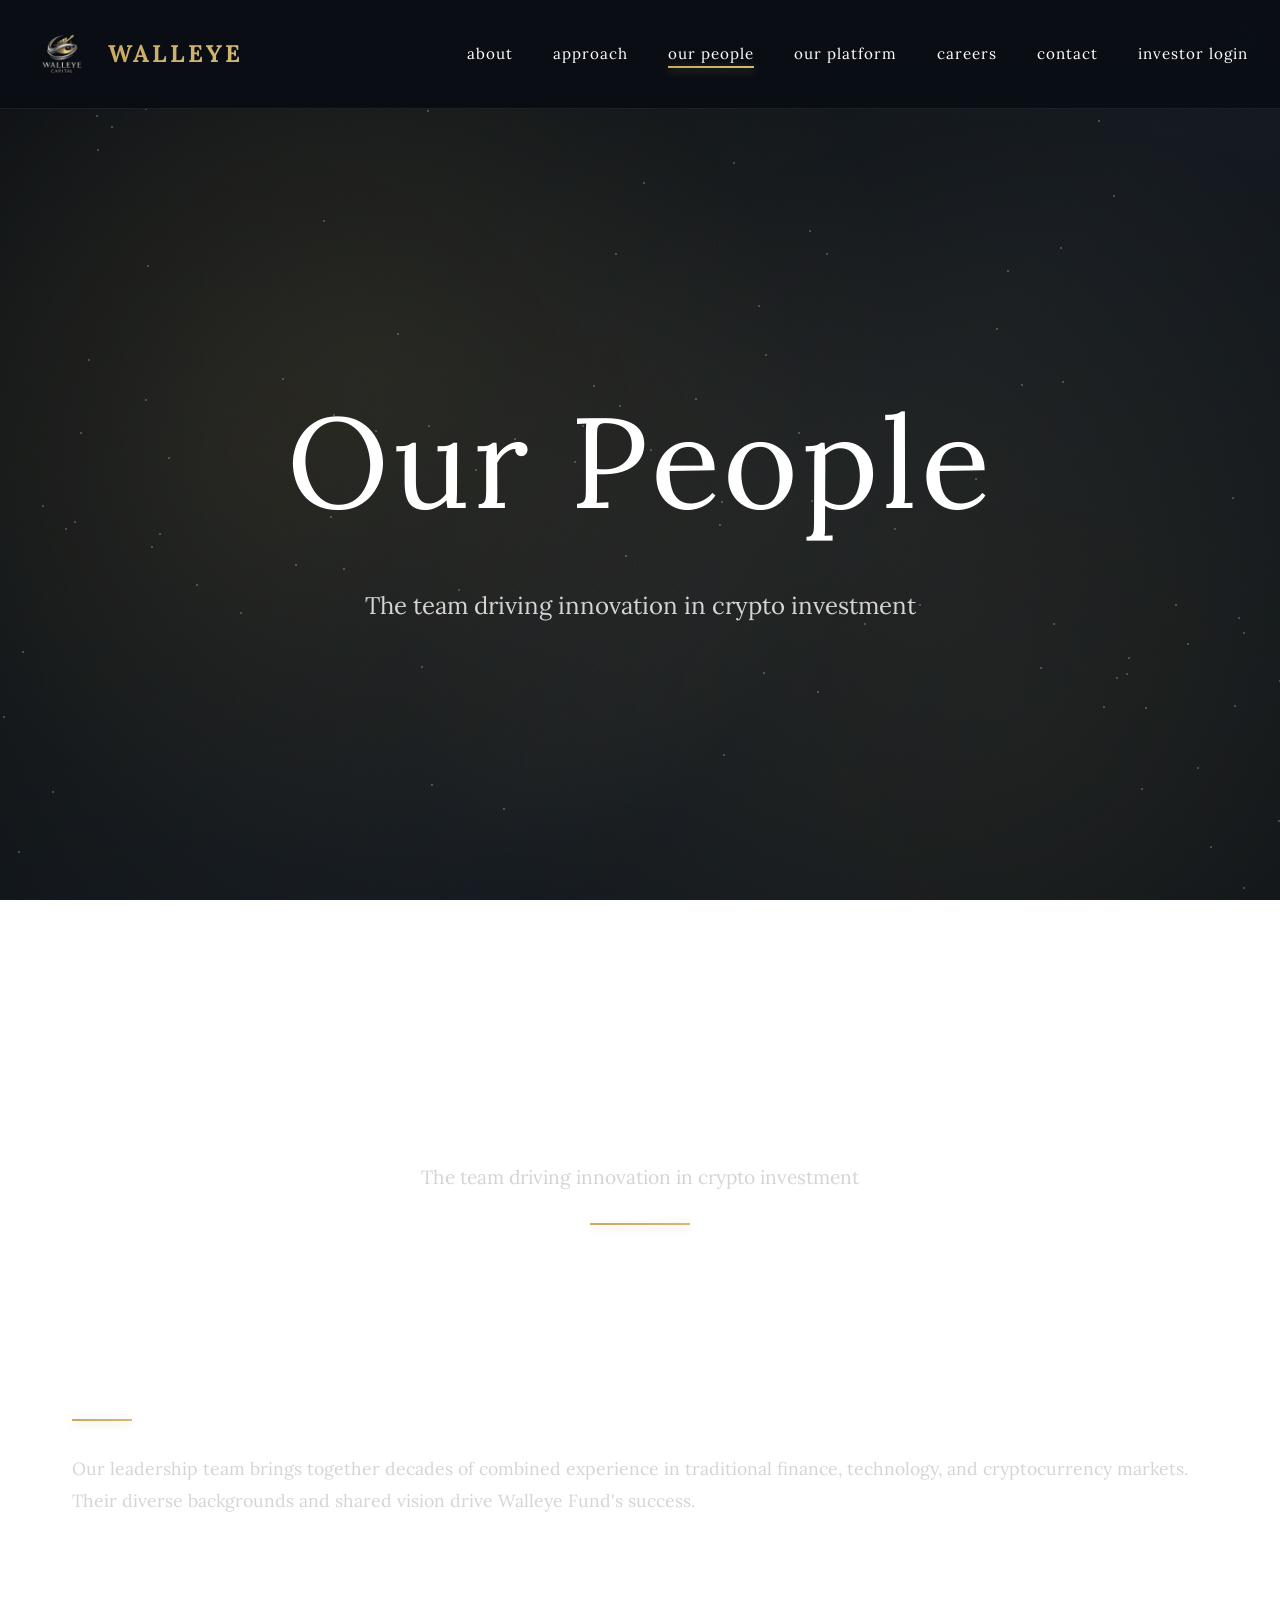
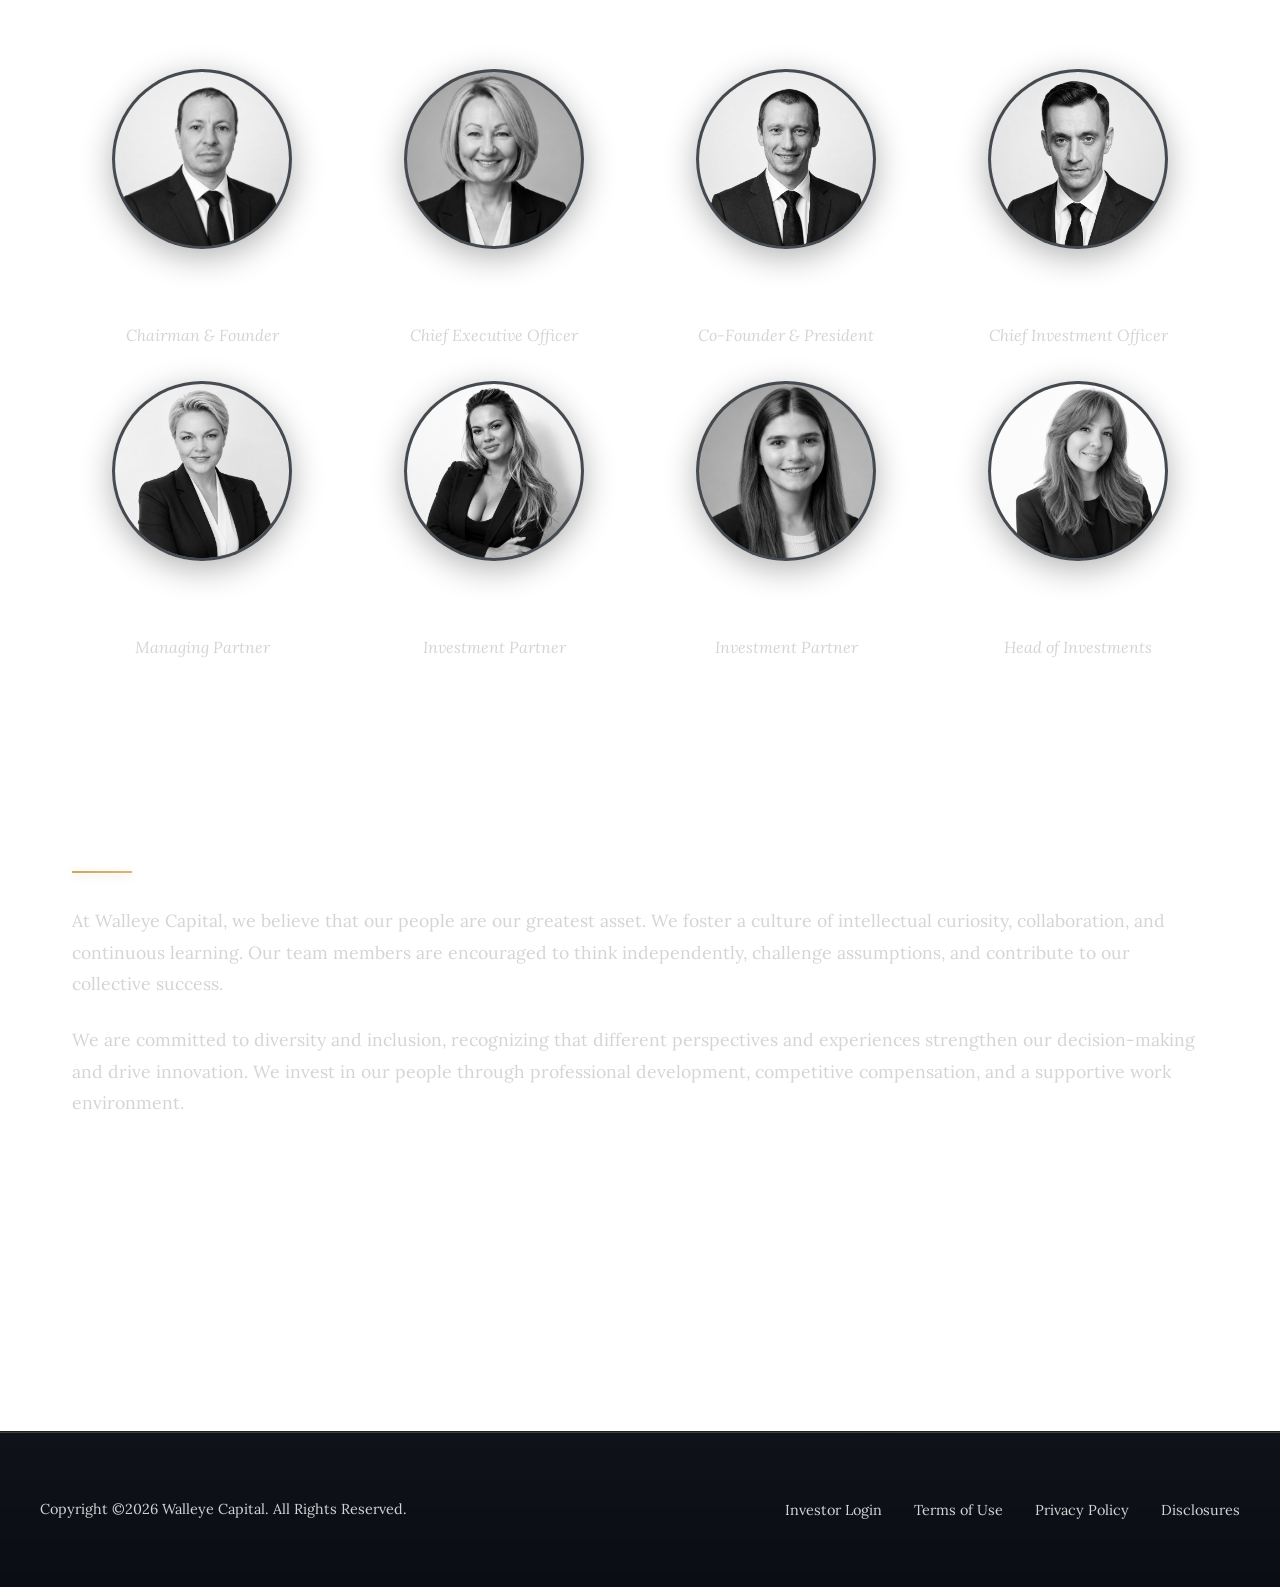
<file: our-people.html>
<!DOCTYPE html>
<html lang="en">

<head>
    <meta charset="UTF-8">
    <meta name="viewport" content="width=device-width, initial-scale=1.0">
    <title>Walleye Capital :: Our People</title>
    <link rel="icon" type="image/png" href="images/walleye_icon_compressed.png">
    <link rel="stylesheet" href="css/style.css">
    <link rel="preconnect" href="https://fonts.googleapis.com">
    <link rel="preconnect" href="https://fonts.gstatic.com" crossorigin>
    <link
        href="https://fonts.googleapis.com/css2?family=Lora:wght@400;500;600;700&family=Inter:wght@300;400;500;600;700&display=swap"
        rel="stylesheet">
</head>

<body class="pattern-people">
    <header>
        <div class="header-container">
            <a href="index.html" class="logo-container">
                <img src="images/walleye_icon.png" alt="Walleye Capital" class="logo-icon">
                <span class="logo-text">Walleye</span>
            </a>
            <nav>
                <ul>
                    <li><a href="about.html">about</a></li>
                    <li><a href="approach.html">approach</a></li>
                    <li><a href="our-people.html">our people</a></li>
                    <li><a href="our-platform.html">our platform</a></li>
                    <li><a href="careers.html">careers</a></li>
                    <li><a href="contact.html">contact</a></li>
                    <li><a href="investor-login.html">investor login</a></li>
                </ul>
            </nav>
            <button class="menu-toggle">☰</button>
        </div>
    </header>

    <main>
        <section class="hero">
            <div class="hero-background"></div>
            <div class="particles"></div>
            <div class="hero-content">
                <h1>Our People</h1>
                <p>The team driving innovation in crypto investment</p>
            </div>
        </section>

        <div class="page-content">
            <div class="page-header reveal">
                <h1>Our People</h1>
                <p>The team driving innovation in crypto investment</p>
            </div>

            <div class="section reveal">
                <h2>Leadership Team</h2>
                <p>Our leadership team brings together decades of combined experience in traditional finance,
                    technology, and cryptocurrency markets. Their diverse backgrounds and shared vision drive Walleye
                    Fund's success.</p>
            </div>

            <div class="people-grid">
                <div class="person-card reveal">
                    <div class="person-image">
                        <img src="images/p1.png" alt="Oleksandr Patskun">
                    </div>
                    <h3 class="person-name">Oleksandr P</h3>
                    <p class="person-role">Chairman & Founder</p>
                </div>
                <div class="person-card reveal">
                    <div class="person-image">
                        <img src="images/p2.png" alt="Iryna Tiutiunnyk">
                    </div>
                    <h3 class="person-name">Iryna T</h3>
                    <p class="person-role">Chief Executive Officer</p>
                </div>
                <div class="person-card reveal">
                    <div class="person-image">
                        <img src="images/p3.png" alt="Yevhen Kohut">
                    </div>
                    <h3 class="person-name">Yevhen K</h3>
                    <p class="person-role">Co-Founder & President</p>
                </div>
                <div class="person-card reveal">
                    <div class="person-image">
                        <img src="images/p4.png" alt="Andrii Skuratovskyi">
                    </div>
                    <h3 class="person-name">Andrii S</h3>
                    <p class="person-role">Chief Investment Officer</p>
                </div>

                <div class="person-card reveal">
                    <div class="person-image">
                        <img src="images/p5.png" alt="Mariia Rakhova">
                    </div>
                    <h3 class="person-name">Mariia R</h3>
                    <p class="person-role">Managing Partner</p>
                </div>

                <div class="person-card reveal">
                    <div class="person-image">
                        <img src="images/p6.png" alt="Anastasia Kozynets">
                    </div>
                    <h3 class="person-name">Anastasia K</h3>
                    <p class="person-role">Investment Partner</p>
                </div>
                <div class="person-card reveal">
                    <div class="person-image">
                        <img src="images/p7.png" alt="Sofiia Tkachenko">
                    </div>
                    <h3 class="person-name">Sofiia T</h3>
                    <p class="person-role">Investment Partner</p>
                </div>
                <div class="person-card reveal">
                    <div class="person-image">
                        <img src="images/p8.png" alt="Elena Zelinko">
                    </div>
                    <h3 class="person-name">Elena Z</h3>
                    <p class="person-role">Head of Investments</p>
                </div>
            </div>

            <div class="section reveal">
                <h2>Our Culture</h2>
                <p>At Walleye Capital, we believe that our people are our greatest asset. We foster a culture of
                    intellectual curiosity, collaboration, and continuous learning. Our team members are encouraged to
                    think independently, challenge assumptions, and contribute to our collective success.</p>
                <p>We are committed to diversity and inclusion, recognizing that different perspectives and experiences
                    strengthen our decision-making and drive innovation. We invest in our people through professional
                    development, competitive compensation, and a supportive work environment.</p>
            </div>
        </div>
    </main>

    <footer>
        <div class="footer-content">
            <p class="copyright">Copyright ©2026 Walleye Capital. All Rights Reserved.</p>
            <ul class="footer-links">
                <li><a href="investor-login.html">Investor Login</a></li>
                <li><a href="#" class="modal-trigger" data-modal="terms-modal">Terms of Use</a></li>
                <li><a href="#" class="modal-trigger" data-modal="privacy-modal">Privacy Policy</a></li>
                <li><a href="#" class="modal-trigger" data-modal="disclosures-modal">Disclosures</a></li>
            </ul>
        </div>
    </footer>

    <!-- Modals -->
    <div id="terms-modal" class="modal">
        <div class="modal-content">
            <div class="modal-header">
                <h2>Terms of Use</h2>
                <button class="modal-close">&times;</button>
            </div>
            <div class="modal-body">
                <p>Persons who access the material made available by Walleye Capital, LLC ("WC") at its website
                    ("Website") agree to the following terms:</p>

                <h3>Use of the Website</h3>
                <p>The entire content of this Website is subject to copyright with all rights reserved. You may not
                    reproduce (in whole or in part), transmit (by electronic means or otherwise), modify, link to or use
                    for any public or commercial purpose the Website or any of its contents without the prior written
                    permission of WC. You may download contents of the Website for personal and non-commercial use,
                    provided that you do not modify or alter such contents in any way, nor delete or change any
                    copyright or trademark notice indicated on the Website. WC reserves and maintains complete title and
                    full intellectual property rights for any contents downloaded from the Website, and no such title or
                    intellectual property rights shall vest or be transferred in any way to you. All trademarks, logos,
                    service marks, trade dress, slogans, copyrighted designs or other brand features of WC or its
                    affiliated entities are owned by WC and may only be used pursuant to an explicit license agreement
                    with WC.</p>

                <h3>Informational Only; No Offer of Securities</h3>
                <p>The Website is for informational purposes only and is not intended to be and should not be construed
                    as an offer to sell, or the solicitation of an offer to buy, any interest in any entity or other
                    investment vehicle. If such an investment opportunity should become available, a confidential
                    private offering memorandum outlining such investment opportunity would be provided to you, and the
                    information on the Website would be qualified in its entirety by reference to all of the
                    information, including without limitation the risk factors, in the confidential private offering
                    memorandum.</p>

                <h3>Certain Risks</h3>
                <p>Cryptocurrency and digital asset trading involves substantial risk of loss and is not for everyone.
                    An investment in any investment vehicle described, if made available, should be regarded as highly
                    speculative in nature and could result in the loss of all of the capital invested. Investment in any
                    investment vehicle described on the Website is intended only for experienced and sophisticated
                    investors who could afford such a loss. The high degree of leverage that is often obtainable in
                    cryptocurrency and digital asset trading can work against you as well as for you. The use of
                    leverage can lead to large losses as well as gains. Past performance is not necessarily indicative
                    of future results.</p>

                <h3>Disclaimer of All Warranties</h3>
                <p>THE SITE IS PROVIDED "AS IS" AND "AS AVAILABLE." WC DISCLAIMS ALL REPRESENTATIONS AND WARRANTIES,
                    EXPRESS OR IMPLIED, OF ANY KIND WITH RESPECT TO THE SITE INCLUDING WARRANTIES OF MERCHANTABILITY,
                    FITNESS FOR A PARTICULAR PURPOSE, AND NON-INFRINGEMENT OF INTELLECTUAL PROPERTY AND OTHER
                    PROPRIETARY RIGHTS. WITHOUT LIMITING THESE GENERAL DISCLAIMERS, WC DOES NOT WARRANT THE
                    AVAILABILITY, ACCURACY, COMPLETENESS, TIMELINESS, FUNCTIONALITY, RELIABILITY, SEQUENCING OR SPEED OF
                    DELIVERY OF THE SITE OR ANY PART OF THE CONTENT.</p>

                <h3>Limits of Liability</h3>
                <p>IN NO EVENT WILL WC OR ANY OF ITS AFFILIATES, SUBSIDIARIES, CONTENT PROVIDERS, PREDECESSORS,
                    SUCCESSORS OR ASSIGNEES OR THEIR RESPECTIVE CONTROL PERSONS, AGENTS OR EMPLOYEES ("WC PARTIES") BE
                    LIABLE FOR ANY INDIRECT, INCIDENTAL, SPECIAL, PUNITIVE OR CONSEQUENTIAL DAMAGES, HOWEVER CAUSED,
                    ARISING OUT OF THIS TERMS OF USE, THE SITE OR ANY INABILITY TO ACCESS OR USE THE SITE. THE LIABILITY
                    OF THE WC PARTIES IS LIMITED, EVEN IF ONE OR MORE OF SUCH PARTIES HAS BEEN ADVISED OF THE
                    POSSIBILITY OF THE DAMAGES YOU SUFFER OR IF ANY REMEDY YOU HAVE FAILS OF ITS ESSENTIAL PURPOSE.</p>
            </div>
        </div>
    </div>

    <div id="privacy-modal" class="modal">
        <div class="modal-content">
            <div class="modal-header">
                <h2>Privacy Policy</h2>
                <button class="modal-close">&times;</button>
            </div>
            <div class="modal-body">
                <p>Walleye Capital, LLC ("WC", "we", "us", or "our") is committed to protecting your privacy. This
                    Privacy Policy explains how we collect, use, disclose, and safeguard your information when you visit
                    our website.</p>

                <h3>Information We Collect</h3>
                <p>We may collect information about you in a variety of ways. The information we may collect on the
                    Website includes:</p>
                <ul>
                    <li><strong>Personal Data:</strong> Personally identifiable information, such as your name, email
                        address, and telephone number, that you voluntarily give to us when you register with the
                        Website or when you choose to participate in various activities related to the Website.</li>
                    <li><strong>Derivative Data:</strong> Information our servers automatically collect when you access
                        the Website, such as your IP address, your browser type, your operating system, your access
                        times, and the pages you have viewed directly before and after accessing the Website.</li>
                    <li><strong>Financial Data:</strong> Financial information, such as data related to your payment
                        method (e.g., valid credit card number, card brand, expiration date) that we may collect when
                        you make purchases or register for services.</li>
                </ul>

                <h3>Use of Your Information</h3>
                <p>Having accurate information about you permits us to provide you with a smooth, efficient, and
                    customized experience. Specifically, we may use information collected about you via the Website to:
                </p>
                <ul>
                    <li>Create and manage your account</li>
                    <li>Process your transactions and send you related information</li>
                    <li>Email you regarding your account or order</li>
                    <li>Fulfill and manage purchases, orders, payments, and other transactions related to the Website
                    </li>
                    <li>Generate a personal profile about you to make future visits more personalized</li>
                    <li>Increase the efficiency and operation of the Website</li>
                    <li>Monitor and analyze usage and trends to improve your experience with the Website</li>
                    <li>Notify you of updates to the Website</li>
                    <li>Perform other business activities as needed</li>
                </ul>

                <h3>Disclosure of Your Information</h3>
                <p>We may share information we have collected about you in certain situations. Your information may be
                    disclosed as follows:</p>
                <ul>
                    <li><strong>By Law or to Protect Rights:</strong> If we believe the release of information about you
                        is necessary to respond to legal process, to investigate or remedy potential violations of our
                        policies, or to protect the rights, property, and safety of others, we may share your
                        information as permitted or required by any applicable law, rule, or regulation.</li>
                    <li><strong>Third-Party Service Providers:</strong> We may share your information with third parties
                        that perform services for us or on our behalf, including payment processing, data analysis,
                        email delivery, hosting services, customer service, and marketing assistance.</li>
                    <li><strong>Business Transfers:</strong> We may share or transfer your information in connection
                        with, or during negotiations of, any merger, sale of company assets, financing, or acquisition
                        of all or a portion of our business to another company.</li>
                </ul>

                <h3>Security of Your Information</h3>
                <p>We use administrative, technical, and physical security measures to help protect your personal
                    information. While we have taken reasonable steps to secure the personal information you provide to
                    us, please be aware that despite our efforts, no security measures are perfect or impenetrable, and
                    no method of data transmission can be guaranteed against any interception or other type of misuse.
                </p>

                <h3>Contact Us</h3>
                <p>If you have questions or comments about this Privacy Policy, please contact us at: <a
                        href="mailto:owner@walleye.finance">owner@walleye.finance</a></p>
            </div>
        </div>
    </div>

    <div id="disclosures-modal" class="modal">
        <div class="modal-content">
            <div class="modal-header">
                <h2>Disclosures</h2>
                <button class="modal-close">&times;</button>
            </div>
            <div class="modal-body">
                <h3>Important Disclosures</h3>
                <p>Walleye Capital, LLC ("WC") is an investment adviser registered with the Securities and Exchange
                    Commission. Registration does not imply a certain level of skill or training.</p>

                <h3>No Investment Advice</h3>
                <p>The information contained on this Website is for informational purposes only and should not be
                    construed as investment, financial, legal, or tax advice. The information on this Website is not a
                    recommendation to buy, sell, or hold any security or digital asset. You should consult with your
                    financial advisor, attorney, or tax professional regarding your specific situation.</p>

                <h3>Risk Disclosure</h3>
                <p>Investing in cryptocurrencies and digital assets involves substantial risk of loss and is not
                    suitable for all investors. The value of cryptocurrencies and digital assets can be extremely
                    volatile and may result in the loss of your entire investment. Past performance is not indicative of
                    future results. You should carefully consider whether such investments are suitable for you in light
                    of your circumstances, knowledge, and financial resources.</p>

                <h3>No Guarantee of Returns</h3>
                <p>There is no guarantee that any investment strategy will achieve its objectives, generate profits, or
                    avoid losses. All investments involve risk, including the possible loss of principal. The
                    performance of any investment strategy is subject to market conditions and other factors beyond our
                    control.</p>

                <h3>Confidentiality</h3>
                <p>Any information provided to WC through this Website or otherwise will be kept confidential in
                    accordance with our Privacy Policy and applicable law. However, WC may be required to disclose such
                    information in certain circumstances, including but not limited to regulatory requirements, legal
                    proceedings, or as otherwise required by law.</p>

                <h3>Third-Party Links</h3>
                <p>This Website may contain links to third-party websites. WC is not responsible for the content,
                    accuracy, or opinions expressed on such websites, and such websites are not investigated, monitored,
                    or checked for accuracy or completeness by WC. Inclusion of any linked website on this Website does
                    not imply approval or endorsement of the linked website by WC.</p>

                <h3>No Solicitation</h3>
                <p>Nothing on this Website constitutes a solicitation, offer, or recommendation to buy or sell any
                    security or digital asset, or to engage in any investment strategy. Any such offer or solicitation
                    will be made only through a confidential private offering memorandum and only in jurisdictions where
                    permitted by law.</p>

                <h3>Contact Information</h3>
                <p>For questions regarding these disclosures, please contact us at: <a
                        href="mailto:owner@walleye.finance">owner@walleye.finance</a></p>
            </div>
        </div>
    </div>

    <script src="js/main.js"></script>
</body>

</html>
</file>
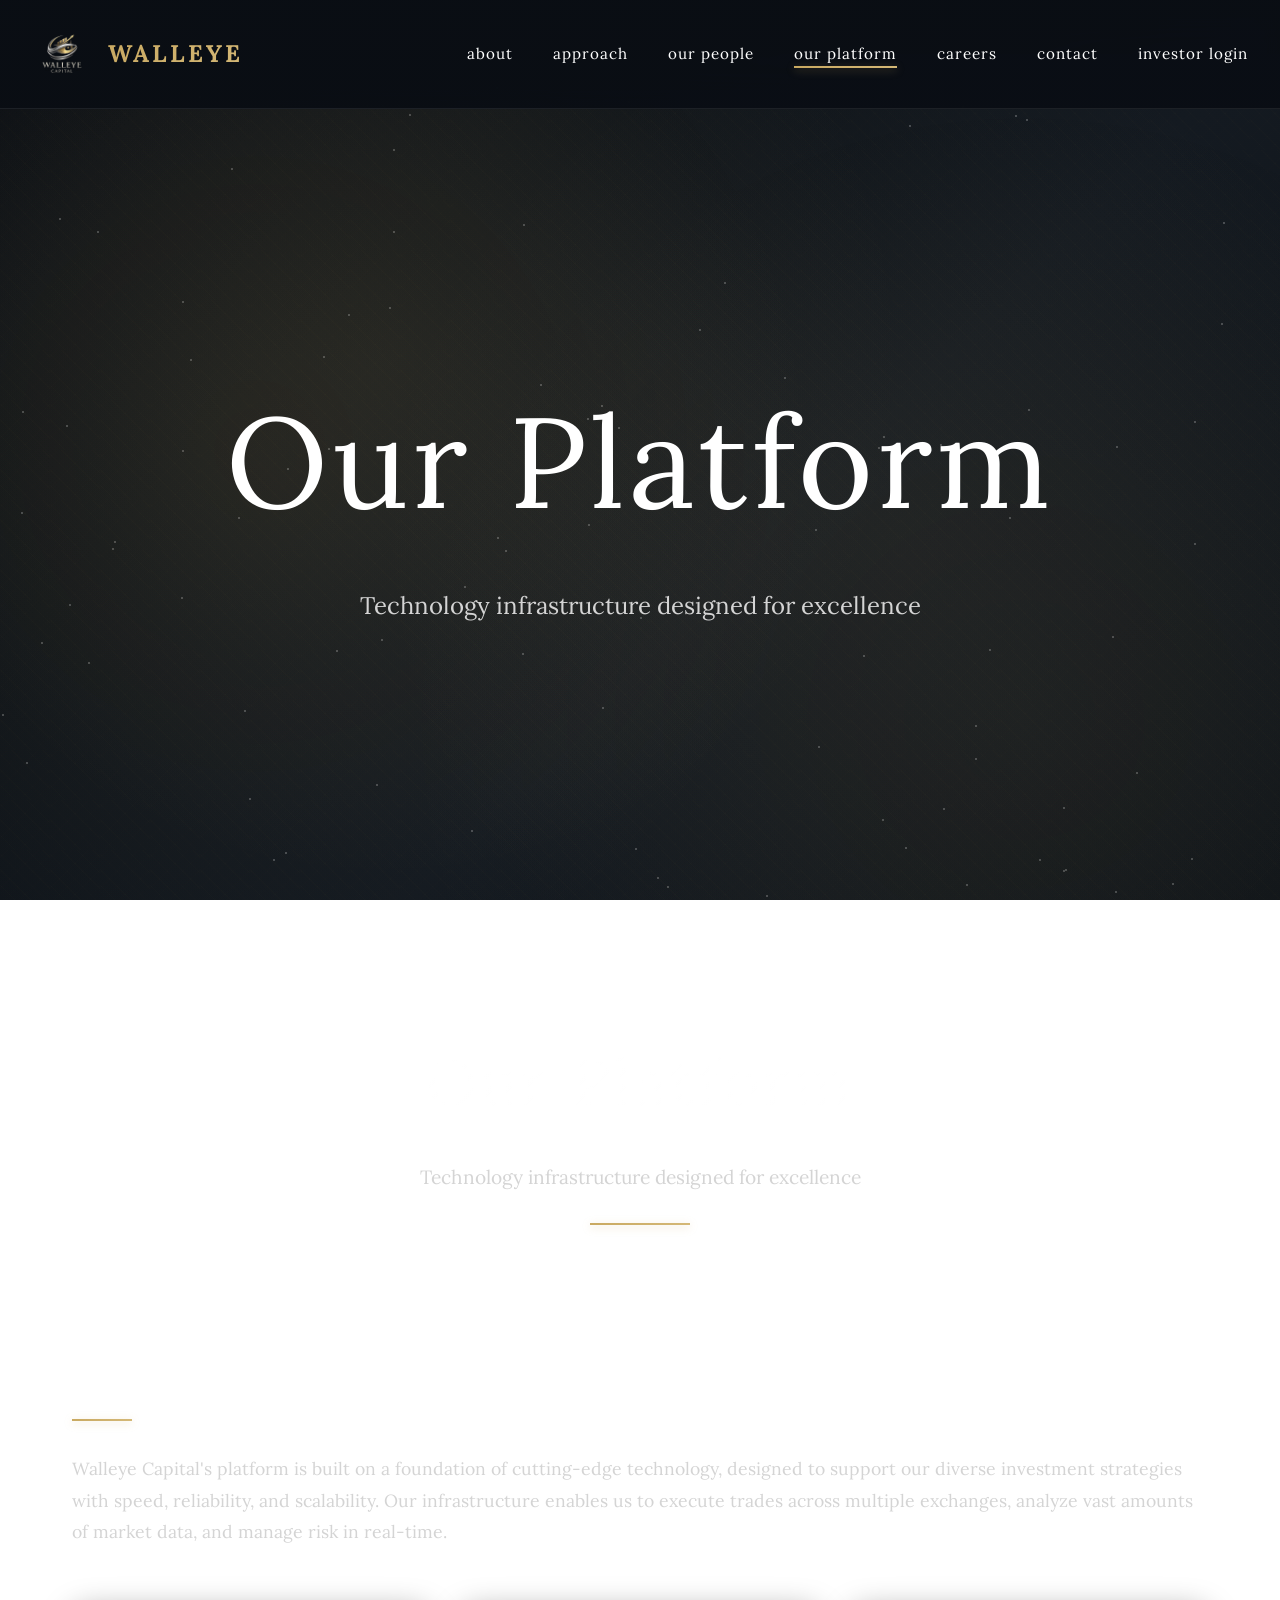
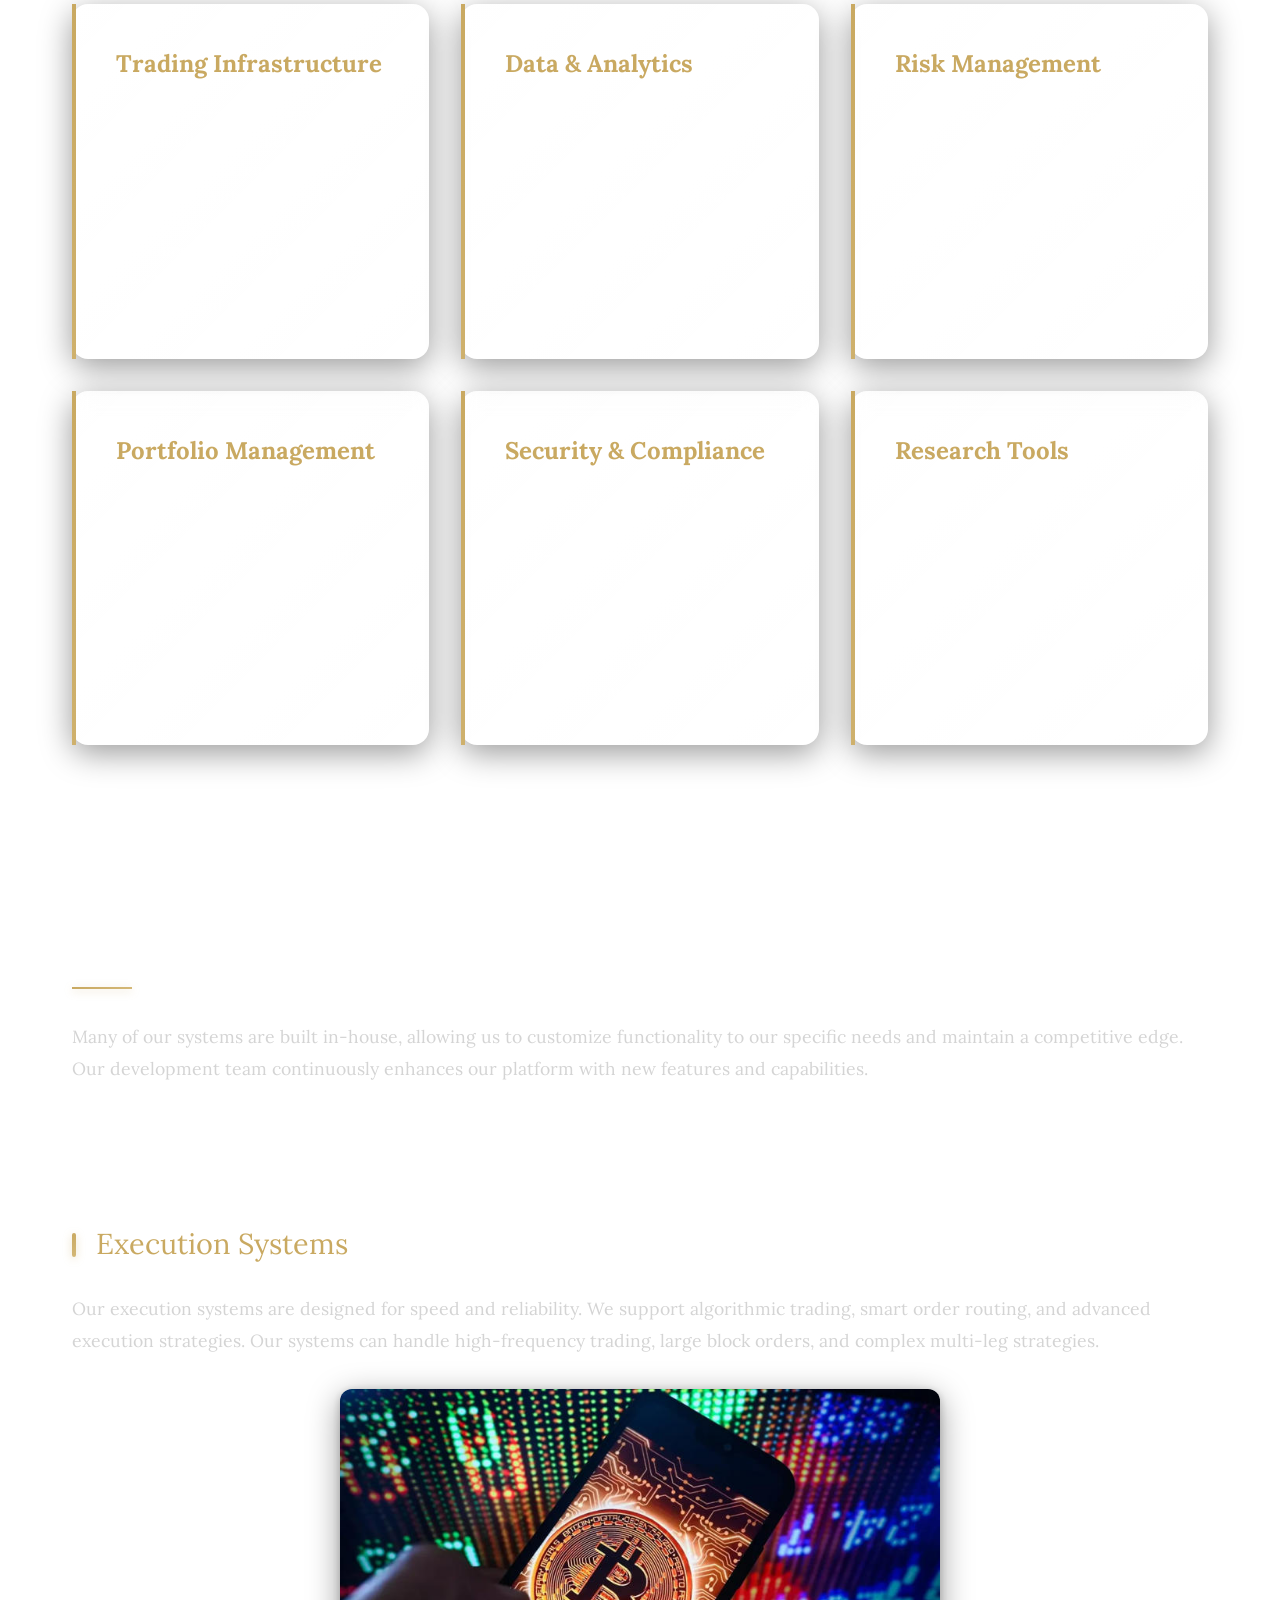
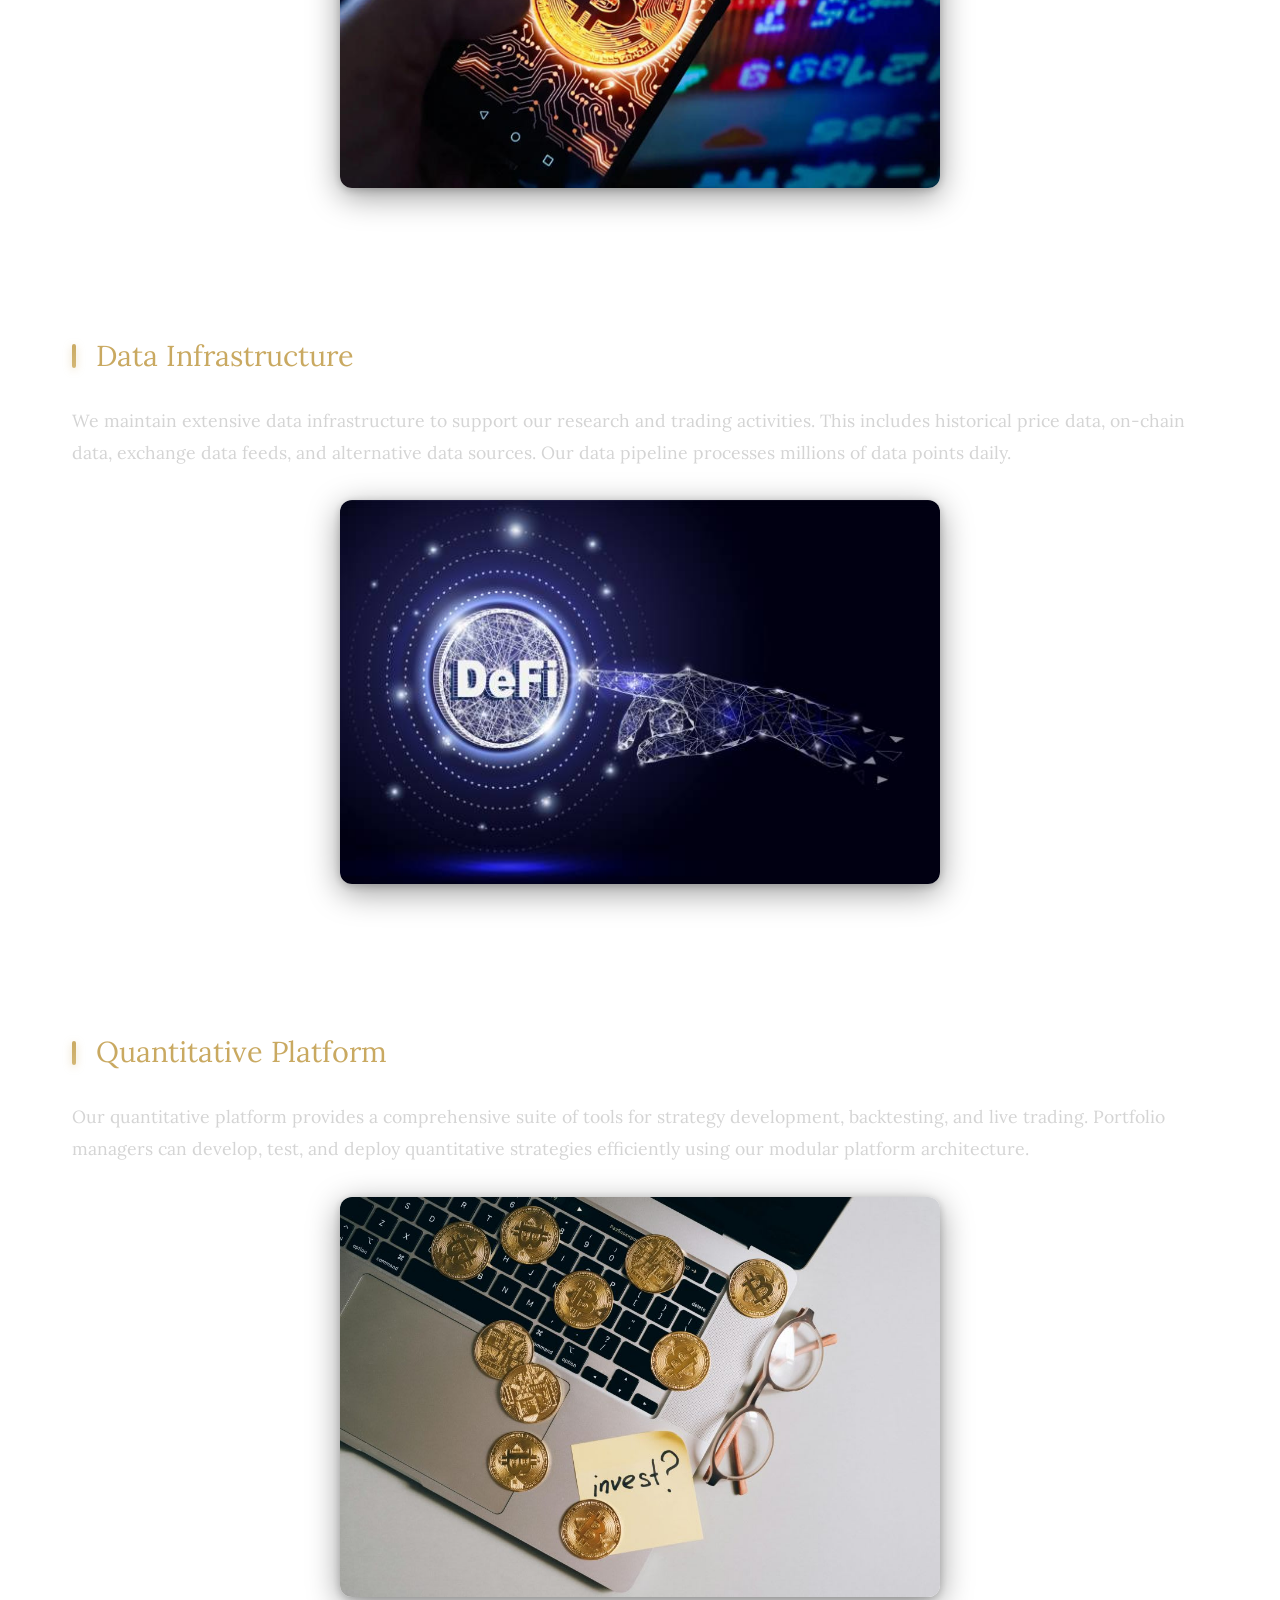
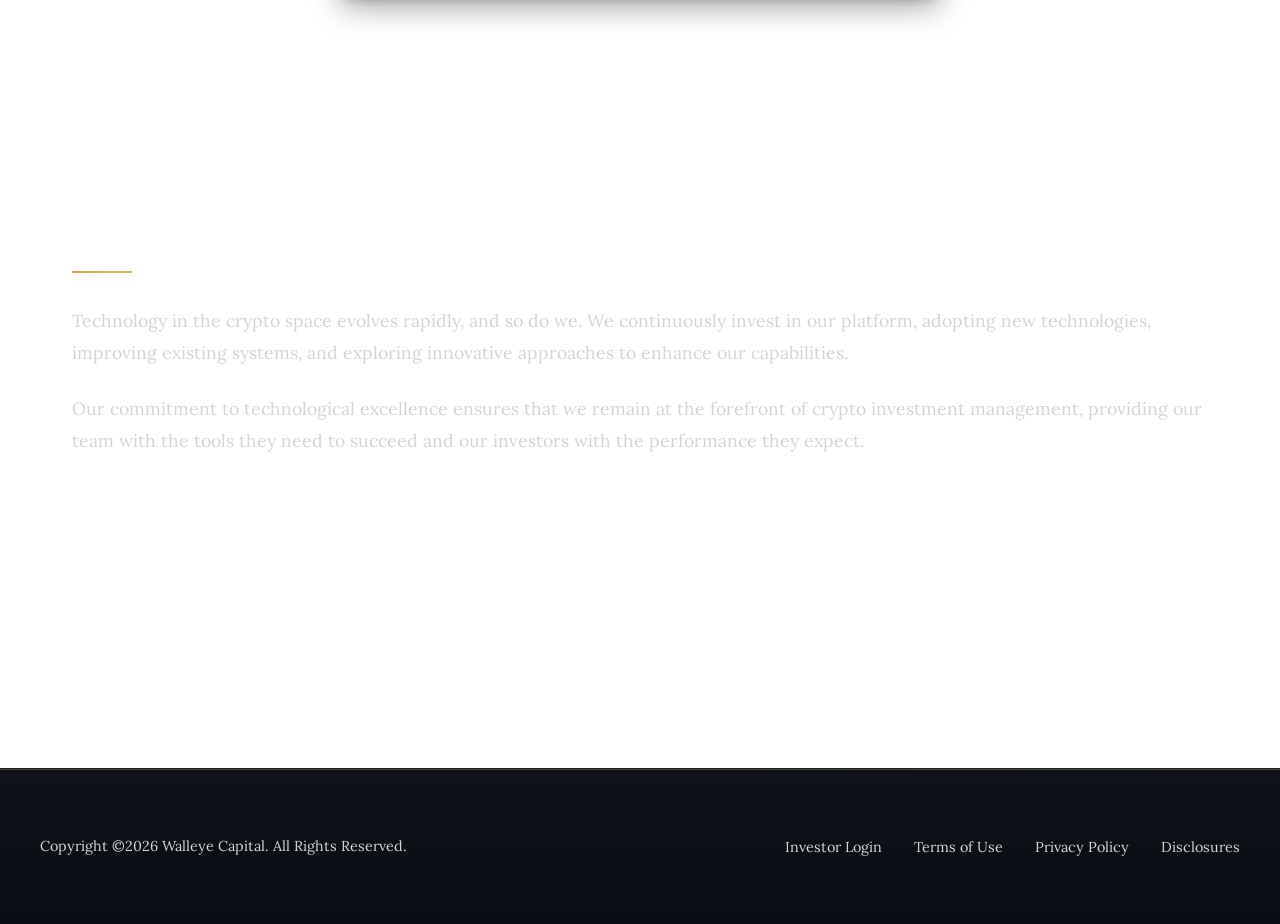
<file: our-platform.html>
<!DOCTYPE html>
<html lang="en">

<head>
    <meta charset="UTF-8">
    <meta name="viewport" content="width=device-width, initial-scale=1.0">
    <title>Walleye Capital :: Our Platform</title>
    <link rel="icon" type="image/png" href="images/walleye_icon_compressed.png">
    <link rel="stylesheet" href="css/style.css">
    <link rel="preconnect" href="https://fonts.googleapis.com">
    <link rel="preconnect" href="https://fonts.gstatic.com" crossorigin>
    <link
        href="https://fonts.googleapis.com/css2?family=Lora:wght@400;500;600;700&family=Inter:wght@300;400;500;600;700&display=swap"
        rel="stylesheet">
</head>

<body class="pattern-platform">
    <header>
        <div class="header-container">
            <a href="index.html" class="logo-container">
                <img src="images/walleye_icon.png" alt="Walleye Capital" class="logo-icon">
                <span class="logo-text">Walleye</span>
            </a>
            <nav>
                <ul>
                    <li><a href="about.html">about</a></li>
                    <li><a href="approach.html">approach</a></li>
                    <li><a href="our-people.html">our people</a></li>
                    <li><a href="our-platform.html">our platform</a></li>
                    <li><a href="careers.html">careers</a></li>
                    <li><a href="contact.html">contact</a></li>
                    <li><a href="investor-login.html">investor login</a></li>
                </ul>
            </nav>
            <button class="menu-toggle">☰</button>
        </div>
    </header>

    <main>
        <section class="hero">
            <div class="hero-background"></div>
            <div class="particles"></div>
            <div class="hero-content">
                <h1>Our Platform</h1>
                <p>Technology infrastructure designed for excellence</p>
            </div>
        </section>

        <div class="page-content">
            <div class="page-header reveal">
                <h1>Our Platform</h1>
                <p>Technology infrastructure designed for excellence</p>
            </div>

            <div class="section section-advanced-tech reveal">
                <h2>Advanced Technology Infrastructure</h2>
                <p>Walleye Capital's platform is built on a foundation of cutting-edge technology, designed to support our
                    diverse investment strategies with speed, reliability, and scalability. Our infrastructure enables
                    us to execute trades across multiple exchanges, analyze vast amounts of market data, and manage risk
                    in real-time.</p>
            </div>

            <div class="platform-features">
                <div class="feature-card reveal">
                    <h4>Trading Infrastructure</h4>
                    <p>Our proprietary trading system provides direct market access to major cryptocurrency exchanges
                        worldwide. With ultra-low latency execution, advanced order routing, and comprehensive risk
                        controls, we can execute complex strategies efficiently and safely.</p>
                </div>
                <div class="feature-card reveal">
                    <h4>Data & Analytics</h4>
                    <p>We aggregate and analyze data from hundreds of sources, including on-chain metrics, exchange
                        data, social sentiment, and traditional market indicators. Our analytics platform provides
                        real-time insights to support investment decisions.</p>
                </div>
                <div class="feature-card reveal">
                    <h4>Risk Management</h4>
                    <p>Our risk management system monitors positions, exposures, and market conditions in real-time. We
                        employ sophisticated risk models and automated controls to protect capital and ensure compliance
                        with our risk parameters.</p>
                </div>
                <div class="feature-card reveal">
                    <h4>Portfolio Management</h4>
                    <p>Our portfolio management platform provides comprehensive P&L attribution, performance analytics,
                        and portfolio construction tools. Portfolio managers have access to real-time dashboards and
                        detailed reporting.</p>
                </div>
                <div class="feature-card reveal">
                    <h4>Security & Compliance</h4>
                    <p>Security is paramount in the crypto space. Our platform incorporates multi-layered security
                        measures, including cold storage for assets, multi-signature wallets, and comprehensive audit
                        trails. We maintain strict compliance with regulatory requirements.</p>
                </div>
                <div class="feature-card reveal">
                    <h4>Research Tools</h4>
                    <p>Our research platform integrates fundamental data, technical analysis, and quantitative models.
                        Analysts and portfolio managers have access to powerful tools for blockchain analysis, token
                        research, and market intelligence.</p>
                </div>
            </div>

            <div class="section section-proprietary reveal">
                <h2>Proprietary Systems</h2>
                <p>Many of our systems are built in-house, allowing us to customize functionality to our specific needs
                    and maintain a competitive edge. Our development team continuously enhances our platform with new
                    features and capabilities.</p>
            </div>

            <div class="section section-execution reveal">
                <h3>Execution Systems</h3>
                <p>Our execution systems are designed for speed and reliability. We support algorithmic trading, smart
                    order routing, and advanced execution strategies. Our systems can handle high-frequency trading,
                    large block orders, and complex multi-leg strategies.</p>
                <img src="images/18.jpg" alt="Execution Systems" class="content-image reveal">
            </div>

            <div class="section section-data-infra reveal">
                <h3>Data Infrastructure</h3>
                <p>We maintain extensive data infrastructure to support our research and trading activities. This
                    includes historical price data, on-chain data, exchange data feeds, and alternative data sources.
                    Our data pipeline processes millions of data points daily.</p>
                <img src="images/9.jpg" alt="Data Infrastructure" class="content-image reveal">
            </div>

            <div class="section section-quantitative reveal">
                <h3>Quantitative Platform</h3>
                <p>Our quantitative platform provides a comprehensive suite of tools for strategy development,
                    backtesting, and live trading. Portfolio managers can develop, test, and deploy quantitative
                    strategies efficiently using our modular platform architecture.</p>
                <img src="images/10.jpg" alt="Quantitative Platform" class="content-image reveal">
            </div>

            <div class="section reveal">
                <h2>Continuous Innovation</h2>
                <p>Technology in the crypto space evolves rapidly, and so do we. We continuously invest in our platform,
                    adopting new technologies, improving existing systems, and exploring innovative approaches to
                    enhance our capabilities.</p>
                <p>Our commitment to technological excellence ensures that we remain at the forefront of crypto
                    investment management, providing our team with the tools they need to succeed and our investors with
                    the performance they expect.</p>
            </div>
        </div>
    </main>

    <footer>
        <div class="footer-content">
            <p class="copyright">Copyright ©2026 Walleye Capital. All Rights Reserved.</p>
            <ul class="footer-links">
                <li><a href="investor-login.html">Investor Login</a></li>
                <li><a href="#" class="modal-trigger" data-modal="terms-modal">Terms of Use</a></li>
                <li><a href="#" class="modal-trigger" data-modal="privacy-modal">Privacy Policy</a></li>
                <li><a href="#" class="modal-trigger" data-modal="disclosures-modal">Disclosures</a></li>
            </ul>
        </div>
    </footer>

    <!-- Modals -->
    <div id="terms-modal" class="modal">
        <div class="modal-content">
            <div class="modal-header">
                <h2>Terms of Use</h2>
                <button class="modal-close">&times;</button>
            </div>
            <div class="modal-body">
                <p>Persons who access the material made available by Walleye Capital, LLC ("WC") at its website ("Website")
                    agree to the following terms:</p>

                <h3>Use of the Website</h3>
                <p>The entire content of this Website is subject to copyright with all rights reserved. You may not
                    reproduce (in whole or in part), transmit (by electronic means or otherwise), modify, link to or use
                    for any public or commercial purpose the Website or any of its contents without the prior written
                    permission of WC. You may download contents of the Website for personal and non-commercial use,
                    provided that you do not modify or alter such contents in any way, nor delete or change any
                    copyright or trademark notice indicated on the Website. WC reserves and maintains complete title and
                    full intellectual property rights for any contents downloaded from the Website, and no such title or
                    intellectual property rights shall vest or be transferred in any way to you. All trademarks, logos,
                    service marks, trade dress, slogans, copyrighted designs or other brand features of WC or its
                    affiliated entities are owned by WC and may only be used pursuant to an explicit license agreement
                    with WC.</p>

                <h3>Informational Only; No Offer of Securities</h3>
                <p>The Website is for informational purposes only and is not intended to be and should not be construed
                    as an offer to sell, or the solicitation of an offer to buy, any interest in any entity or other
                    investment vehicle. If such an investment opportunity should become available, a confidential
                    private offering memorandum outlining such investment opportunity would be provided to you, and the
                    information on the Website would be qualified in its entirety by reference to all of the
                    information, including without limitation the risk factors, in the confidential private offering
                    memorandum.</p>

                <h3>Certain Risks</h3>
                <p>Cryptocurrency and digital asset trading involves substantial risk of loss and is not for everyone.
                    An investment in any investment vehicle described, if made available, should be regarded as highly
                    speculative in nature and could result in the loss of all of the capital invested. Investment in any
                    investment vehicle described on the Website is intended only for experienced and sophisticated
                    investors who could afford such a loss. The high degree of leverage that is often obtainable in
                    cryptocurrency and digital asset trading can work against you as well as for you. The use of
                    leverage can lead to large losses as well as gains. Past performance is not necessarily indicative
                    of future results.</p>

                <h3>Disclaimer of All Warranties</h3>
                <p>THE SITE IS PROVIDED "AS IS" AND "AS AVAILABLE." WC DISCLAIMS ALL REPRESENTATIONS AND WARRANTIES,
                    EXPRESS OR IMPLIED, OF ANY KIND WITH RESPECT TO THE SITE INCLUDING WARRANTIES OF MERCHANTABILITY,
                    FITNESS FOR A PARTICULAR PURPOSE, AND NON-INFRINGEMENT OF INTELLECTUAL PROPERTY AND OTHER
                    PROPRIETARY RIGHTS. WITHOUT LIMITING THESE GENERAL DISCLAIMERS, WC DOES NOT WARRANT THE
                    AVAILABILITY, ACCURACY, COMPLETENESS, TIMELINESS, FUNCTIONALITY, RELIABILITY, SEQUENCING OR SPEED OF
                    DELIVERY OF THE SITE OR ANY PART OF THE CONTENT.</p>

                <h3>Limits of Liability</h3>
                <p>IN NO EVENT WILL WC OR ANY OF ITS AFFILIATES, SUBSIDIARIES, CONTENT PROVIDERS, PREDECESSORS,
                    SUCCESSORS OR ASSIGNEES OR THEIR RESPECTIVE CONTROL PERSONS, AGENTS OR EMPLOYEES ("WC PARTIES") BE
                    LIABLE FOR ANY INDIRECT, INCIDENTAL, SPECIAL, PUNITIVE OR CONSEQUENTIAL DAMAGES, HOWEVER CAUSED,
                    ARISING OUT OF THIS TERMS OF USE, THE SITE OR ANY INABILITY TO ACCESS OR USE THE SITE. THE LIABILITY
                    OF THE WC PARTIES IS LIMITED, EVEN IF ONE OR MORE OF SUCH PARTIES HAS BEEN ADVISED OF THE
                    POSSIBILITY OF THE DAMAGES YOU SUFFER OR IF ANY REMEDY YOU HAVE FAILS OF ITS ESSENTIAL PURPOSE.</p>
            </div>
        </div>
    </div>

    <div id="privacy-modal" class="modal">
        <div class="modal-content">
            <div class="modal-header">
                <h2>Privacy Policy</h2>
                <button class="modal-close">&times;</button>
            </div>
            <div class="modal-body">
                <p>Walleye Capital, LLC ("WC", "we", "us", or "our") is committed to protecting your privacy. This Privacy
                    Policy explains how we collect, use, disclose, and safeguard your information when you visit our
                    website.</p>

                <h3>Information We Collect</h3>
                <p>We may collect information about you in a variety of ways. The information we may collect on the
                    Website includes:</p>
                <ul>
                    <li><strong>Personal Data:</strong> Personally identifiable information, such as your name, email
                        address, and telephone number, that you voluntarily give to us when you register with the
                        Website or when you choose to participate in various activities related to the Website.</li>
                    <li><strong>Derivative Data:</strong> Information our servers automatically collect when you access
                        the Website, such as your IP address, your browser type, your operating system, your access
                        times, and the pages you have viewed directly before and after accessing the Website.</li>
                    <li><strong>Financial Data:</strong> Financial information, such as data related to your payment
                        method (e.g., valid credit card number, card brand, expiration date) that we may collect when
                        you make purchases or register for services.</li>
                </ul>

                <h3>Use of Your Information</h3>
                <p>Having accurate information about you permits us to provide you with a smooth, efficient, and
                    customized experience. Specifically, we may use information collected about you via the Website to:
                </p>
                <ul>
                    <li>Create and manage your account</li>
                    <li>Process your transactions and send you related information</li>
                    <li>Email you regarding your account or order</li>
                    <li>Fulfill and manage purchases, orders, payments, and other transactions related to the Website
                    </li>
                    <li>Generate a personal profile about you to make future visits more personalized</li>
                    <li>Increase the efficiency and operation of the Website</li>
                    <li>Monitor and analyze usage and trends to improve your experience with the Website</li>
                    <li>Notify you of updates to the Website</li>
                    <li>Perform other business activities as needed</li>
                </ul>

                <h3>Disclosure of Your Information</h3>
                <p>We may share information we have collected about you in certain situations. Your information may be
                    disclosed as follows:</p>
                <ul>
                    <li><strong>By Law or to Protect Rights:</strong> If we believe the release of information about you
                        is necessary to respond to legal process, to investigate or remedy potential violations of our
                        policies, or to protect the rights, property, and safety of others, we may share your
                        information as permitted or required by any applicable law, rule, or regulation.</li>
                    <li><strong>Third-Party Service Providers:</strong> We may share your information with third parties
                        that perform services for us or on our behalf, including payment processing, data analysis,
                        email delivery, hosting services, customer service, and marketing assistance.</li>
                    <li><strong>Business Transfers:</strong> We may share or transfer your information in connection
                        with, or during negotiations of, any merger, sale of company assets, financing, or acquisition
                        of all or a portion of our business to another company.</li>
                </ul>

                <h3>Security of Your Information</h3>
                <p>We use administrative, technical, and physical security measures to help protect your personal
                    information. While we have taken reasonable steps to secure the personal information you provide to
                    us, please be aware that despite our efforts, no security measures are perfect or impenetrable, and
                    no method of data transmission can be guaranteed against any interception or other type of misuse.
                </p>

                <h3>Contact Us</h3>
                <p>If you have questions or comments about this Privacy Policy, please contact us at: <a
                        href="mailto:owner@walleye.finance">owner@walleye.finance</a></p>
            </div>
        </div>
    </div>

    <div id="disclosures-modal" class="modal">
        <div class="modal-content">
            <div class="modal-header">
                <h2>Disclosures</h2>
                <button class="modal-close">&times;</button>
            </div>
            <div class="modal-body">
                <h3>Important Disclosures</h3>
                <p>Walleye Capital, LLC ("WC") is an investment adviser registered with the Securities and Exchange
                    Commission. Registration does not imply a certain level of skill or training.</p>

                <h3>No Investment Advice</h3>
                <p>The information contained on this Website is for informational purposes only and should not be
                    construed as investment, financial, legal, or tax advice. The information on this Website is not a
                    recommendation to buy, sell, or hold any security or digital asset. You should consult with your
                    financial advisor, attorney, or tax professional regarding your specific situation.</p>

                <h3>Risk Disclosure</h3>
                <p>Investing in cryptocurrencies and digital assets involves substantial risk of loss and is not
                    suitable for all investors. The value of cryptocurrencies and digital assets can be extremely
                    volatile and may result in the loss of your entire investment. Past performance is not indicative of
                    future results. You should carefully consider whether such investments are suitable for you in light
                    of your circumstances, knowledge, and financial resources.</p>

                <h3>No Guarantee of Returns</h3>
                <p>There is no guarantee that any investment strategy will achieve its objectives, generate profits, or
                    avoid losses. All investments involve risk, including the possible loss of principal. The
                    performance of any investment strategy is subject to market conditions and other factors beyond our
                    control.</p>

                <h3>Confidentiality</h3>
                <p>Any information provided to WC through this Website or otherwise will be kept confidential in
                    accordance with our Privacy Policy and applicable law. However, WC may be required to disclose such
                    information in certain circumstances, including but not limited to regulatory requirements, legal
                    proceedings, or as otherwise required by law.</p>

                <h3>Third-Party Links</h3>
                <p>This Website may contain links to third-party websites. WC is not responsible for the content,
                    accuracy, or opinions expressed on such websites, and such websites are not investigated, monitored,
                    or checked for accuracy or completeness by WC. Inclusion of any linked website on this Website does
                    not imply approval or endorsement of the linked website by WC.</p>

                <h3>No Solicitation</h3>
                <p>Nothing on this Website constitutes a solicitation, offer, or recommendation to buy or sell any
                    security or digital asset, or to engage in any investment strategy. Any such offer or solicitation
                    will be made only through a confidential private offering memorandum and only in jurisdictions where
                    permitted by law.</p>

                <h3>Contact Information</h3>
                <p>For questions regarding these disclosures, please contact us at: <a
                        href="mailto:owner@walleye.finance">owner@walleye.finance</a></p>
            </div>
        </div>
    </div>

    <script src="js/main.js"></script>
</body>

</html>
</file>
<file: css/style.css>
/* Reset and Base Styles */
* {
    margin: 0;
    padding: 0;
    box-sizing: border-box;
}

:root {
    --primary-blue: #0a0e14;
    --secondary-blue: #0f1419;
    --accent-blue: #141a21;
    --light-blue: #1a2028;
    --text-white: #ffffff;
    --text-light: #d4d4d4;
    --gold: #c9a961;
    --gold-light: #d4b877;
    --gold-dark: #a68a4f;
    --gradient-primary: linear-gradient(135deg, #0a0e14 0%, #0f1419 50%, #141a21 100%);
    --gradient-gold: linear-gradient(135deg, #c9a961 0%, #d4b877 100%);
}

html {
    scroll-behavior: smooth;
}

body {
    font-family: 'Lora', Georgia, 'Times New Roman', serif;
    background: var(--gradient-primary);
    background-attachment: fixed;
    color: var(--text-white);
    line-height: 1.7;
    overflow-x: hidden;
    position: relative;
}

body::before {
    content: '';
    position: fixed;
    top: 0;
    left: 0;
    width: 100%;
    height: 100%;
    background: 
        radial-gradient(circle at 20% 50%, rgba(201, 169, 97, 0.08) 0%, transparent 50%),
        radial-gradient(circle at 80% 80%, rgba(201, 169, 97, 0.05) 0%, transparent 50%);
    pointer-events: none;
    z-index: 0;
}

/* Sophisticated Background Patterns for Different Pages */
body.pattern-home::after {
    content: '';
    position: fixed;
    top: 0;
    left: 0;
    width: 100%;
    height: 100%;
    background-image: 
        repeating-linear-gradient(45deg, transparent, transparent 2px, rgba(255, 255, 255, 0.02) 2px, rgba(255, 255, 255, 0.02) 4px),
        repeating-linear-gradient(-45deg, transparent, transparent 2px, rgba(201, 169, 97, 0.015) 2px, rgba(201, 169, 97, 0.015) 4px);
    pointer-events: none;
    z-index: 0;
    opacity: 0.6;
}

body.pattern-about::after {
    content: '';
    position: fixed;
    top: 0;
    left: 0;
    width: 100%;
    height: 100%;
    background-image: 
        radial-gradient(circle at 1px 1px, rgba(201, 169, 97, 0.12) 1px, transparent 0);
    background-size: 50px 50px;
    pointer-events: none;
    z-index: 0;
    opacity: 0.4;
}

body.pattern-approach::after {
    content: '';
    position: fixed;
    top: 0;
    left: 0;
    width: 100%;
    height: 100%;
    background-image: 
        repeating-linear-gradient(0deg, transparent, transparent 2px, rgba(201, 169, 97, 0.06) 2px, rgba(201, 169, 97, 0.06) 4px),
        repeating-linear-gradient(90deg, transparent, transparent 2px, rgba(201, 169, 97, 0.04) 2px, rgba(201, 169, 97, 0.04) 4px);
    background-size: 60px 60px;
    pointer-events: none;
    z-index: 0;
    opacity: 0.5;
}

body.pattern-people::after {
    content: '';
    position: fixed;
    top: 0;
    left: 0;
    width: 100%;
    height: 100%;
    background-image: 
        repeating-conic-gradient(from 0deg at 50% 50%, transparent 0deg, rgba(201, 169, 97, 0.04) 2deg, transparent 4deg, rgba(201, 169, 97, 0.03) 6deg, transparent 8deg);
    background-size: 80px 80px;
    pointer-events: none;
    z-index: 0;
    opacity: 0.4;
}

body.pattern-platform::after {
    content: '';
    position: fixed;
    top: 0;
    left: 0;
    width: 100%;
    height: 100%;
    background-image: 
        repeating-linear-gradient(45deg, transparent, transparent 10px, rgba(201, 169, 97, 0.03) 10px, rgba(201, 169, 97, 0.03) 11px),
        repeating-linear-gradient(-45deg, transparent, transparent 10px, rgba(201, 169, 97, 0.02) 10px, rgba(201, 169, 97, 0.02) 11px);
    background-size: 50px 50px;
    pointer-events: none;
    z-index: 0;
    opacity: 0.5;
}

body.pattern-careers::after {
    content: '';
    position: fixed;
    top: 0;
    left: 0;
    width: 100%;
    height: 100%;
    background-image: 
        radial-gradient(ellipse at 25% 25%, rgba(201, 169, 97, 0.05) 0%, transparent 40%),
        radial-gradient(ellipse at 75% 75%, rgba(201, 169, 97, 0.04) 0%, transparent 40%),
        repeating-linear-gradient(30deg, transparent, transparent 3px, rgba(255, 255, 255, 0.01) 3px, rgba(255, 255, 255, 0.01) 6px);
    pointer-events: none;
    z-index: 0;
    opacity: 0.5;
}

body.pattern-contact::after {
    content: '';
    position: fixed;
    top: 0;
    left: 0;
    width: 100%;
    height: 100%;
    background-image: 
        repeating-linear-gradient(60deg, transparent, transparent 8px, rgba(201, 169, 97, 0.03) 8px, rgba(201, 169, 97, 0.03) 9px),
        repeating-linear-gradient(-60deg, transparent, transparent 8px, rgba(201, 169, 97, 0.02) 8px, rgba(201, 169, 97, 0.02) 9px);
    background-size: 40px 40px;
    pointer-events: none;
    z-index: 0;
    opacity: 0.4;
}

body.pattern-login::after {
    content: '';
    position: fixed;
    top: 0;
    left: 0;
    width: 100%;
    height: 100%;
    background-image: 
        radial-gradient(circle at 2px 2px, rgba(201, 169, 97, 0.08) 1px, transparent 0),
        repeating-linear-gradient(45deg, transparent, transparent 5px, rgba(255, 255, 255, 0.015) 5px, rgba(255, 255, 255, 0.015) 6px);
    background-size: 35px 35px, 20px 20px;
    pointer-events: none;
    z-index: 0;
    opacity: 0.5;
}

/* Header and Navigation */
header {
    position: fixed;
    top: 0;
    width: 100%;
    z-index: 1000;
    background: linear-gradient(180deg, rgba(10, 14, 20, 0.98) 0%, rgba(10, 14, 20, 0.97) 100%);
    backdrop-filter: blur(20px) saturate(180%);
    padding: 1.5rem 0;
    transition: all 0.3s ease, opacity 0.3s ease;
    border-bottom: 1px solid rgba(255, 255, 255, 0.08);
    box-shadow: 0 4px 24px rgba(0, 0, 0, 0.3);
    animation: fadeInElegant 0.8s cubic-bezier(0.25, 0.46, 0.45, 0.94);
    opacity: 1;
}

.header-container {
    max-width: 1400px;
    margin: 0 auto;
    padding: 0 2rem;
    display: flex;
    justify-content: space-between;
    align-items: center;
}

.logo-container {
    display: flex;
    align-items: center;
    gap: 1rem;
    text-decoration: none;
    color: var(--text-white);
    animation: fadeIn 0.6s ease-out;
    opacity: 1;
    transition: opacity 0.3s ease;
}

.logo-container:hover {
    opacity: 0.9;
}

.logo-text {
    font-size: 1.5rem;
    font-weight: 700;
    letter-spacing: 3px;
    text-transform: uppercase;
    background: var(--gradient-gold);
    -webkit-background-clip: text;
    -webkit-text-fill-color: transparent;
    background-clip: text;
    transition: all 0.3s ease;
}

.logo-container:hover .logo-text {
    letter-spacing: 4px;
}

.logo-icon {
    width: 60px;
    height: 60px;
    object-fit: contain;
    display: block;
}

nav ul {
    display: flex;
    list-style: none;
    gap: 2.5rem;
    align-items: center;
}

nav a {
    color: var(--text-white);
    text-decoration: none;
    font-size: 0.95rem;
    font-weight: 400;
    text-transform: lowercase;
    letter-spacing: 1px;
    position: relative;
    transition: color 0.3s ease, opacity 0.3s ease;
    animation: fadeIn 0.6s ease-out;
    opacity: 1;
}

nav a:hover {
    opacity: 0.8;
}

nav a::after {
    content: '';
    position: absolute;
    bottom: -5px;
    left: 0;
    width: 0;
    height: 2px;
    background: var(--gradient-gold);
    transition: width 0.4s cubic-bezier(0.4, 0, 0.2, 1);
    box-shadow: 0 2px 8px rgba(201, 169, 97, 0.4);
}

nav a:hover::after,
nav a.active::after {
    width: 100%;
}

nav a:hover {
    color: var(--gold-light);
}

.menu-toggle {
    display: none;
    background: none;
    border: none;
    color: var(--text-white);
    font-size: 1.5rem;
    cursor: pointer;
}

/* Hero Section */
.hero {
    min-height: 100vh;
    display: flex;
    align-items: center;
    justify-content: center;
    position: relative;
    overflow: hidden;
    padding-top: 80px;
}

.hero-background {
    position: absolute;
    top: 0;
    left: 0;
    width: 100%;
    height: 100%;
    background: linear-gradient(135deg, #0a0e14 0%, #0f1419 30%, #141a21 60%, #0f1419 100%);
    z-index: -2;
}

.hero-background::before {
    content: '';
    position: absolute;
    top: 0;
    left: 0;
    width: 100%;
    height: 100%;
    background: 
        radial-gradient(circle at 30% 40%, rgba(201, 169, 97, 0.08) 0%, transparent 50%),
        radial-gradient(circle at 70% 60%, rgba(201, 169, 97, 0.05) 0%, transparent 50%);
    z-index: -1;
}

.particles {
    position: absolute;
    top: 0;
    left: 0;
    width: 100%;
    height: 100%;
    z-index: -1;
    overflow: hidden;
}

.particle {
    position: absolute;
    width: 2px;
    height: 2px;
    background-color: rgba(255, 255, 255, 0.3);
    border-radius: 50%;
    animation: float 20s infinite ease-in-out;
}

@keyframes float {
    0%, 100% {
        transform: translateY(0) translateX(0);
        opacity: 0.3;
    }
    50% {
        transform: translateY(-100px) translateX(50px);
        opacity: 0.6;
    }
}

.hero-content {
    text-align: center;
    z-index: 1;
    max-width: 1000px;
    padding: 0 2rem;
    margin: 0 auto;
}

.hero h1 {
    font-size: 8rem;
    font-weight: 300;
    letter-spacing: 4px;
    margin-bottom: 1rem;
    animation: fadeInText 1.4s cubic-bezier(0.25, 0.46, 0.45, 0.94);
    white-space: nowrap;
    opacity: 1;
}

.hero p {
    font-size: 1.5rem;
    font-weight: 300;
    color: var(--text-light);
    animation: fadeInText 1.5s cubic-bezier(0.25, 0.46, 0.45, 0.94) 0.3s both;
    opacity: 1;
}

.scroll-indicator {
    position: absolute;
    bottom: 3rem;
    right: 3rem;
    width: 50px;
    height: 50px;
    border: 2px solid var(--text-white);
    border-radius: 8px;
    display: flex;
    align-items: center;
    justify-content: center;
    cursor: pointer;
    transition: all 0.3s ease;
    animation: bounce 2s infinite;
}

.scroll-indicator:hover {
    background-color: rgba(255, 255, 255, 0.1);
}

.scroll-indicator::after {
    content: '↓';
    font-size: 1.5rem;
    color: var(--text-white);
}

@keyframes bounce {
    0%, 100% {
        transform: translateY(0);
    }
    50% {
        transform: translateY(-10px);
    }
}

@keyframes fadeInUp {
    from {
        opacity: 0;
        transform: translateY(40px);
    }
    to {
        opacity: 1;
        transform: translateY(0);
    }
}

@keyframes fadeIn {
    from {
        opacity: 0;
    }
    to {
        opacity: 1;
    }
}

@keyframes fadeOut {
    from {
        opacity: 1;
    }
    to {
        opacity: 0;
    }
}

@keyframes fadeInScale {
    from {
        opacity: 0;
        transform: scale(0.95);
    }
    to {
        opacity: 1;
        transform: scale(1);
    }
}

@keyframes fadeInElegant {
    0% {
        opacity: 0;
        transform: translateY(40px) scale(0.96);
        filter: blur(4px);
    }
    50% {
        opacity: 0.5;
        transform: translateY(20px) scale(0.98);
        filter: blur(2px);
    }
    100% {
        opacity: 1;
        transform: translateY(0) scale(1);
        filter: blur(0);
    }
}

@keyframes fadeInText {
    0% {
        opacity: 0;
        transform: translateY(30px);
        letter-spacing: 0.1em;
    }
    100% {
        opacity: 1;
        transform: translateY(0);
        letter-spacing: normal;
    }
}

@keyframes fadeInImage {
    0% {
        opacity: 0;
        transform: scale(0.92) translateY(30px);
        filter: blur(6px) brightness(0.8);
    }
    60% {
        opacity: 0.7;
        filter: blur(2px) brightness(0.9);
    }
    100% {
        opacity: 1;
        transform: scale(1) translateY(0);
        filter: blur(0) brightness(1);
    }
}

/* Page Content */
.page-content {
    max-width: 1200px;
    margin: 0 auto;
    padding: 8rem 2rem 4rem;
    position: relative;
    z-index: 1;
}

.page-header {
    margin-bottom: 5rem;
    text-align: center;
    position: relative;
    padding-bottom: 2rem;
    animation: fadeInElegant 1.2s cubic-bezier(0.25, 0.46, 0.45, 0.94);
    opacity: 1;
}

.page-header::after {
    content: '';
    position: absolute;
    bottom: 0;
    left: 50%;
    transform: translateX(-50%);
    width: 100px;
    height: 2px;
    background: var(--gradient-gold);
    box-shadow: 0 2px 8px rgba(201, 169, 97, 0.4);
}

.page-header h1 {
    font-size: 4rem;
    font-weight: 300;
    letter-spacing: 3px;
    margin-bottom: 1.5rem;
    background: linear-gradient(135deg, #ffffff 0%, rgba(255, 255, 255, 0.7) 100%);
    -webkit-background-clip: text;
    -webkit-text-fill-color: transparent;
    background-clip: text;
    animation: fadeInText 1.2s cubic-bezier(0.25, 0.46, 0.45, 0.94);
    opacity: 1;
}

.page-header p {
    font-size: 1.2rem;
    color: var(--text-light);
    max-width: 800px;
    margin: 0 auto;
    animation: fadeInText 1.4s cubic-bezier(0.25, 0.46, 0.45, 0.94) 0.2s both;
    opacity: 1;
}

/* Sections */
.section {
    margin-bottom: 6rem;
    position: relative;
    padding: 2rem 0;
    animation: fadeInElegant 1.2s cubic-bezier(0.25, 0.46, 0.45, 0.94);
    opacity: 1;
    transition: opacity 0.3s ease;
}

.section h2 {
    font-size: 2.5rem;
    font-weight: 400;
    margin-bottom: 2rem;
    letter-spacing: 1px;
    position: relative;
    padding-bottom: 1rem;
    animation: fadeInText 1s cubic-bezier(0.25, 0.46, 0.45, 0.94);
    opacity: 1;
}

.section h2::after {
    content: '';
    position: absolute;
    bottom: 0;
    left: 0;
    width: 60px;
    height: 2px;
    background: var(--gradient-gold);
    box-shadow: 0 2px 8px rgba(201, 169, 97, 0.4);
}

.section h3 {
    font-size: 1.8rem;
    font-weight: 400;
    margin-bottom: 1.5rem;
    margin-top: 3rem;
    color: var(--gold);
    position: relative;
    padding-left: 1.5rem;
    animation: fadeInText 1.1s cubic-bezier(0.25, 0.46, 0.45, 0.94);
    opacity: 1;
}

.section h3::before {
    content: '';
    position: absolute;
    left: 0;
    top: 50%;
    transform: translateY(-50%);
    width: 4px;
    height: 24px;
    background: var(--gradient-gold);
    border-radius: 2px;
    box-shadow: 0 2px 8px rgba(201, 169, 97, 0.4);
}

.section p {
    font-size: 1.1rem;
    line-height: 1.8;
    margin-bottom: 1.5rem;
    color: var(--text-light);
    animation: fadeInText 1.2s cubic-bezier(0.25, 0.46, 0.45, 0.94) 0.1s both;
    opacity: 1;
}

.section ul {
    list-style: none;
    padding-left: 0;
}

.section ul li {
    padding: 0.8rem 0;
    padding-left: 2rem;
    position: relative;
    font-size: 1.1rem;
    color: var(--text-light);
}

.section ul li::before {
    content: '→';
    position: absolute;
    left: 0;
    color: var(--gold);
    font-weight: bold;
}

/* Strategy Grid */
.strategy-grid {
    display: grid;
    grid-template-columns: 1fr;
    gap: 2rem;
    margin-top: 3rem;
    animation: fadeIn 0.8s ease-out;
    opacity: 1;
}

.strategy-card {
    background: linear-gradient(135deg, rgba(255, 255, 255, 0.04) 0%, rgba(255, 255, 255, 0.01) 100%);
    padding: 0;
    border-radius: 16px;
    border: 1px solid rgba(255, 255, 255, 0.08);
    transition: all 0.4s cubic-bezier(0.4, 0, 0.2, 1), opacity 0.3s ease;
    cursor: pointer;
    backdrop-filter: blur(10px);
    box-shadow: 0 8px 32px rgba(0, 0, 0, 0.4);
    position: relative;
    overflow: hidden;
    animation: fadeInElegant 1s cubic-bezier(0.25, 0.46, 0.45, 0.94);
    opacity: 1;
    display: flex;
    flex-direction: row;
    align-items: stretch;
    width: 100%;
    height: 180px;
    max-height: 180px;
}

.strategy-card:hover {
    opacity: 0.95;
}

.strategy-card::before {
    content: '';
    position: absolute;
    top: 0;
    left: 0;
    width: 100%;
    height: 2px;
    background: var(--gradient-gold);
    transform: scaleX(0);
    transition: transform 0.4s cubic-bezier(0.4, 0, 0.2, 1);
}

.strategy-card:hover::before {
    transform: scaleX(1);
}

.strategy-card:hover {
    transform: translateY(-8px);
    background: linear-gradient(135deg, rgba(255, 255, 255, 0.06) 0%, rgba(255, 255, 255, 0.02) 100%);
    border-color: rgba(201, 169, 97, 0.5);
    box-shadow: 0 16px 48px rgba(0, 0, 0, 0.5), 0 0 24px rgba(201, 169, 97, 0.15);
}

.strategy-card-image {
    width: 40%;
    min-width: 300px;
    height: 100%;
    object-fit: cover;
    border-radius: 16px 0 0 16px;
    display: block;
    box-shadow: 0 4px 16px rgba(0, 0, 0, 0.3);
    animation: fadeInImage 1s cubic-bezier(0.25, 0.46, 0.45, 0.94);
    transition: transform 0.3s ease;
    flex-shrink: 0;
}

.strategy-card:hover .strategy-card-image {
    transform: scale(1.02);
}

.strategy-card-content {
    flex: 1;
    padding: 1.25rem;
    display: flex;
    flex-direction: column;
    justify-content: center;
    height: 100%;
    overflow: hidden;
}

.strategy-card h4 {
    font-size: 1.2rem;
    margin-bottom: 0.5rem;
    color: var(--gold);
    line-height: 1.2;
}

.strategy-card p {
    font-size: 0.85rem;
    color: var(--text-light);
    line-height: 1.4;
    margin: 0;
    overflow: hidden;
    display: -webkit-box;
    -webkit-line-clamp: 3;
    -webkit-box-orient: vertical;
}

/* People Grid */
.people-grid {
    display: grid;
    grid-template-columns: repeat(4, 1fr);
    gap: 2rem;
    margin-top: 3rem;
    margin-bottom: 6rem;
    animation: fadeIn 0.8s ease-out;
    opacity: 1;
    max-width: 1400px;
    margin-left: auto;
    margin-right: auto;
    justify-items: center;
}

/* 4x2 grid layout - four team members per row */

.person-card {
    text-align: center;
    opacity: 0;
    animation: fadeInUp 0.6s ease-out forwards;
    transition: opacity 0.3s ease;
}

.person-card:hover {
    opacity: 0.9;
}

.person-card:nth-child(1) { animation-delay: 0.1s; }
.person-card:nth-child(2) { animation-delay: 0.2s; }
.person-card:nth-child(3) { animation-delay: 0.3s; }
.person-card:nth-child(4) { animation-delay: 0.4s; }
.person-card:nth-child(5) { animation-delay: 0.5s; }
.person-card:nth-child(6) { animation-delay: 0.6s; }
.person-card:nth-child(7) { animation-delay: 0.7s; }
.person-card:nth-child(8) { animation-delay: 0.8s; }

.person-image {
    width: 180px;
    height: 180px;
    border-radius: 50%;
    margin: 0 auto 1.5rem;
    background: linear-gradient(135deg, var(--accent-blue), var(--light-blue));
    display: flex;
    align-items: center;
    justify-content: center;
    font-size: 4rem;
    color: var(--text-white);
    border: 3px solid rgba(255, 255, 255, 0.2);
    transition: all 0.4s cubic-bezier(0.4, 0, 0.2, 1);
    box-shadow: 0 8px 32px rgba(0, 0, 0, 0.3);
    position: relative;
    overflow: visible;
}

.person-image img {
    width: 100%;
    height: 100%;
    object-fit: cover;
    border-radius: 50%;
}

.person-image::before {
    content: '';
    position: absolute;
    inset: -4px;
    border-radius: 50%;
    background: var(--gradient-gold);
    opacity: 0;
    transition: opacity 0.4s ease;
    z-index: -1;
}

.person-card:hover .person-image {
    transform: scale(1.08);
    border-color: var(--gold);
    box-shadow: 0 12px 48px rgba(201, 169, 97, 0.3);
}

.person-card:hover .person-image::before {
    opacity: 0.3;
}

.linkedin-icon {
    position: absolute;
    bottom: 4px;
    right: 4px;
    width: 40px;
    height: 40px;
    background: var(--gold);
    border-radius: 50%;
    display: flex;
    align-items: center;
    justify-content: center;
    color: var(--primary-blue);
    text-decoration: none;
    transition: all 0.3s ease;
    box-shadow: 0 4px 12px rgba(0, 0, 0, 0.4);
    z-index: 10;
    border: 2px solid var(--primary-blue);
}

.linkedin-icon svg {
    width: 22px;
    height: 22px;
}

.linkedin-icon:hover {
    background: var(--gold-light);
    transform: scale(1.1);
    box-shadow: 0 6px 16px rgba(201, 169, 97, 0.6);
}

.person-name {
    font-size: 1.5rem;
    font-weight: 500;
    margin-bottom: 0.5rem;
}

.person-role {
    font-size: 1rem;
    color: var(--text-light);
    font-style: italic;
}

/* Platform Features */
.platform-features {
    display: grid;
    grid-template-columns: repeat(auto-fit, minmax(300px, 1fr));
    gap: 2rem;
    margin-top: 0;
    margin-bottom: 8rem;
    animation: fadeIn 0.8s ease-out;
    opacity: 1;
}

.section-advanced-tech {
    margin-bottom: 0 !important;
}

.section-proprietary {
    margin-top: 0;
    margin-bottom: 0 !important;
}

.section-execution {
    margin-top: 0 !important;
    margin-bottom: 0 !important;
}

.section-data-infra {
    margin-top: 0 !important;
    margin-bottom: 0 !important;
}

.section-quantitative {
    margin-top: 0 !important;
}

.feature-card {
    background: linear-gradient(135deg, rgba(255, 255, 255, 0.04) 0%, rgba(255, 255, 255, 0.01) 100%);
    padding: 2.5rem;
    border-radius: 16px;
    border-left: 4px solid;
    border-image: var(--gradient-gold) 1;
    transition: all 0.4s cubic-bezier(0.4, 0, 0.2, 1), opacity 0.3s ease;
    backdrop-filter: blur(10px);
    box-shadow: 0 8px 32px rgba(0, 0, 0, 0.4);
    position: relative;
    animation: fadeInElegant 1s cubic-bezier(0.25, 0.46, 0.45, 0.94);
    opacity: 1;
}

.feature-card:hover {
    opacity: 0.95;
}

.feature-card::before {
    content: '';
    position: absolute;
    left: 0;
    top: 0;
    width: 4px;
    height: 0;
    background: var(--gradient-gold);
    transition: height 0.4s cubic-bezier(0.4, 0, 0.2, 1);
    box-shadow: 0 0 12px rgba(201, 169, 97, 0.6);
}

.feature-card:hover::before {
    height: 100%;
}

.feature-card:hover {
    background: linear-gradient(135deg, rgba(255, 255, 255, 0.06) 0%, rgba(255, 255, 255, 0.02) 100%);
    transform: translateX(12px);
    box-shadow: 0 16px 48px rgba(0, 0, 0, 0.5), 0 0 24px rgba(201, 169, 97, 0.2);
}

.feature-card h4 {
    font-size: 1.5rem;
    margin-bottom: 1rem;
    color: var(--gold);
}

/* Careers */
.job-listings {
    margin-top: 0;
    margin-bottom: 6rem;
    animation: fadeIn 0.8s ease-out;
    opacity: 1;
}

.section-open-positions {
    margin-bottom: 0 !important;
}

.job-card {
    background: linear-gradient(135deg, rgba(255, 255, 255, 0.04) 0%, rgba(255, 255, 255, 0.01) 100%);
    padding: 2.5rem;
    border-radius: 16px;
    margin-bottom: 1.5rem;
    border: 1px solid rgba(255, 255, 255, 0.08);
    transition: all 0.4s cubic-bezier(0.4, 0, 0.2, 1), opacity 0.3s ease;
    backdrop-filter: blur(10px);
    box-shadow: 0 8px 32px rgba(0, 0, 0, 0.4);
    animation: fadeInElegant 1s cubic-bezier(0.25, 0.46, 0.45, 0.94);
    opacity: 1;
}

.job-card:hover {
    opacity: 0.95;
}

.job-card:hover {
    background: linear-gradient(135deg, rgba(255, 255, 255, 0.06) 0%, rgba(255, 255, 255, 0.02) 100%);
    border-color: rgba(201, 169, 97, 0.5);
    transform: translateY(-4px);
    box-shadow: 0 16px 48px rgba(0, 0, 0, 0.5), 0 0 24px rgba(201, 169, 97, 0.15);
}

.job-card h4 {
    font-size: 1.5rem;
    margin-bottom: 0.5rem;
    color: var(--gold);
}

.job-card .location {
    color: var(--text-light);
    font-size: 0.95rem;
    margin-bottom: 1rem;
}

.job-card .description {
    color: var(--text-light);
    line-height: 1.8;
}

/* Contact Form */
.contact-container {
    display: grid;
    grid-template-columns: 1fr 1fr;
    gap: 4rem;
    margin-top: 3rem;
    animation: fadeIn 0.8s ease-out;
    opacity: 1;
}

.contact-info h3 {
    color: var(--gold);
    margin-bottom: 1.5rem;
}

.contact-info p {
    margin-bottom: 1rem;
    color: var(--text-light);
}

.contact-form,
.login-container {
    background: rgba(255, 255, 255, 0.05);
    padding: 2.5rem;
    border-radius: 8px;
    border: 1px solid rgba(255, 255, 255, 0.1);
    box-shadow: 0 4px 16px rgba(0, 0, 0, 0.2);
}

.form-group {
    margin-bottom: 1.5rem;
}

.form-group label {
    display: block;
    margin-bottom: 0.5rem;
    color: var(--text-light);
    font-size: 0.95rem;
}

.form-group input,
.form-group textarea {
    width: 100%;
    padding: 0.875rem;
    background: rgba(255, 255, 255, 0.05);
    border: 1px solid rgba(255, 255, 255, 0.15);
    border-radius: 4px;
    color: var(--text-white);
    font-size: 1rem;
    font-family: inherit;
    transition: border-color 0.3s ease, background 0.3s ease;
    box-sizing: border-box;
}

.form-group input:hover,
.form-group textarea:hover {
    border-color: rgba(255, 255, 255, 0.25);
}

.form-group input:focus,
.form-group textarea:focus {
    outline: none;
    border-color: var(--gold);
    background: rgba(255, 255, 255, 0.08);
}

.form-group textarea {
    resize: vertical;
    min-height: 150px;
}

.btn {
    background: var(--gold);
    border: 1px solid var(--gold);
    color: var(--primary-blue);
    padding: 0.875rem 2rem;
    font-size: 1rem;
    font-weight: 500;
    cursor: pointer;
    font-family: inherit;
    border-radius: 4px;
    transition: background 0.3s ease, border-color 0.3s ease, color 0.3s ease;
}

.btn:hover {
    background: var(--gold-light);
    border-color: var(--gold-light);
    color: var(--primary-blue);
}

/* Typography - Serif font for headings */
h1, h2, h3, h4, h5, h6 {
    font-family: 'Lora', Georgia, 'Times New Roman', serif;
}

.logo-text {
    font-family: 'Lora', Georgia, 'Times New Roman', serif;
}

/* Footer */
footer {
    background: linear-gradient(180deg, rgba(10, 14, 20, 0.98) 0%, rgba(10, 14, 20, 1) 100%);
    padding: 4rem 2rem;
    margin-top: 6rem;
    border-top: 1px solid rgba(255, 255, 255, 0.08);
    position: relative;
    animation: fadeInElegant 1.2s cubic-bezier(0.25, 0.46, 0.45, 0.94);
    opacity: 1;
    transition: opacity 0.3s ease;
}

footer::before {
    content: '';
    position: absolute;
    top: 0;
    left: 0;
    width: 100%;
    height: 1px;
    background: var(--gradient-gold);
    opacity: 0.3;
}

.footer-content {
    max-width: 1200px;
    margin: 0 auto;
    display: flex;
    justify-content: space-between;
    align-items: center;
    flex-wrap: wrap;
    gap: 2rem;
}

.footer-links {
    display: flex;
    gap: 2rem;
    list-style: none;
}

.footer-links a {
    color: var(--text-light);
    text-decoration: none;
    font-size: 0.9rem;
    transition: color 0.3s ease;
}

.footer-links a:hover {
    color: var(--text-white);
}

.copyright {
    color: var(--text-light);
    font-size: 0.9rem;
}

@media (max-width: 1024px) {
    .people-grid {
        grid-template-columns: repeat(2, 1fr);
    }
}

/* Responsive Design */
@media (max-width: 768px) {
    .menu-toggle {
        display: block;
    }

    nav {
        position: absolute;
        top: 100%;
        left: 0;
        width: 100%;
        background-color: var(--primary-blue);
        flex-direction: column;
        padding: 2rem;
        transform: translateY(-100%);
        opacity: 0;
        visibility: hidden;
        transition: all 0.3s ease;
    }

    nav.active {
        transform: translateY(0);
        opacity: 1;
        visibility: visible;
    }

    nav ul {
        flex-direction: column;
        gap: 1.5rem;
        width: 100%;
    }

    .hero h1 {
        font-size: 4rem;
        white-space: normal;
    }

    .hero p {
        font-size: 1.2rem;
    }

    .page-header h1 {
        font-size: 2.5rem;
    }

    .strategy-grid,
    .people-grid,
    .platform-features {
        grid-template-columns: 1fr;
    }

    .strategy-card {
        flex-direction: column;
    }

    .strategy-card-image {
        width: 100%;
        min-width: 100%;
        height: 250px;
        border-radius: 16px 16px 0 0;
    }

    .strategy-card-content {
        padding: 2rem 1.5rem;
    }

    .contact-container {
        grid-template-columns: 1fr;
    }

    .scroll-indicator {
        bottom: 2rem;
        right: 2rem;
        width: 40px;
        height: 40px;
    }
}

@media (max-width: 480px) {
    .header-container {
        padding: 0 1rem;
    }

    .page-content {
        padding: 6rem 1rem 2rem;
    }

    .hero h1 {
        font-size: 3rem;
        white-space: normal;
    }

    .page-header h1 {
        font-size: 2rem;
    }
}

/* Animations */
@keyframes slideIn {
    from {
        opacity: 0;
        transform: translateX(-30px);
    }
    to {
        opacity: 1;
        transform: translateX(0);
    }
}

.fade-in {
    animation: fadeInUp 0.8s ease-out;
}

/* Smooth scroll reveal */
.reveal {
    opacity: 0;
    transform: translateY(50px) scale(0.96);
    transition: all 1s cubic-bezier(0.25, 0.46, 0.45, 0.94);
    filter: blur(3px);
}

.reveal.active {
    opacity: 1;
    transform: translateY(0) scale(1);
    filter: blur(0);
}

/* Modal Styles */
.modal {
    display: none;
    position: fixed;
    z-index: 10000;
    left: 0;
    top: 0;
    width: 100%;
    height: 100%;
    background-color: rgba(0, 0, 0, 0.92);
    backdrop-filter: blur(5px);
    overflow: auto;
    animation: fadeIn 0.3s ease;
}

.modal.active {
    display: flex;
    align-items: center;
    justify-content: center;
    padding: 2rem;
}

.modal-content {
    background: linear-gradient(135deg, rgba(10, 14, 20, 0.98) 0%, rgba(15, 20, 25, 0.98) 100%);
    margin: auto;
    padding: 0;
    border: 1px solid rgba(255, 255, 255, 0.12);
    border-radius: 16px;
    width: 90%;
    max-width: 800px;
    max-height: 90vh;
    box-shadow: 0 20px 60px rgba(0, 0, 0, 0.5), 0 0 40px rgba(201, 169, 97, 0.2);
    animation: slideUp 0.3s ease;
    position: relative;
    overflow: hidden;
}

.modal-content::before {
    content: '';
    position: absolute;
    top: 0;
    left: 0;
    width: 100%;
    height: 4px;
    background: var(--gradient-gold);
}

.modal-header {
    padding: 2rem 2.5rem;
    border-bottom: 1px solid rgba(255, 255, 255, 0.1);
    display: flex;
    justify-content: space-between;
    align-items: center;
    background: rgba(255, 255, 255, 0.02);
}

.modal-header h2 {
    font-size: 2rem;
    font-weight: 400;
    letter-spacing: 1px;
    margin: 0;
    color: var(--gold);
}

.modal-close {
    color: var(--text-light);
    font-size: 2rem;
    font-weight: 300;
    cursor: pointer;
    background: none;
    border: none;
    padding: 0;
    width: 40px;
    height: 40px;
    display: flex;
    align-items: center;
    justify-content: center;
    border-radius: 50%;
    transition: all 0.3s ease;
    line-height: 1;
}

.modal-close:hover {
    color: var(--gold);
    background: rgba(255, 255, 255, 0.05);
    transform: rotate(90deg);
}

.modal-body {
    padding: 2.5rem;
    max-height: calc(90vh - 120px);
    overflow-y: auto;
    color: var(--text-light);
    line-height: 1.8;
}

.modal-body h3 {
    color: var(--gold);
    font-size: 1.5rem;
    margin-top: 2rem;
    margin-bottom: 1rem;
    font-weight: 400;
}

.modal-body h3:first-child {
    margin-top: 0;
}

.modal-body h4 {
    color: var(--text-white);
    font-size: 1.2rem;
    margin-top: 1.5rem;
    margin-bottom: 0.8rem;
    font-weight: 400;
}

.modal-body p {
    margin-bottom: 1.2rem;
    font-size: 1rem;
}

.modal-body ul {
    margin: 1rem 0;
    padding-left: 2rem;
}

.modal-body ul li {
    margin-bottom: 0.8rem;
    list-style-type: disc;
}

.modal-body a {
    color: var(--gold);
    text-decoration: none;
    transition: color 0.3s ease;
}

.modal-body a:hover {
    color: var(--gold-light);
    text-decoration: underline;
}

@keyframes fadeIn {
    from {
        opacity: 0;
    }
    to {
        opacity: 1;
    }
}

@keyframes slideUp {
    from {
        opacity: 0;
        transform: translateY(50px);
    }
    to {
        opacity: 1;
        transform: translateY(0);
    }
}

/* Custom Scrollbar for Modal */
.modal-body::-webkit-scrollbar {
    width: 8px;
}

.modal-body::-webkit-scrollbar-track {
    background: rgba(255, 255, 255, 0.05);
    border-radius: 4px;
}

.modal-body::-webkit-scrollbar-thumb {
    background: var(--gold);
    border-radius: 4px;
}

.modal-body::-webkit-scrollbar-thumb:hover {
    background: var(--gold-light);
}

/* Stats Section */
.stats-section {
    padding: 6rem 2rem;
    text-align: center;
    position: relative;
    z-index: 1;
    animation: fadeInElegant 1.2s cubic-bezier(0.25, 0.46, 0.45, 0.94);
    opacity: 1;
}

.stats-grid {
    display: grid;
    grid-template-columns: repeat(auto-fit, minmax(200px, 1fr));
    gap: 4rem;
    max-width: 1200px;
    margin: 0 auto;
    animation: fadeIn 0.8s ease-out;
    opacity: 1;
}

.stat-item {
    opacity: 0;
    animation: fadeInUp 0.8s ease-out forwards;
}

.stat-item:nth-child(1) { animation-delay: 0.1s; }
.stat-item:nth-child(2) { animation-delay: 0.2s; }
.stat-item:nth-child(3) { animation-delay: 0.3s; }
.stat-item:nth-child(4) { animation-delay: 0.4s; }

.stat-number {
    font-size: 4rem;
    font-weight: 300;
    color: var(--gold);
    margin-bottom: 0.5rem;
    letter-spacing: 2px;
}

.stat-label {
    font-size: 1.1rem;
    color: var(--text-light);
    text-transform: uppercase;
    letter-spacing: 1px;
}

/* Quote Section */
.quote-section {
    padding: 6rem 2rem;
    text-align: center;
    position: relative;
    z-index: 1;
    max-width: 1000px;
    margin: 0 auto;
}

.quote-text {
    font-size: 1.5rem;
    font-style: italic;
    color: var(--text-light);
    line-height: 1.8;
    margin-bottom: 2rem;
    position: relative;
    padding: 0 3rem;
}

.quote-text::before {
    content: '"';
    position: absolute;
    left: 0;
    top: -20px;
    font-size: 4rem;
    color: var(--gold);
    opacity: 0.5;
    font-family: Georgia, serif;
}

.quote-text::after {
    content: '"';
    position: absolute;
    right: 0;
    bottom: -40px;
    font-size: 4rem;
    color: var(--gold);
    opacity: 0.5;
    font-family: Georgia, serif;
}

.quote-author {
    font-size: 1.1rem;
    color: var(--gold);
    margin-top: 2rem;
}

/* Mandate Section */
.mandate-section {
    padding: 8rem 2rem;
    position: relative;
    z-index: 1;
    max-width: 1400px;
    margin: 0 auto;
    animation: fadeInElegant 1.2s cubic-bezier(0.25, 0.46, 0.45, 0.94);
    opacity: 1;
}

.mandate-header {
    text-align: center;
    margin-bottom: 6rem;
}

.mandate-section h2 {
    font-size: 2.8rem;
    font-weight: 300;
    letter-spacing: 1px;
    line-height: 1.4;
    max-width: 1000px;
    margin: 0 auto;
    color: var(--text-white);
}

/* Mandate Features */
.mandate-features {
    display: grid;
    grid-template-columns: repeat(2, 1fr);
    gap: 3rem;
    margin-top: 4rem;
    animation: fadeIn 0.8s ease-out;
    opacity: 1;
}

.mandate-feature-item {
    display: flex;
    align-items: flex-start;
    gap: 2.5rem;
    padding: 3rem;
    background: linear-gradient(135deg, rgba(255, 255, 255, 0.04) 0%, rgba(255, 255, 255, 0.01) 100%);
    border-radius: 20px;
    border: 1px solid rgba(255, 255, 255, 0.08);
    transition: all 0.5s cubic-bezier(0.4, 0, 0.2, 1);
    backdrop-filter: blur(10px);
    box-shadow: 0 8px 32px rgba(0, 0, 0, 0.2);
    position: relative;
    overflow: hidden;
    cursor: pointer;
    animation: fadeInElegant 1.1s cubic-bezier(0.25, 0.46, 0.45, 0.94);
    opacity: 1;
}

.mandate-feature-item::before {
    content: '';
    position: absolute;
    top: 0;
    left: 0;
    width: 4px;
    height: 0;
    background: var(--gradient-gold);
    transition: height 0.5s cubic-bezier(0.4, 0, 0.2, 1);
    box-shadow: 0 0 20px rgba(201, 169, 97, 0.6);
}

.mandate-feature-item:hover::before {
    height: 100%;
}

.mandate-feature-item::after {
    content: '';
    position: absolute;
    top: 0;
    right: 0;
    width: 0;
    height: 4px;
    background: var(--gradient-gold);
    transition: width 0.5s cubic-bezier(0.4, 0, 0.2, 1);
    box-shadow: 0 0 20px rgba(201, 169, 97, 0.6);
}

.mandate-feature-item:hover::after {
    width: 100%;
}

.mandate-feature-item:hover {
    transform: translateY(-8px) translateX(8px);
    background: linear-gradient(135deg, rgba(255, 255, 255, 0.06) 0%, rgba(255, 255, 255, 0.02) 100%);
    border-color: rgba(201, 169, 97, 0.5);
    box-shadow: 0 20px 60px rgba(0, 0, 0, 0.5), 0 0 40px rgba(201, 169, 97, 0.2);
}

.mandate-icon-wrapper {
    flex-shrink: 0;
    width: 80px;
    height: 80px;
    display: flex;
    align-items: center;
    justify-content: center;
    background: linear-gradient(135deg, rgba(201, 169, 97, 0.15) 0%, rgba(201, 169, 97, 0.05) 100%);
    border-radius: 16px;
    border: 1px solid rgba(201, 169, 97, 0.3);
    transition: all 0.5s cubic-bezier(0.4, 0, 0.2, 1);
    position: relative;
    overflow: hidden;
}

.mandate-icon-wrapper::before {
    content: '';
    position: absolute;
    inset: 0;
    background: var(--gradient-gold);
    opacity: 0;
    transition: opacity 0.5s ease;
    border-radius: 16px;
}

.mandate-feature-item:hover .mandate-icon-wrapper::before {
    opacity: 0.2;
}

.mandate-feature-item:hover .mandate-icon-wrapper {
    transform: scale(1.1) rotate(5deg);
    border-color: rgba(201, 169, 97, 0.6);
    box-shadow: 0 8px 24px rgba(201, 169, 97, 0.3);
}

.mandate-icon {
    width: 40px;
    height: 40px;
    stroke: var(--gold);
    stroke-width: 1.5;
    transition: all 0.5s ease;
    position: relative;
    z-index: 1;
}

.mandate-feature-item:hover .mandate-icon {
    stroke: var(--gold-light);
    transform: scale(1.1);
}

.mandate-content {
    flex: 1;
}

.mandate-content h3 {
    font-size: 1.8rem;
    font-weight: 400;
    margin-bottom: 1rem;
    color: var(--gold);
    letter-spacing: 1px;
    text-transform: lowercase;
    transition: color 0.3s ease;
}

.mandate-feature-item:hover .mandate-content h3 {
    color: var(--gold-light);
}

.mandate-content p {
    font-size: 1.1rem;
    color: var(--text-light);
    margin-bottom: 1.5rem;
    line-height: 1.6;
}

.mandate-link {
    color: var(--gold);
    text-decoration: none;
    font-size: 0.95rem;
    text-transform: lowercase;
    letter-spacing: 1px;
    transition: all 0.3s ease;
    display: inline-flex;
    align-items: center;
    gap: 0.5rem;
    position: relative;
}

.mandate-link::after {
    content: '';
    position: absolute;
    bottom: -2px;
    left: 0;
    width: 0;
    height: 1px;
    background: var(--gradient-gold);
    transition: width 0.3s ease;
}

.mandate-link:hover::after {
    width: 100%;
}

.mandate-link:hover {
    color: var(--gold-light);
    transform: translateX(4px);
}

@media (max-width: 968px) {
    .mandate-features {
        grid-template-columns: 1fr;
        gap: 2rem;
    }
    
    .mandate-section h2 {
        font-size: 2.2rem;
    }
    
    .mandate-feature-item {
        padding: 2rem;
    }
}

/* History Timeline */
.history-timeline {
    margin: 5rem 0;
    padding: 3rem 0;
}

.timeline-container {
    position: relative;
    max-width: 900px;
    margin: 0 auto;
    padding: 2rem;
}

.timeline-line {
    position: absolute;
    left: 50%;
    top: 0;
    bottom: 0;
    width: 3px;
    background: linear-gradient(180deg, 
        rgba(201, 169, 97, 0.2) 0%,
        rgba(201, 169, 97, 0.4) 25%,
        rgba(201, 169, 97, 0.6) 50%,
        rgba(201, 169, 97, 0.8) 75%,
        rgba(201, 169, 97, 1) 100%);
    transform: translateX(-50%);
    border-radius: 2px;
    box-shadow: 0 0 20px rgba(201, 169, 97, 0.3);
    opacity: 0;
    animation: timelineLineDraw 2s ease-out 0.5s forwards;
}

@keyframes timelineLineDraw {
    0% {
        height: 0;
        opacity: 0;
    }
    100% {
        height: 100%;
        opacity: 1;
    }
}

.timeline-item {
    position: relative;
    margin-bottom: 5rem;
    display: flex;
    align-items: center;
    opacity: 0;
    animation: fadeInUp 0.8s ease-out forwards;
}

.timeline-item:nth-child(1) {
    animation-delay: 0.8s;
}

.timeline-item:nth-child(2) {
    animation-delay: 1.2s;
}

.timeline-item:nth-child(3) {
    animation-delay: 1.6s;
}

.timeline-item:nth-child(4) {
    animation-delay: 2s;
}

.timeline-item.active {
    opacity: 1;
}

.timeline-item:nth-child(odd) {
    flex-direction: row;
}

.timeline-item:nth-child(odd) .timeline-content {
    margin-left: auto;
    margin-right: 3rem;
    text-align: right;
}

.timeline-item:nth-child(even) {
    flex-direction: row-reverse;
}

.timeline-item:nth-child(even) .timeline-content {
    margin-right: auto;
    margin-left: 3rem;
    text-align: left;
}

.timeline-marker {
    position: absolute;
    left: 50%;
    transform: translateX(-50%);
    width: 20px;
    height: 20px;
    background: var(--gradient-gold);
    border-radius: 50%;
    border: 4px solid var(--primary-blue);
    box-shadow: 0 0 0 4px rgba(201, 169, 97, 0.3),
                0 0 20px rgba(201, 169, 97, 0.6),
                0 0 40px rgba(201, 169, 97, 0.3);
    z-index: 2;
    opacity: 0;
    animation: markerPulse 0.6s cubic-bezier(0.68, -0.55, 0.265, 1.55) forwards;
}

.timeline-item:nth-child(1) .timeline-marker {
    animation-delay: 1s;
}

.timeline-item:nth-child(2) .timeline-marker {
    animation-delay: 1.4s;
}

.timeline-item:nth-child(3) .timeline-marker {
    animation-delay: 1.8s;
}

.timeline-item:nth-child(4) .timeline-marker {
    animation-delay: 2.2s;
}

@keyframes markerPulse {
    0% {
        opacity: 0;
        transform: translateX(-50%) scale(0);
    }
    50% {
        transform: translateX(-50%) scale(1.3);
    }
    100% {
        opacity: 1;
        transform: translateX(-50%) scale(1);
    }
}

.timeline-marker::before {
    content: '';
    position: absolute;
    inset: -8px;
    border-radius: 50%;
    background: var(--gradient-gold);
    opacity: 0;
    animation: ripple 2s ease-out infinite;
}

.timeline-item:hover .timeline-marker::before {
    animation: ripple 1s ease-out infinite;
}

@keyframes ripple {
    0% {
        opacity: 0.6;
        transform: scale(0.8);
    }
    100% {
        opacity: 0;
        transform: scale(2);
    }
}

.timeline-content {
    flex: 1;
    max-width: 400px;
    background: linear-gradient(135deg, rgba(255, 255, 255, 0.04) 0%, rgba(255, 255, 255, 0.01) 100%);
    padding: 2.5rem;
    border-radius: 16px;
    border: 1px solid rgba(255, 255, 255, 0.08);
    backdrop-filter: blur(10px);
    box-shadow: 0 8px 32px rgba(0, 0, 0, 0.4);
    transition: all 0.5s cubic-bezier(0.4, 0, 0.2, 1);
    position: relative;
    overflow: hidden;
}

.timeline-content::before {
    content: '';
    position: absolute;
    top: 0;
    left: 0;
    width: 3px;
    height: 0;
    background: var(--gradient-gold);
    transition: height 0.5s ease;
    box-shadow: 0 0 10px rgba(201, 169, 97, 0.6);
}

.timeline-item:nth-child(odd) .timeline-content::before {
    right: 0;
    left: auto;
}

.timeline-item:hover .timeline-content {
    transform: translateY(-8px) scale(1.02);
    background: linear-gradient(135deg, rgba(255, 255, 255, 0.06) 0%, rgba(255, 255, 255, 0.02) 100%);
    border-color: rgba(201, 169, 97, 0.4);
    box-shadow: 0 16px 48px rgba(0, 0, 0, 0.5), 0 0 30px rgba(201, 169, 97, 0.2);
}

.timeline-item:hover .timeline-content::before {
    height: 100%;
}

.timeline-year {
    font-size: 3rem;
    font-weight: 300;
    background: var(--gradient-gold);
    -webkit-background-clip: text;
    -webkit-text-fill-color: transparent;
    background-clip: text;
    margin-bottom: 1rem;
    letter-spacing: 2px;
    opacity: 0;
    transform: translateY(20px);
    animation: fadeInUp 0.6s ease-out forwards;
}

.timeline-item:nth-child(1) .timeline-year {
    animation-delay: 1.1s;
}

.timeline-item:nth-child(2) .timeline-year {
    animation-delay: 1.5s;
}

.timeline-item:nth-child(3) .timeline-year {
    animation-delay: 1.9s;
}

.timeline-item:nth-child(4) .timeline-year {
    animation-delay: 2.3s;
}

.timeline-content h3 {
    font-size: 1.8rem;
    font-weight: 400;
    color: var(--gold);
    margin-bottom: 1rem;
    opacity: 0;
    transform: translateX(-20px);
    animation: slideInFromLeft 0.6s ease-out forwards;
}

.timeline-item:nth-child(odd) .timeline-content h3 {
    animation-name: slideInFromRight;
}

.timeline-item:nth-child(1) .timeline-content h3 {
    animation-delay: 1.2s;
}

.timeline-item:nth-child(2) .timeline-content h3 {
    animation-delay: 1.6s;
}

.timeline-item:nth-child(3) .timeline-content h3 {
    animation-delay: 2s;
}

.timeline-item:nth-child(4) .timeline-content h3 {
    animation-delay: 2.4s;
}

@keyframes slideInFromLeft {
    from {
        opacity: 0;
        transform: translateX(-30px);
    }
    to {
        opacity: 1;
        transform: translateX(0);
    }
}

@keyframes slideInFromRight {
    from {
        opacity: 0;
        transform: translateX(30px);
    }
    to {
        opacity: 1;
        transform: translateX(0);
    }
}

.timeline-content p {
    font-size: 1rem;
    line-height: 1.7;
    color: var(--text-light);
    opacity: 0;
    transform: translateY(20px);
    animation: fadeInUp 0.6s ease-out forwards;
}

.timeline-item:nth-child(1) .timeline-content p {
    animation-delay: 1.3s;
}

.timeline-item:nth-child(2) .timeline-content p {
    animation-delay: 1.7s;
}

.timeline-item:nth-child(3) .timeline-content p {
    animation-delay: 2.1s;
}

.timeline-item:nth-child(4) .timeline-content p {
    animation-delay: 2.5s;
}

@media (max-width: 768px) {
    .timeline-line {
        left: 2rem;
    }
    
    .timeline-item {
        flex-direction: row !important;
    }
    
    .timeline-item .timeline-content {
        margin-left: 4rem !important;
        margin-right: 0 !important;
        text-align: left !important;
    }
    
    .timeline-marker {
        left: 2rem;
    }
    
    .timeline-content {
        max-width: 100%;
    }
}

/* Values Circular Chart */
.values-chart-container {
    margin: 5rem 0;
    padding: 3rem 0;
    display: flex;
    justify-content: center;
    align-items: center;
}

.values-chart-wrapper {
    position: relative;
    width: 100%;
    max-width: 900px;
    margin: 0 auto;
    min-height: 700px;
    padding: 100px 0;
}

.values-chart {
    width: 100%;
    height: auto;
    max-width: 500px;
    margin: 0 auto;
    display: block;
    filter: drop-shadow(0 10px 40px rgba(201, 169, 97, 0.2));
}

.chart-background {
    animation: fadeIn 1s ease-out 0.3s both;
}

.chart-segment {
    transition: all 0.4s cubic-bezier(0.4, 0, 0.2, 1);
    transform-origin: 200px 200px;
    cursor: pointer;
}

.segment-innovation {
    animation: segmentDraw 1.2s cubic-bezier(0.4, 0, 0.2, 1) 0.5s forwards;
}

.segment-integrity {
    animation: segmentDraw 1.2s cubic-bezier(0.4, 0, 0.2, 1) 0.7s forwards;
}

.segment-excellence {
    animation: segmentDraw 1.2s cubic-bezier(0.4, 0, 0.2, 1) 0.9s forwards;
}

.segment-collaboration {
    animation: segmentDraw 1.2s cubic-bezier(0.4, 0, 0.2, 1) 1.1s forwards;
}

@keyframes segmentDraw {
    0% {
        opacity: 0;
        transform: scale(0) rotate(0deg);
    }
    50% {
        opacity: 0.5;
        transform: scale(1.1) rotate(5deg);
    }
    100% {
        opacity: 1;
        transform: scale(1) rotate(0deg);
    }
}

.chart-segment:hover {
    opacity: 0.9 !important;
    transform: scale(1.05);
    filter: url(#glow) brightness(1.2);
}

.chart-center {
    animation: centerPulse 1.5s ease-out 1.3s both;
}

@keyframes centerPulse {
    0% {
        opacity: 0;
        transform: scale(0.8);
    }
    50% {
        transform: scale(1.05);
    }
    100% {
        opacity: 1;
        transform: scale(1);
    }
}

.chart-center-text {
    animation: fadeInText 0.8s ease-out 1.6s both;
}

.value-item {
    position: absolute;
    width: 200px;
    height: 200px;
    background: linear-gradient(135deg, rgba(255, 255, 255, 0.04) 0%, rgba(255, 255, 255, 0.01) 100%);
    padding: 1.5rem;
    border-radius: 50%;
    border: 1px solid rgba(255, 255, 255, 0.08);
    backdrop-filter: blur(10px);
    box-shadow: 0 8px 32px rgba(0, 0, 0, 0.4);
    transition: all 0.5s cubic-bezier(0.4, 0, 0.2, 1);
    opacity: 0;
    transform: scale(0.8) translateY(20px);
    cursor: pointer;
    display: flex;
    flex-direction: column;
    align-items: center;
    justify-content: center;
    text-align: center;
    overflow: hidden;
}

.value-item.active {
    opacity: 1;
    transform: scale(1) translateY(0);
}

.value-innovation:hover {
    transform: translateX(-50%) scale(1.1);
}

.value-integrity:hover {
    transform: translateY(-50%) scale(1.1);
}

.value-excellence:hover {
    transform: translateX(-50%) scale(1.1);
}

.value-collaboration:hover {
    transform: translateY(-50%) scale(1.1);
}

.value-item:hover {
    background: linear-gradient(135deg, rgba(255, 255, 255, 0.06) 0%, rgba(255, 255, 255, 0.02) 100%);
    border-color: rgba(201, 169, 97, 0.5);
    box-shadow: 0 16px 48px rgba(0, 0, 0, 0.5), 0 0 30px rgba(201, 169, 97, 0.2);
    z-index: 10;
}

.value-innovation {
    top: -80px;
    left: 50%;
    transform: translateX(-50%);
    animation: valueItemAppear 0.8s cubic-bezier(0.4, 0, 0.2, 1) 1.8s forwards;
}

.value-integrity {
    top: 50%;
    right: 20px;
    transform: translateY(-50%);
    animation: valueItemAppearRight 0.8s cubic-bezier(0.4, 0, 0.2, 1) 2s forwards;
}

.value-excellence {
    bottom: -80px;
    left: 50%;
    transform: translateX(-50%);
    animation: valueItemAppearBottom 0.8s cubic-bezier(0.4, 0, 0.2, 1) 2.2s forwards;
}

.value-collaboration {
    top: 50%;
    left: 20px;
    transform: translateY(-50%);
    animation: valueItemAppearLeft 0.8s cubic-bezier(0.4, 0, 0.2, 1) 2.4s forwards;
}

@keyframes valueItemAppear {
    0% {
        opacity: 0;
        transform: translateX(-50%) scale(0.5);
    }
    100% {
        opacity: 1;
        transform: translateX(-50%) scale(1);
    }
}

@keyframes valueItemAppearRight {
    0% {
        opacity: 0;
        transform: translateY(-50%) scale(0.5);
    }
    100% {
        opacity: 1;
        transform: translateY(-50%) scale(1);
    }
}

@keyframes valueItemAppearBottom {
    0% {
        opacity: 0;
        transform: translateX(-50%) scale(0.5);
    }
    100% {
        opacity: 1;
        transform: translateX(-50%) scale(1);
    }
}

@keyframes valueItemAppearLeft {
    0% {
        opacity: 0;
        transform: translateY(-50%) scale(0.5);
    }
    100% {
        opacity: 1;
        transform: translateY(-50%) scale(1);
    }
}


.value-item h3 {
    font-size: 1.3rem;
    font-weight: 400;
    color: var(--gold);
    margin-bottom: 1rem;
    letter-spacing: 1px;
    text-align: center;
    order: 1;
}

.value-icon {
    width: 48px;
    height: 48px;
    margin: 0 auto 1rem;
    display: flex;
    align-items: center;
    justify-content: center;
    transition: transform 0.4s ease;
    order: 2;
}

.value-icon svg {
    width: 100%;
    height: 100%;
    stroke: var(--gold);
    filter: drop-shadow(0 2px 6px rgba(201, 169, 97, 0.4));
    transition: stroke 0.3s ease, filter 0.3s ease;
}

.value-item:hover .value-icon {
    transform: scale(1.15) rotate(5deg);
}

.value-item:hover .value-icon svg {
    stroke: var(--gold-light);
    filter: drop-shadow(0 4px 12px rgba(201, 169, 97, 0.6));
}

.value-item p {
    font-size: 0.85rem;
    line-height: 1.5;
    color: var(--text-light);
    overflow: hidden;
    text-overflow: ellipsis;
    display: -webkit-box;
    -webkit-line-clamp: 4;
    -webkit-box-orient: vertical;
    order: 3;
    margin-top: auto;
}

.value-item::before {
    content: '';
    position: absolute;
    inset: 0;
    border-radius: 50%;
    border: 2px solid transparent;
    background: var(--gradient-gold);
    opacity: 0;
    transition: opacity 0.5s ease;
    box-shadow: 0 0 20px rgba(201, 169, 97, 0.6);
    z-index: -1;
}

.value-item:hover::before {
    opacity: 0.3;
}

/* Interactive connection lines */
.value-item::after {
    content: '';
    position: absolute;
    width: 2px;
    height: 0;
    background: linear-gradient(180deg, var(--gold) 0%, transparent 100%);
    opacity: 0;
    transition: height 0.5s ease, opacity 0.3s ease;
    z-index: -1;
}

.value-innovation::after {
    bottom: -60px;
    left: 50%;
    transform: translateX(-50%);
}

.value-integrity::after {
    left: -60px;
    top: 50%;
    transform: translateY(-50%) rotate(90deg);
}

.value-excellence::after {
    top: -60px;
    left: 50%;
    transform: translateX(-50%);
}

.value-collaboration::after {
    right: -60px;
    top: 50%;
    transform: translateY(-50%) rotate(90deg);
}

.value-item:hover::after {
    height: 50px;
    opacity: 0.4;
}

@media (max-width: 968px) {
    .values-chart-wrapper {
        min-height: auto;
    }
    
    .value-item {
        position: relative;
        width: 100%;
        max-width: 400px;
        margin: 2rem auto;
        top: auto !important;
        left: auto !important;
        right: auto !important;
        bottom: auto !important;
        transform: none !important;
    }
    
    .value-innovation,
    .value-integrity,
    .value-excellence,
    .value-collaboration {
        animation: valueItemAppear 0.8s cubic-bezier(0.4, 0, 0.2, 1) forwards;
    }
    
    .value-item::after {
        display: none;
    }
}

/* Podcasts Section */
.podcasts-section {
    padding: 6rem 2rem;
    position: relative;
    z-index: 1;
    max-width: 1200px;
    margin: 0 auto;
}

.podcasts-section h2 {
    font-size: 2.5rem;
    font-weight: 300;
    margin-bottom: 3rem;
    text-align: center;
    letter-spacing: 2px;
}

.podcasts-grid {
    display: grid;
    grid-template-columns: repeat(auto-fit, minmax(300px, 1fr));
    gap: 2rem;
}

.podcast-item {
    background: linear-gradient(135deg, rgba(255, 255, 255, 0.08) 0%, rgba(255, 255, 255, 0.03) 100%);
    padding: 2rem;
    border-radius: 16px;
    border: 1px solid rgba(255, 255, 255, 0.15);
    transition: all 0.4s cubic-bezier(0.4, 0, 0.2, 1);
    backdrop-filter: blur(10px);
    box-shadow: 0 8px 32px rgba(0, 0, 0, 0.2);
}

.podcast-item:hover {
    background: linear-gradient(135deg, rgba(255, 255, 255, 0.12) 0%, rgba(255, 255, 255, 0.06) 100%);
    border-color: rgba(201, 169, 97, 0.4);
    transform: translateY(-4px);
    box-shadow: 0 16px 48px rgba(0, 0, 0, 0.3), 0 0 24px rgba(201, 169, 97, 0.1);
}

.podcast-date {
    font-size: 0.9rem;
    color: var(--gold);
    margin-bottom: 1rem;
    text-transform: uppercase;
    letter-spacing: 1px;
}

.podcast-title {
    font-size: 1.3rem;
    color: var(--text-white);
    margin-bottom: 1rem;
    font-weight: 400;
}

.podcast-play {
    color: var(--gold);
    text-decoration: none;
    font-size: 0.9rem;
    text-transform: uppercase;
    letter-spacing: 1px;
    display: inline-flex;
    align-items: center;
    gap: 0.5rem;
    transition: color 0.3s ease;
}

.podcast-play:hover {
    color: var(--gold-light);
}

/* Intro Section */
.intro-section {
    padding: 6rem 2rem;
    position: relative;
    z-index: 1;
    max-width: 1200px;
    margin: 0 auto;
    animation: fadeInElegant 1.2s cubic-bezier(0.25, 0.46, 0.45, 0.94);
    opacity: 1;
}

.intro-content-wrapper {
    display: flex;
    align-items: flex-start;
    gap: 3rem;
}

.intro-logo {
    flex-shrink: 0;
}

.intro-logo-img {
    width: 320px;
    height: auto;
    opacity: 0.9;
    transition: all 0.4s ease, opacity 0.3s ease;
    filter: drop-shadow(0 4px 12px rgba(201, 169, 97, 0.2));
    animation: fadeInScale 0.8s ease-out;
}

.intro-logo-img:hover {
    opacity: 1;
    transform: scale(1.05);
    filter: drop-shadow(0 6px 20px rgba(201, 169, 97, 0.4));
}

.intro-text {
    flex: 1;
    text-align: left;
}

.intro-text p {
    font-size: 1.3rem;
    line-height: 1.8;
    color: var(--text-light);
}

@media (max-width: 768px) {
    .intro-content-wrapper {
        flex-direction: column;
        align-items: center;
        text-align: center;
    }
    
    .intro-text {
        text-align: center;
    }
    
    .intro-logo-img {
        width: 220px;
    }
}

/* Image Styles */
.content-image {
    width: 100%;
    max-width: 600px;
    height: auto;
    border-radius: 12px;
    margin: 2rem auto;
    display: block;
    box-shadow: 0 8px 32px rgba(0, 0, 0, 0.4), 0 2px 8px rgba(0, 0, 0, 0.2);
    animation: fadeInImage 1.2s cubic-bezier(0.25, 0.46, 0.45, 0.94);
    transition: opacity 0.3s ease, transform 0.3s ease;
    opacity: 1;
}

.content-image:hover {
    opacity: 0.85;
    transform: scale(1.02);
}
    transition: all 0.4s cubic-bezier(0.4, 0, 0.2, 1);
    border: 1px solid rgba(255, 255, 255, 0.1);
}

.content-image:hover {
    transform: translateY(-8px) scale(1.02);
    box-shadow: 0 12px 48px rgba(0, 0, 0, 0.5), 0 4px 16px rgba(201, 169, 97, 0.2);
}

.image-grid {
    display: grid;
    grid-template-columns: repeat(auto-fit, minmax(280px, 1fr));
    gap: 2rem;
    margin: 2rem 0;
}

.image-grid img {
    width: 100%;
    max-width: 400px;
    height: auto;
    border-radius: 12px;
    box-shadow: 0 8px 32px rgba(0, 0, 0, 0.4);
    transition: all 0.4s cubic-bezier(0.4, 0, 0.2, 1);
    border: 1px solid rgba(255, 255, 255, 0.1);
}

.image-grid img:hover {
    transform: translateY(-8px) scale(1.05);
    box-shadow: 0 12px 48px rgba(0, 0, 0, 0.5), 0 4px 16px rgba(201, 169, 97, 0.2);
}

.hero-image {
    width: 100%;
    max-width: 600px;
    height: auto;
    margin: 2rem auto;
    border-radius: 12px;
    box-shadow: 0 8px 32px rgba(0, 0, 0, 0.4);
}

/* Value Item Modals */
.value-modal {
    display: none;
    position: fixed;
    z-index: 10001;
    left: 0;
    top: 0;
    width: 100%;
    height: 100%;
    background-color: rgba(0, 0, 0, 0.95);
    backdrop-filter: blur(8px);
    overflow: auto;
    opacity: 0;
    transition: opacity 0.5s cubic-bezier(0.4, 0, 0.2, 1);
    animation: fadeInModalBackdrop 0.5s cubic-bezier(0.4, 0, 0.2, 1) forwards;
}

.value-modal.active {
    display: flex;
    align-items: center;
    justify-content: center;
    padding: 2rem;
    opacity: 1;
}

.value-modal:not(.active) {
    animation: fadeOutModalBackdrop 0.4s cubic-bezier(0.55, 0.055, 0.675, 0.19) forwards;
}

@keyframes fadeInModalBackdrop {
    from {
        opacity: 0;
        backdrop-filter: blur(0px);
    }
    to {
        opacity: 1;
        backdrop-filter: blur(8px);
    }
}

@keyframes fadeOutModalBackdrop {
    from {
        opacity: 1;
        backdrop-filter: blur(8px);
    }
    to {
        opacity: 0;
        backdrop-filter: blur(0px);
    }
}

@keyframes slideUpModalIn {
    0% {
        opacity: 0;
        transform: translateY(80px) scale(0.85) rotateX(10deg);
        filter: blur(15px) brightness(0.7);
    }
    50% {
        opacity: 0.8;
        transform: translateY(-10px) scale(1.02) rotateX(-2deg);
        filter: blur(5px) brightness(0.9);
    }
    100% {
        opacity: 1;
        transform: translateY(0) scale(1) rotateX(0deg);
        filter: blur(0) brightness(1);
    }
}

@keyframes slideUpModalOut {
    0% {
        opacity: 1;
        transform: translateY(0) scale(1) rotateX(0deg);
        filter: blur(0) brightness(1);
    }
    50% {
        opacity: 0.5;
        transform: translateY(20px) scale(0.95) rotateX(5deg);
        filter: blur(8px) brightness(0.8);
    }
    100% {
        opacity: 0;
        transform: translateY(60px) scale(0.9) rotateX(10deg);
        filter: blur(12px) brightness(0.6);
    }
}

@keyframes fadeInImage {
    0% {
        opacity: 0;
        transform: scale(1.15) translateY(10px);
        filter: brightness(0.4) contrast(0.8);
    }
    50% {
        opacity: 0.7;
        transform: scale(1.05) translateY(-5px);
        filter: brightness(0.8) contrast(0.9);
    }
    100% {
        opacity: 1;
        transform: scale(1) translateY(0);
        filter: brightness(1) contrast(1);
    }
}

.value-modal-content {
    position: relative;
    max-width: 50%;
    width: 50%;
    max-height: 60vh;
    background: linear-gradient(135deg, rgba(10, 14, 20, 0.98) 0%, rgba(15, 20, 25, 0.98) 100%);
    border-radius: 24px;
    border: 1px solid rgba(201, 169, 97, 0.2);
    box-shadow: 0 24px 64px rgba(0, 0, 0, 0.8), 0 0 40px rgba(201, 169, 97, 0.1);
    overflow: hidden;
    backdrop-filter: blur(20px);
    opacity: 0;
    transform: translateY(80px) scale(0.85) rotateX(10deg);
    filter: blur(15px) brightness(0.7);
    animation: slideUpModalIn 0.8s cubic-bezier(0.34, 1.56, 0.64, 1) forwards;
    transform-style: preserve-3d;
    perspective: 1000px;
}

.value-modal.active .value-modal-content {
    opacity: 1;
    transform: translateY(0) scale(1) rotateX(0deg);
    filter: blur(0) brightness(1);
}

.value-modal:not(.active) .value-modal-content {
    animation: slideUpModalOut 0.5s cubic-bezier(0.55, 0.055, 0.675, 0.19) forwards;
}

.value-modal-close {
    position: absolute;
    top: 1.5rem;
    right: 1.5rem;
    background: rgba(201, 169, 97, 0.1);
    border: 1px solid rgba(201, 169, 97, 0.3);
    color: var(--gold);
    font-size: 2rem;
    width: 48px;
    height: 48px;
    border-radius: 50%;
    cursor: pointer;
    display: flex;
    align-items: center;
    justify-content: center;
    transition: all 0.3s cubic-bezier(0.4, 0, 0.2, 1);
    z-index: 10;
    backdrop-filter: blur(10px);
    line-height: 1;
    padding: 0;
}

.value-modal-close:hover {
    background: rgba(201, 169, 97, 0.2);
    border-color: rgba(201, 169, 97, 0.5);
    color: var(--gold-light);
    transform: scale(1.1) rotate(90deg);
    box-shadow: 0 4px 16px rgba(201, 169, 97, 0.4);
}

.value-modal-image {
    width: 100%;
    height: 240px;
    overflow: hidden;
    position: relative;
    background: linear-gradient(135deg, rgba(10, 14, 20, 0.5) 0%, rgba(15, 20, 25, 0.5) 100%);
}

.value-modal-image::before {
    content: '';
    position: absolute;
    inset: 0;
    background: linear-gradient(180deg, rgba(0, 0, 0, 0.3) 0%, transparent 50%, rgba(0, 0, 0, 0.5) 100%);
    z-index: 1;
}

.value-modal-image img {
    width: 100%;
    height: 100%;
    object-fit: cover;
    opacity: 0;
    transform: scale(1.15) translateY(10px);
    filter: brightness(0.4) contrast(0.8);
    animation: fadeInImage 1s cubic-bezier(0.34, 1.56, 0.64, 1) 0.5s forwards;
    transition: transform 0.6s cubic-bezier(0.4, 0, 0.2, 1), filter 0.6s ease;
}

.value-modal.active .value-modal-image img {
    opacity: 1;
    transform: scale(1) translateY(0);
    filter: brightness(1) contrast(1);
}

.value-modal:not(.active) .value-modal-image img {
    animation: fadeOutImage 0.4s cubic-bezier(0.55, 0.055, 0.675, 0.19) forwards;
}

.value-modal-image:hover img {
    transform: scale(1.03);
    filter: brightness(1.05) contrast(1.05);
}

@keyframes fadeOutImage {
    from {
        opacity: 1;
        transform: scale(1) translateY(0);
        filter: brightness(1) contrast(1);
    }
    to {
        opacity: 0;
        transform: scale(0.95) translateY(-10px);
        filter: brightness(0.6) contrast(0.8);
    }
}

.value-modal-body {
    padding: 2rem;
    max-height: calc(60vh - 240px);
    overflow-y: auto;
    animation: fadeInText 0.8s cubic-bezier(0.4, 0, 0.2, 1) 0.6s both;
}

.value-modal-body h2 {
    font-size: 2.5rem;
    font-weight: 300;
    color: var(--gold);
    margin-bottom: 1.5rem;
    letter-spacing: 2px;
    text-transform: lowercase;
    background: linear-gradient(135deg, var(--gold) 0%, var(--gold-light) 100%);
    -webkit-background-clip: text;
    -webkit-text-fill-color: transparent;
    background-clip: text;
}

.value-modal-body p {
    font-size: 1.1rem;
    line-height: 1.8;
    color: var(--text-light);
    margin-bottom: 1.5rem;
    opacity: 0;
    transform: translateY(30px) scale(0.95);
    filter: blur(5px);
    animation: fadeInText 0.7s cubic-bezier(0.34, 1.56, 0.64, 1) forwards;
}

.value-modal:not(.active) .value-modal-body p {
    animation: fadeOutText 0.3s cubic-bezier(0.55, 0.055, 0.675, 0.19) forwards;
}

.value-modal-body p:nth-child(2) {
    animation-delay: 0.75s;
}

.value-modal-body p:nth-child(3) {
    animation-delay: 0.85s;
}

.value-modal-body p:nth-child(4) {
    animation-delay: 0.95s;
}

@keyframes fadeInText {
    0% {
        opacity: 0;
        transform: translateY(30px) scale(0.95);
        filter: blur(5px);
    }
    50% {
        opacity: 0.6;
        transform: translateY(-5px) scale(1.01);
        filter: blur(2px);
    }
    100% {
        opacity: 1;
        transform: translateY(0) scale(1);
        filter: blur(0);
    }
}

@keyframes fadeOutText {
    from {
        opacity: 1;
        transform: translateY(0) scale(1);
        filter: blur(0);
    }
    to {
        opacity: 0;
        transform: translateY(-20px) scale(0.98);
        filter: blur(3px);
    }
}

@media (max-width: 768px) {
    .value-modal-content {
        max-width: 90%;
        width: 90%;
        max-height: 70vh;
        border-radius: 16px;
    }

    .value-modal-image {
        height: 180px;
    }

    .value-modal-body {
        padding: 1.5rem;
        max-height: calc(70vh - 180px);
    }

    .value-modal-body h2 {
        font-size: 1.8rem;
    }

    .value-modal-body p {
        font-size: 1rem;
    }

    .value-modal-close {
        top: 1rem;
        right: 1rem;
        width: 40px;
        height: 40px;
        font-size: 1.5rem;
    }
}
</file>
